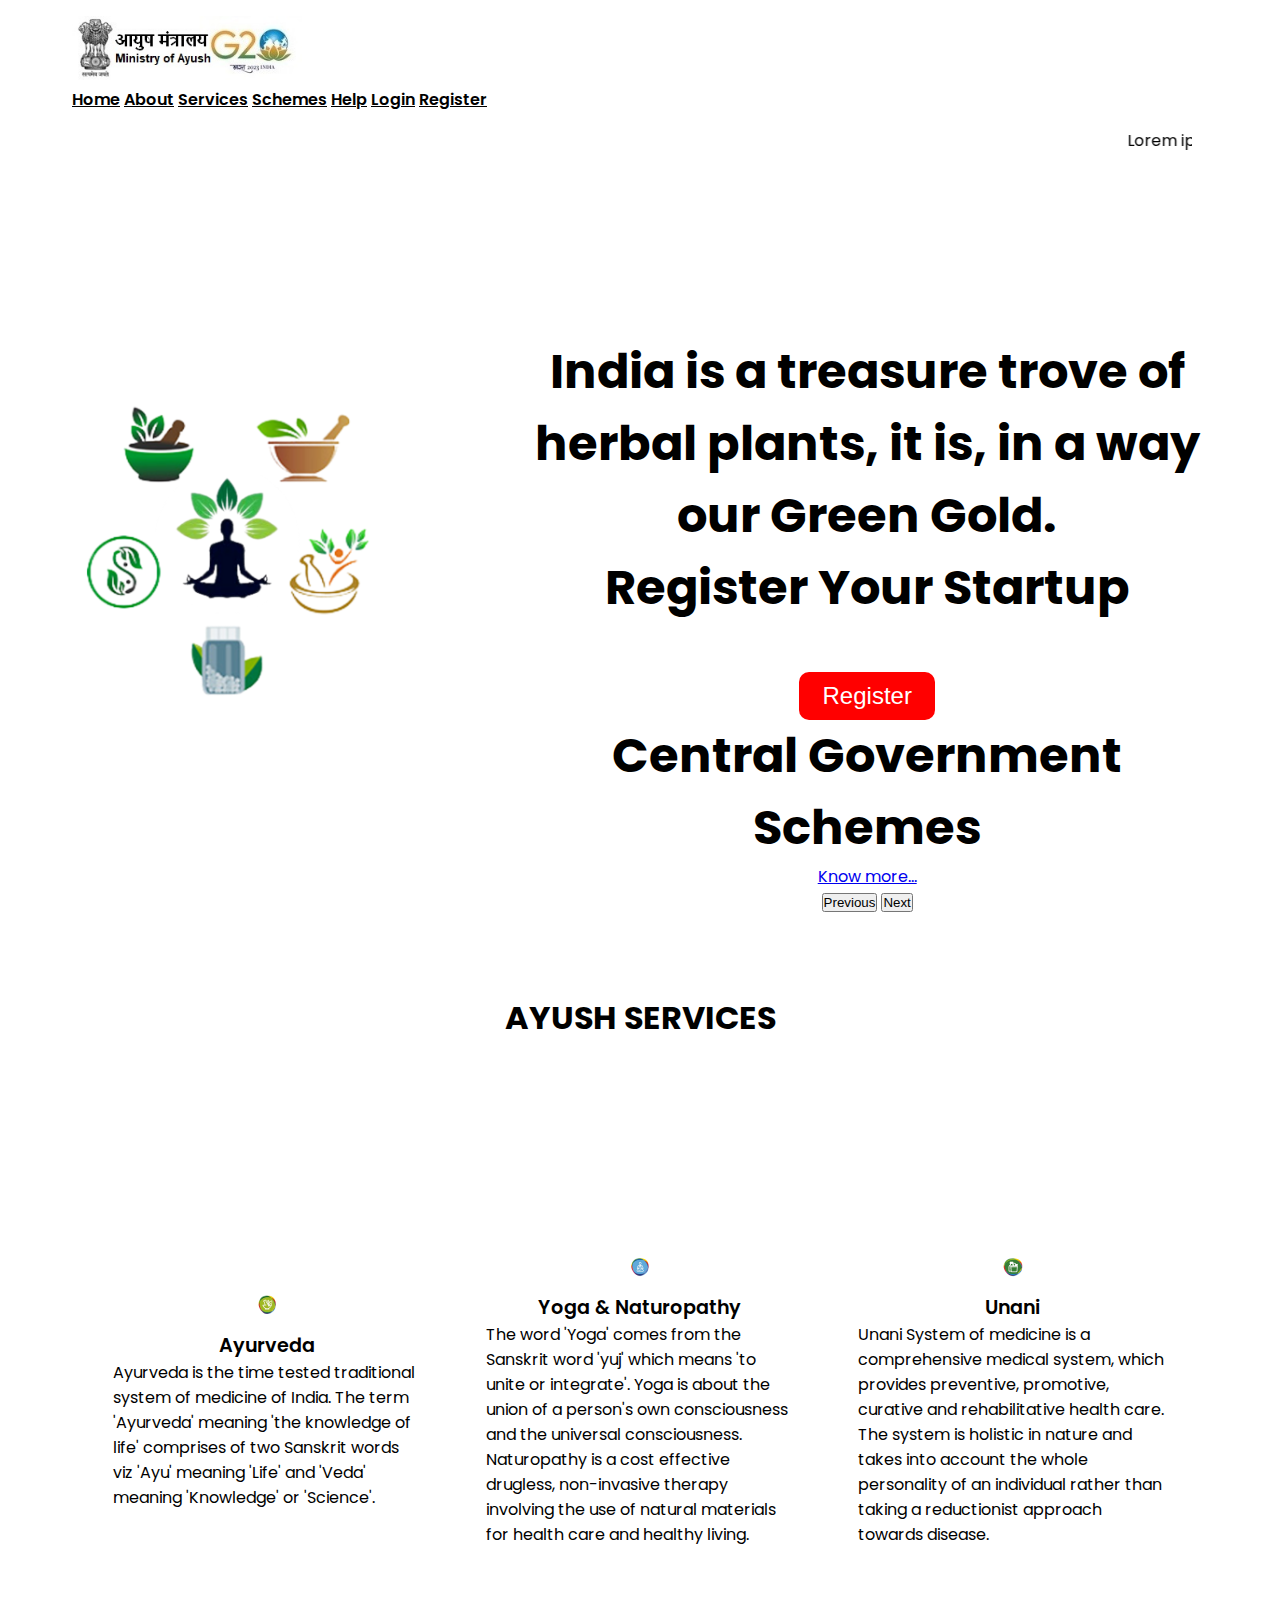
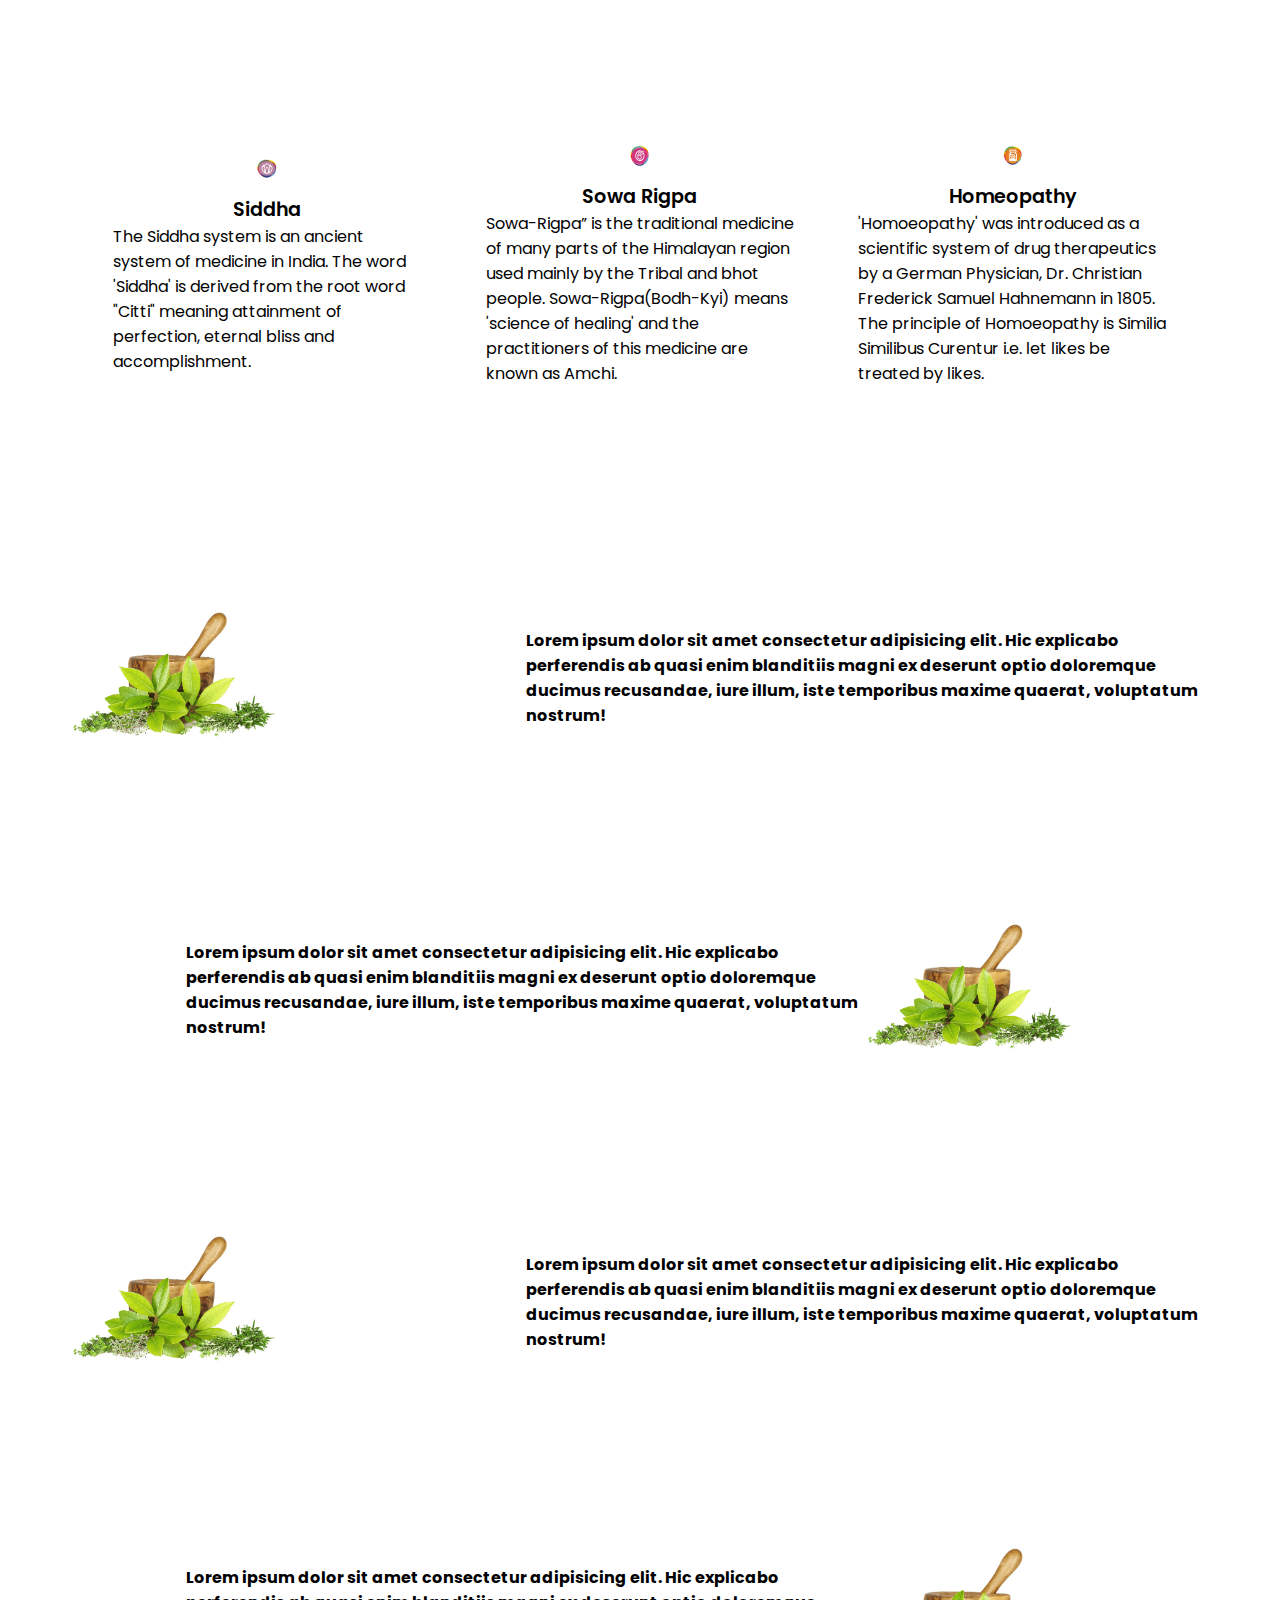
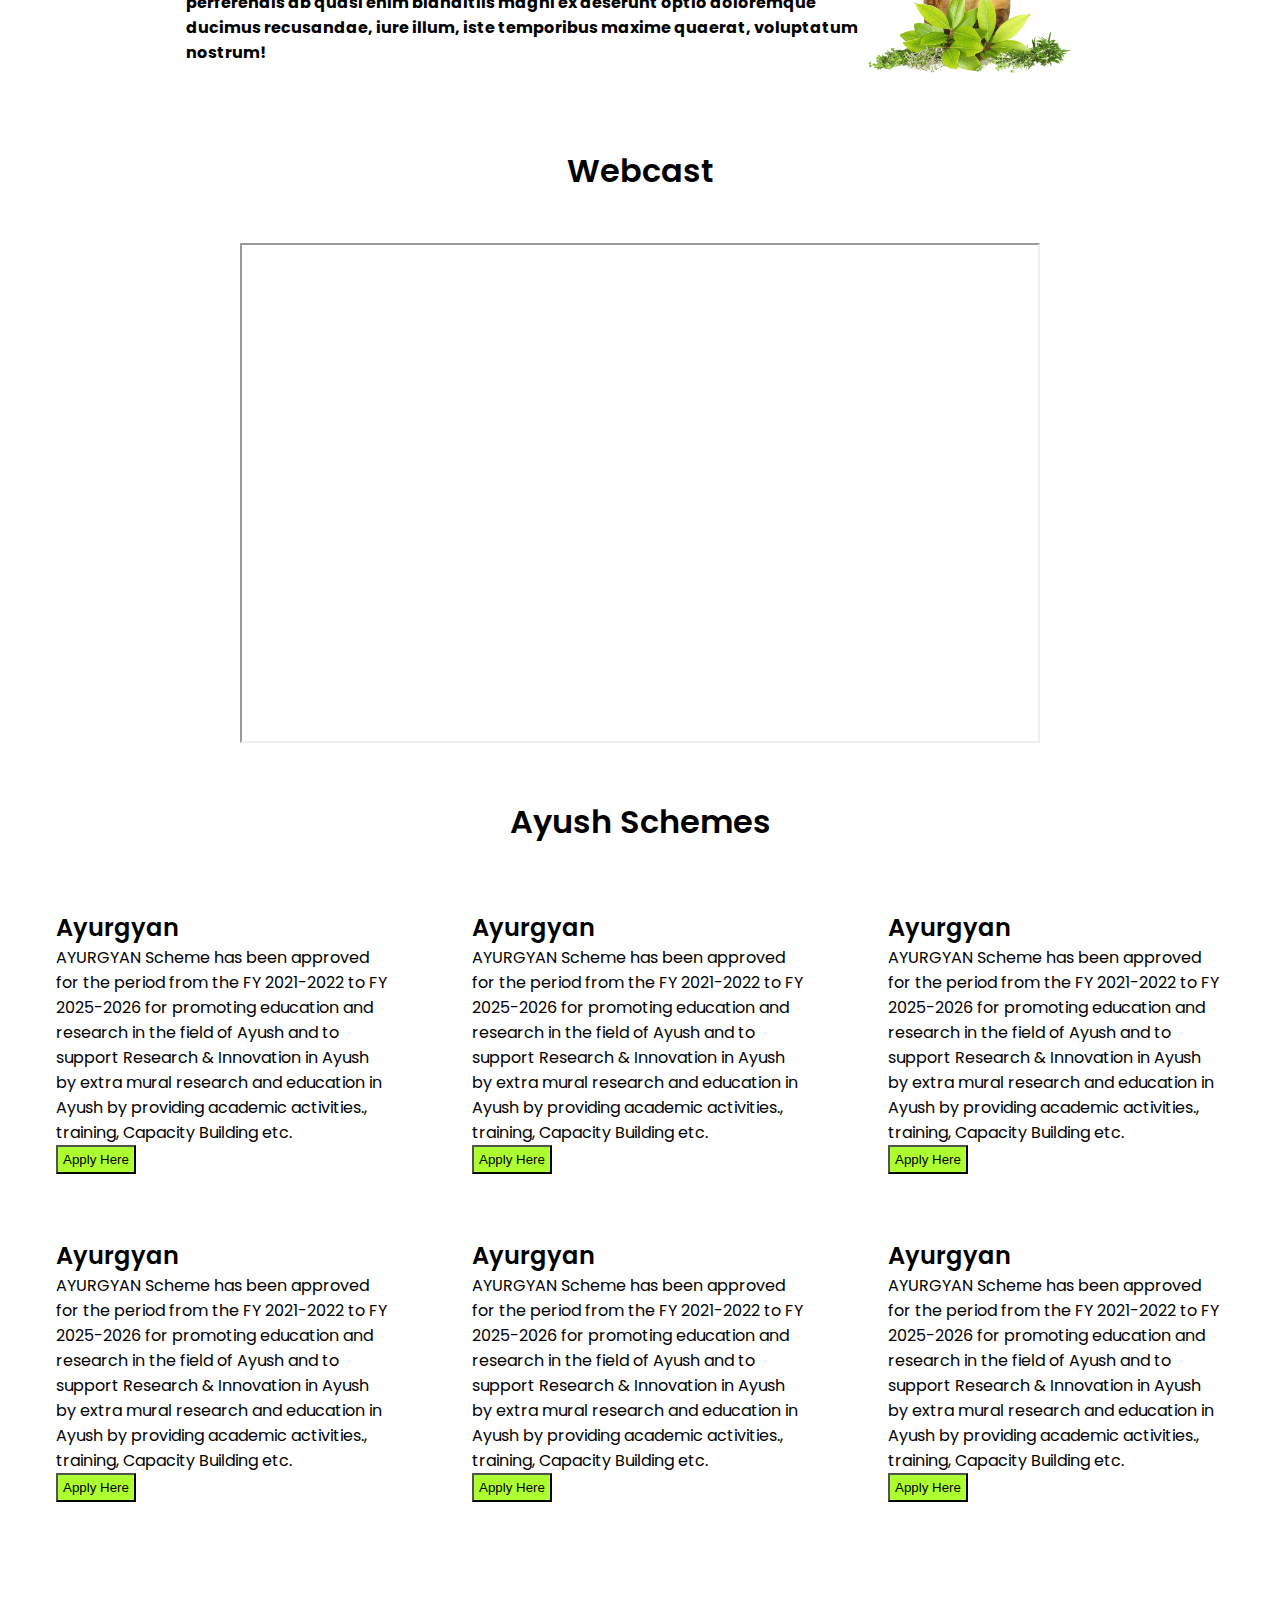
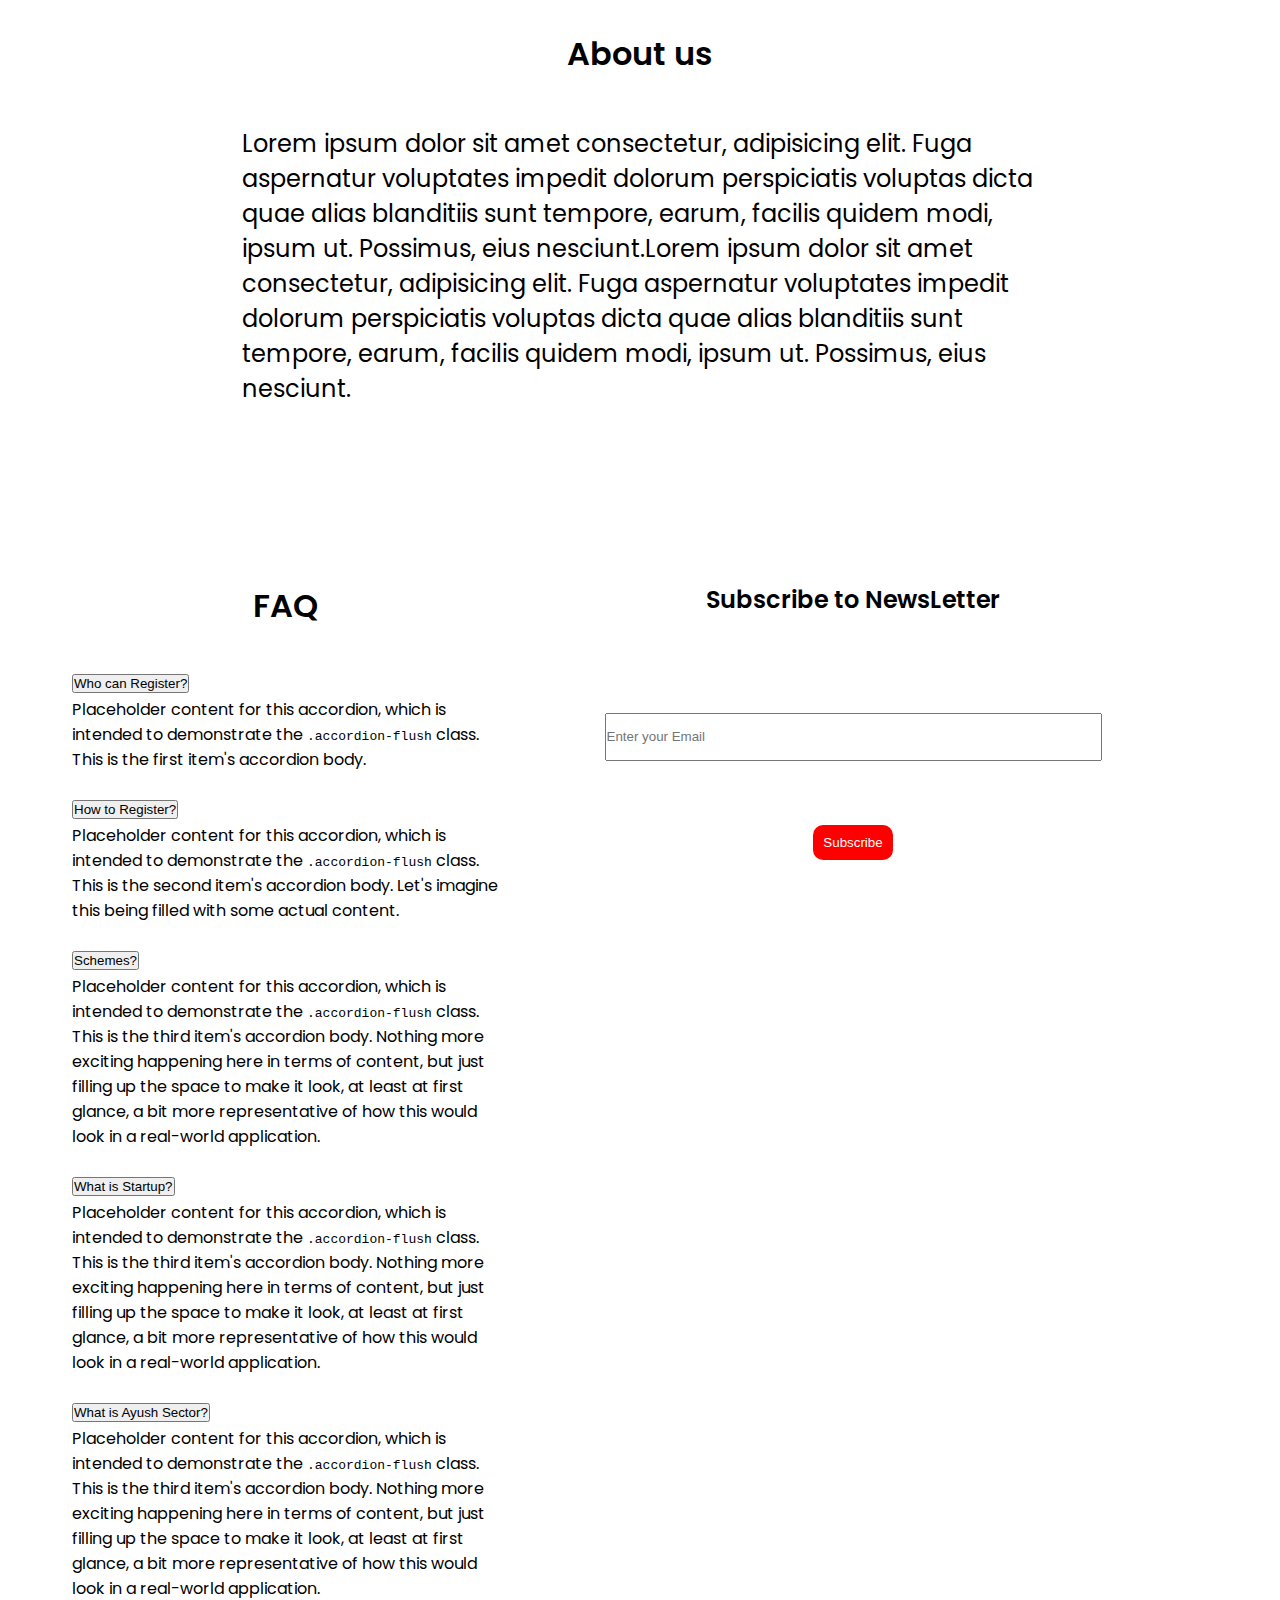
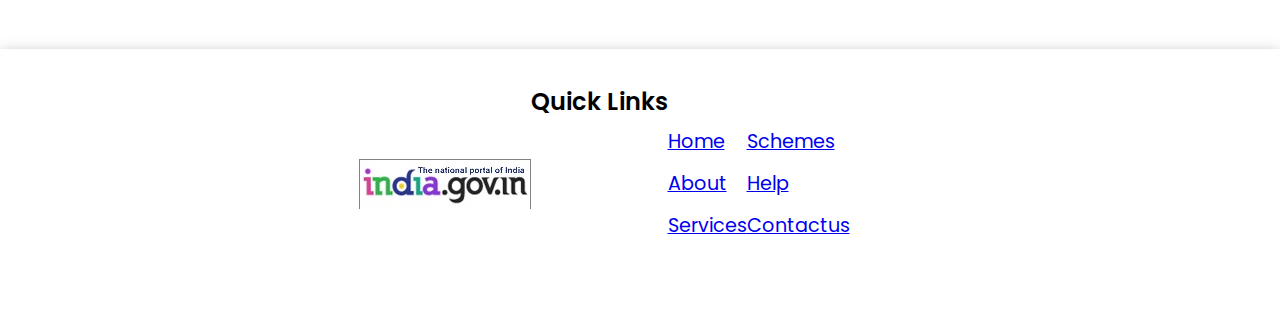
<file: index.html>
<!DOCTYPE html>
<html lang="en">
<head>
    <meta charset="UTF-8">
    <meta name="viewport" content="width=device-width, initial-scale=1.0">
    <title>Ayush Portal</title>
    
    <link rel="preconnect" href="https://fonts.googleapis.com">
<link rel="preconnect" href="https://fonts.gstatic.com" crossorigin>
<link href="https://fonts.googleapis.com/css2?family=Poppins:wght@100;400;700&display=swap" rel="stylesheet">
    
<link rel="stylesheet" href="https://cdnjs.cloudflare.com/ajax/libs/font-awesome/6.6.0/css/all.min.css" integrity="sha512-Kc323vGBEqzTmouAECnVceyQqyqdsSiqLQISBL29aUW4U/M7pSPA/gEUZQqv1cwx4OnYxTxve5UMg5GT6L4JJg==" crossorigin="anonymous" referrerpolicy="no-referrer" />
<link
    rel="stylesheet"
    href="https://cdnjs.cloudflare.com/ajax/libs/font-awesome/6.5.2/css/all.min.css"
    integrity="sha512-SnH5WK+bZxgPHs44uWIX+LLJAJ9/2PkPKZ5QiAj6Ta86w+fsb2TkcmfRyVX3pBnMFcV7oQPJkl9QevSCWr3W6A=="
    crossorigin="anonymous"
    referrerpolicy="no-referrer"
  />
  <link
    href="https://cdn.jsdelivr.net/npm/bootstrap@5.3.2/dist/css/bootstrap.min.css"
    rel="stylesheet"
    integrity="sha384-T3c6CoIi6uLrA9TneNEoa7RxnatzjcDSCmG1MXxSR1GAsXEV/Dwwykc2MPK8M2HN"
    crossorigin="anonymous"
  />
  <link rel="stylesheet" href="style.css">
</head>
<body>
    <header>
        <!-- <div class="top">
            <div class="gov-logo"><img src="assets/homepage/India-portal-logo.jpg" alt=""></div>
            <div class="top-option">
                <a href="#">Translate</a>
            </div> 
        </div>-->
        <nav class="navbar navbar-expand-lg ">
            <div class="container-fluid">
                <div class="nav-logo">
              <a class="navbar-brand" href="#"><img src="assets/homepage/logo.jpg" alt=""></a>
            </div>
                <div class="navbar-nav nav-option">
                  <a class="nav-link " aria-current="page" href="#">Home</a>
                  <a class="nav-link" href="#">About</a>
                  <a class="nav-link" href="#">Services</a>
                  <a class="nav-link" href="#">Schemes</a>
                  <a class="nav-link" href="#">Help</a>
                  <a class="nav-link" href="#">Login</a>
                  <a class="nav-link" href="register.html">Register</a>
                  
                </div>
              </div>
            
          </nav>
          <section class=" notice">
            <marquee width="100%" direction="left">
                Lorem ipsum dolor sit amet consectetur adipisicing elit. Aperiam doloribus molestiae magnam expedita nobis aut ea quos earum. Suscipit ut iure provident dolor animi quos accusamus pariatur assumenda consequuntur dolore!
                </marquee>
          </section>
    </header>
    <main>
        <section class="page1">
            <div class="pg1 ">
            <div class="pg-img"><img src="assets/homepage/frontpage2.png" alt=""></div>
            <div class="pg-slide">
                <div id="carouselExampleInterval" class="carousel slide" data-bs-ride="carousel">
                    <div class="carousel-inner">
                      <div class="carousel-item active" data-bs-interval="2000">
                        <h3>India is a treasure trove of herbal plants, it is, in a way our Green Gold.</h3>
                      </div>
                      <div class="carousel-item" data-bs-interval="2000">
                        <div class="register">
                        <h3>Register Your Startup</h3>
                        <button>Register</button>
                    </div>
                      </div>
                      <div class="carousel-item">
                        <h3>Central Government Schemes </h3>
                        <a href="#">Know more...</a>
                      </div>
                    </div>
                    <button class="carousel-control-prev" type="button" data-bs-target="#carouselExampleInterval" data-bs-slide="prev">
                      <span class="carousel-control-prev-icon" aria-hidden="true"></span>
                      <span class="visually-hidden">Previous</span>
                    </button>
                    <button class="carousel-control-next" type="button" data-bs-target="#carouselExampleInterval" data-bs-slide="next">
                      <span class="carousel-control-next-icon" aria-hidden="true"></span>
                      <span class="visually-hidden">Next</span>
                    </button>
                  </div>
            </div>
            <!-- <div class="pg-desc"><h3>India is a treasure trove of herbal plants, it is, in a way our Green Gold.</h3></div> -->
        </div>
    </section>
    <section class="page-2">
        <div class="services">
            <div class="ser-head">
            <h1>AYUSH SERVICES</h1>
</div>
<div class="serv-cards">
    <div class="card" >
        <div class="card-img">
        <img src="assets/homepage/a3.png" class="card-img-top" alt="...">
       </div>
       <div class="card-head"><h2>Ayurveda</h2></div>
        <div class="card-body">
          <p class="card-text">Ayurveda is the time tested traditional system of medicine of India. The term 'Ayurveda' meaning 'the knowledge of life' comprises of two Sanskrit words viz 'Ayu' meaning 'Life' and 'Veda' meaning 'Knowledge' or 'Science'.</p>
        </div>
      </div>
      <div class="card" >
        <div class="card-img">
        <img src="assets/homepage/y3.png" class="card-img-top" alt="...">
       </div>
       <div class="card-head"><h2>Yoga & Naturopathy</h2></div>
        <div class="card-body">
          <p class="card-text">The word 'Yoga' comes from the Sanskrit word 'yuj' which means 'to unite or integrate'. Yoga is about the union of a person's own consciousness and the universal consciousness. Naturopathy is a cost effective drugless, non-invasive therapy involving the use of natural materials for health care and healthy living.</p>
        </div>
      </div>
      <div class="card" >
        <div class="card-img">
        <img src="assets/homepage/u3.png" class="card-img-top" alt="...">
       </div>
       <div class="card-head"><h2>Unani</h2></div>
        <div class="card-body">
          <p class="card-text">Unani System of medicine is a comprehensive medical system, which provides preventive, promotive, curative and rehabilitative health care. The system is holistic in nature and takes into account the whole personality of an individual rather than taking a reductionist approach towards disease.</p>
        </div>
      </div>
      <div class="card" >
        <div class="card-img">
        <img src="assets/homepage/s3.png" class="card-img-top" alt="...">
       </div>
       <div class="card-head"><h2>Siddha</h2></div>
        <div class="card-body">
          <p class="card-text">The Siddha system is an ancient system of medicine in India. The word 'Siddha' is derived from the root word "Citti" meaning attainment of perfection, eternal bliss and accomplishment.</p>
        </div>
      </div>
      <div class="card" >
        <div class="card-img">
        <img src="assets/homepage/sw3.png" class="card-img-top" alt="...">
       </div>
       <div class="card-head"><h2>Sowa Rigpa</h2></div>
        <div class="card-body">
          <p class="card-text">Sowa-Rigpa” is the traditional medicine of many parts of the Himalayan region used mainly by the Tribal and bhot people. Sowa-Rigpa(Bodh-Kyi) means 'science of healing' and the practitioners of this medicine are known as Amchi.</p>
        </div>
      </div>
      <div class="card" >
        <div class="card-img">
        <img src="assets/homepage/h3.png" class="card-img-top" alt="...">
       </div>
       <div class="card-head"><h2>Homeopathy</h2></div>
        <div class="card-body">
          <p class="card-text">'Homoeopathy' was introduced as a scientific system of drug therapeutics by a German Physician, Dr. Christian Frederick Samuel Hahnemann in 1805. The principle of Homoeopathy is Similia Similibus Curentur i.e. let likes be treated by likes.</p>
        </div>
      </div>
</div>
        </div>
    </section>
    <section class="page-3">
        
        <div class="detail ayurveda">
            <div class="detail-img"><img src="assets/homepage/ayurveda-root.png" alt=""></div>
            <div class="detail-des"><h4>Lorem ipsum dolor sit amet consectetur adipisicing elit. Hic explicabo perferendis ab quasi enim blanditiis magni ex deserunt optio doloremque ducimus recusandae, iure illum, iste temporibus maxime quaerat, voluptatum nostrum!
            </h4></div>
            
        </div>
        <div class="detail unani">
            <div class="detail-img"><img src="assets/homepage/ayurveda-root.png" alt=""></div>
            <div class="detail-des"><h4>Lorem ipsum dolor sit amet consectetur adipisicing elit. Hic explicabo perferendis ab quasi enim blanditiis magni ex deserunt optio doloremque ducimus recusandae, iure illum, iste temporibus maxime quaerat, voluptatum nostrum!
            </h4></div>
            
        </div>
        <div class="detail ayurveda">
            <div class="detail-img"><img src="assets/homepage/ayurveda-root.png" alt=""></div>
            <div class="detail-des"><h4>Lorem ipsum dolor sit amet consectetur adipisicing elit. Hic explicabo perferendis ab quasi enim blanditiis magni ex deserunt optio doloremque ducimus recusandae, iure illum, iste temporibus maxime quaerat, voluptatum nostrum!
            </h4></div>
            
        </div>
        <div class="detail unani">
            <div class="detail-img"><img src="assets/homepage/ayurveda-root.png" alt=""></div>
            <div class="detail-des"><h4>Lorem ipsum dolor sit amet consectetur adipisicing elit. Hic explicabo perferendis ab quasi enim blanditiis magni ex deserunt optio doloremque ducimus recusandae, iure illum, iste temporibus maxime quaerat, voluptatum nostrum!
            </h4></div>
            
        </div>
    </section>
    <section class="page-4">
        <div class="media">
            <div class="media-head"><h1>Webcast</h1></div>
            <div class="media-video">
                <iframe width="800" height="500" src="https://www.youtube.com/embed/XL7ccvwEwdo?si=xQwZ8pVg3vWTRcIj">
                </iframe>
            </div>
        </div>
    </section>  <!--media/youtube  -->
    <section class="page-5">
        <div class="schemes-heading">
            <h1>Ayush Schemes</h1>
        </div>
        <div class="schemes-body">
            <div class="card" >
                <div class="card-head"><h3>Ayurgyan</h3></div>
                <div class="card-body">
                  <p class="card-text">AYURGYAN Scheme has been approved for the period from the FY 2021-2022 to FY 2025-2026 for promoting education and research in the field of Ayush and to support Research & Innovation in Ayush by extra mural research and education in Ayush by providing academic activities., training, Capacity Building etc.</p>
                </div>
                <div class="card-btn"><button>Apply Here</button></div>
              </div>
              <div class="card" >
                <div class="card-head"><h3>Ayurgyan</h3></div>
                <div class="card-body">
                  <p class="card-text">AYURGYAN Scheme has been approved for the period from the FY 2021-2022 to FY 2025-2026 for promoting education and research in the field of Ayush and to support Research & Innovation in Ayush by extra mural research and education in Ayush by providing academic activities., training, Capacity Building etc.</p>
                </div>
                <div class="card-btn"><button>Apply Here</button></div>
              </div>
              <div class="card" >
                <div class="card-head"><h3>Ayurgyan</h3></div>
                <div class="card-body">
                  <p class="card-text">AYURGYAN Scheme has been approved for the period from the FY 2021-2022 to FY 2025-2026 for promoting education and research in the field of Ayush and to support Research & Innovation in Ayush by extra mural research and education in Ayush by providing academic activities., training, Capacity Building etc.</p>
                </div>
                <div class="card-btn"><button>Apply Here</button></div>
              </div>
              <div class="card" >
                <div class="card-head"><h3>Ayurgyan</h3></div>
                <div class="card-body">
                  <p class="card-text">AYURGYAN Scheme has been approved for the period from the FY 2021-2022 to FY 2025-2026 for promoting education and research in the field of Ayush and to support Research & Innovation in Ayush by extra mural research and education in Ayush by providing academic activities., training, Capacity Building etc.</p>
                </div>
                <div class="card-btn"><button>Apply Here</button></div>
              </div>
              <div class="card" >
                <div class="card-head"><h3>Ayurgyan</h3></div>
                <div class="card-body">
                  <p class="card-text">AYURGYAN Scheme has been approved for the period from the FY 2021-2022 to FY 2025-2026 for promoting education and research in the field of Ayush and to support Research & Innovation in Ayush by extra mural research and education in Ayush by providing academic activities., training, Capacity Building etc.</p>
                </div>
                <div class="card-btn"><button>Apply Here</button></div>
              </div>
              <div class="card" >
                <div class="card-head"><h3>Ayurgyan</h3></div>
                <div class="card-body">
                  <p class="card-text">AYURGYAN Scheme has been approved for the period from the FY 2021-2022 to FY 2025-2026 for promoting education and research in the field of Ayush and to support Research & Innovation in Ayush by extra mural research and education in Ayush by providing academic activities., training, Capacity Building etc.</p>
                </div>
                <div class="card-btn"><button>Apply Here</button></div>
              </div>
              
        </div>

    </section>
    <section class="page-6">
        <div class="about">
            <div class="about-head"><h1>About us</h1></div>
        
        <div class="about-body"><p>Lorem ipsum dolor sit amet consectetur, adipisicing elit. Fuga aspernatur voluptates impedit dolorum perspiciatis voluptas dicta quae alias blanditiis sunt tempore, earum, facilis quidem modi, ipsum ut. Possimus, eius nesciunt.Lorem ipsum dolor sit amet consectetur, adipisicing elit. Fuga aspernatur voluptates impedit dolorum perspiciatis voluptas dicta quae alias blanditiis sunt tempore, earum, facilis quidem modi, ipsum ut. Possimus, eius nesciunt.</p></div>
   </div> 
</section>
<section class="page-7">
    <div class="col-lg-6 faq">
    <div class="faq-head"><h1>FAQ</h1></div>
    <div class="faq-ques">
    <div class="accordion accordion-flush faq-gap" id="accordionFlushExample">
        <div class="accordion-item">
          <h2 class="accordion-header" id="flush-headingOne">
            <button class="accordion-button collapsed" type="button" data-bs-toggle="collapse" data-bs-target="#flush-collapseOne" aria-expanded="false" aria-controls="flush-collapseOne">
              Who can Register?
            </button>
          </h2>
          <div id="flush-collapseOne" class="accordion-collapse collapse" aria-labelledby="flush-headingOne" data-bs-parent="#accordionFlushExample">
            <div class="accordion-body">Placeholder content for this accordion, which is intended to demonstrate the <code>.accordion-flush</code> class. This is the first item's accordion body.</div>
          </div>
        </div>
        <div class="accordion-item">
          <h2 class="accordion-header" id="flush-headingTwo">
            <button class="accordion-button collapsed" type="button" data-bs-toggle="collapse" data-bs-target="#flush-collapseTwo" aria-expanded="false" aria-controls="flush-collapseTwo">
              How to Register?
            </button>
          </h2>
          <div id="flush-collapseTwo" class="accordion-collapse collapse" aria-labelledby="flush-headingTwo" data-bs-parent="#accordionFlushExample">
            <div class="accordion-body">Placeholder content for this accordion, which is intended to demonstrate the <code>.accordion-flush</code> class. This is the second item's accordion body. Let's imagine this being filled with some actual content.</div>
          </div>
        </div>
        <div class="accordion-item">
          <h2 class="accordion-header" id="flush-headingThree">
            <button class="accordion-button collapsed" type="button" data-bs-toggle="collapse" data-bs-target="#flush-collapseThree" aria-expanded="false" aria-controls="flush-collapseThree">
              Schemes?
            </button>
          </h2>
          <div id="flush-collapseThree" class="accordion-collapse collapse" aria-labelledby="flush-headingThree" data-bs-parent="#accordionFlushExample">
            <div class="accordion-body">Placeholder content for this accordion, which is intended to demonstrate the <code>.accordion-flush</code> class. This is the third item's accordion body. Nothing more exciting happening here in terms of content, but just filling up the space to make it look, at least at first glance, a bit more representative of how this would look in a real-world application.</div>
          </div>
        </div>
        <div class="accordion-item">
            <h2 class="accordion-header" id="flush-headingFour">
              <button class="accordion-button collapsed" type="button" data-bs-toggle="collapse" data-bs-target="#flush-collapseFour" aria-expanded="false" aria-controls="flush-collapseFour">
                What is Startup?
              </button>
            </h2>
            <div id="flush-collapseFour" class="accordion-collapse collapse" aria-labelledby="flush-headingFour" data-bs-parent="#accordionFlushExample">
              <div class="accordion-body">Placeholder content for this accordion, which is intended to demonstrate the <code>.accordion-flush</code> class. This is the third item's accordion body. Nothing more exciting happening here in terms of content, but just filling up the space to make it look, at least at first glance, a bit more representative of how this would look in a real-world application.</div>
            </div>
          </div>
          <div class="accordion-item">
            <h2 class="accordion-header" id="flush-headingFive">
              <button class="accordion-button collapsed" type="button" data-bs-toggle="collapse" data-bs-target="#flush-collapseFive" aria-expanded="false" aria-controls="flush-collapseFive">
               What is Ayush Sector?
              </button>
            </h2>
            <div id="flush-collapseFive" class="accordion-collapse collapse" aria-labelledby="flush-headingFive" data-bs-parent="#accordionFlushExample">
              <div class="accordion-body">Placeholder content for this accordion, which is intended to demonstrate the <code>.accordion-flush</code> class. This is the third item's accordion body. Nothing more exciting happening here in terms of content, but just filling up the space to make it look, at least at first glance, a bit more representative of how this would look in a real-world application.</div>
            </div>
          </div>
        
      </div>
    </div>
      
</div>
<div class="news-letter">
    <h2>Subscribe to NewsLetter</h2>
    <input type="email"Placeholder="Enter your Email">
    <button class="subscribe">Subscribe</button>
</div></section> <!--FAQ -->

    </main>
    <footer class=" footer">
        <div class="foot">
            <div class="gov-logo col-lg-3"> <img src="assets/homepage/India-portal-logo.jpg" alt=""></div>
            <div class="foot-options row">
            <div class="quick-links"><h3>Quick Links</h3></div>
            
            <div class="col-lg-3 f-options ">
            <a class="nav-link active" aria-current="page" href="#">Home</a>
            <a class="nav-link" href="#">About</a>
            <a class="nav-link" href="#">Services</a>
            
            </div>
            <div class="col-lg-2 f-options">
            <a class="nav-link" href="#">Schemes</a>
            <a class="nav-link" href="#">Help</a>
            <a class="nav-link" href="#">Contactus</a>
        </div>

       </div>
       <div class="col-lg-4 social-media">
        <i class="fa-brands fa-square-instagram"></i>
        <i class="fa-brands fa-square-facebook"></i>
        <i class="fa-brands fa-youtube"></i>
        <i class="fa-brands fa-square-x-twitter"></i>
       </div>
    </div>
    </footer>
    <script
    src="https://cdn.jsdelivr.net/npm/@popperjs/core@2.11.8/dist/umd/popper.min.js"
    integrity="sha384-I7E8VVD/ismYTF4hNIPjVp/Zjvgyol6VFvRkX/vR+Vc4jQkC+hVqc2pM8ODewa9r"
    crossorigin="anonymous"
  ></script>
  <script
    src="https://cdn.jsdelivr.net/npm/bootstrap@5.3.2/dist/js/bootstrap.min.js"
    integrity="sha384-BBtl+eGJRgqQAUMxJ7pMwbEyER4l1g+O15P+16Ep7Q9Q+zqX6gSbd85u4mG4QzX+"
    crossorigin="anonymous"
  ></script>  
</body>

</html>
</file>
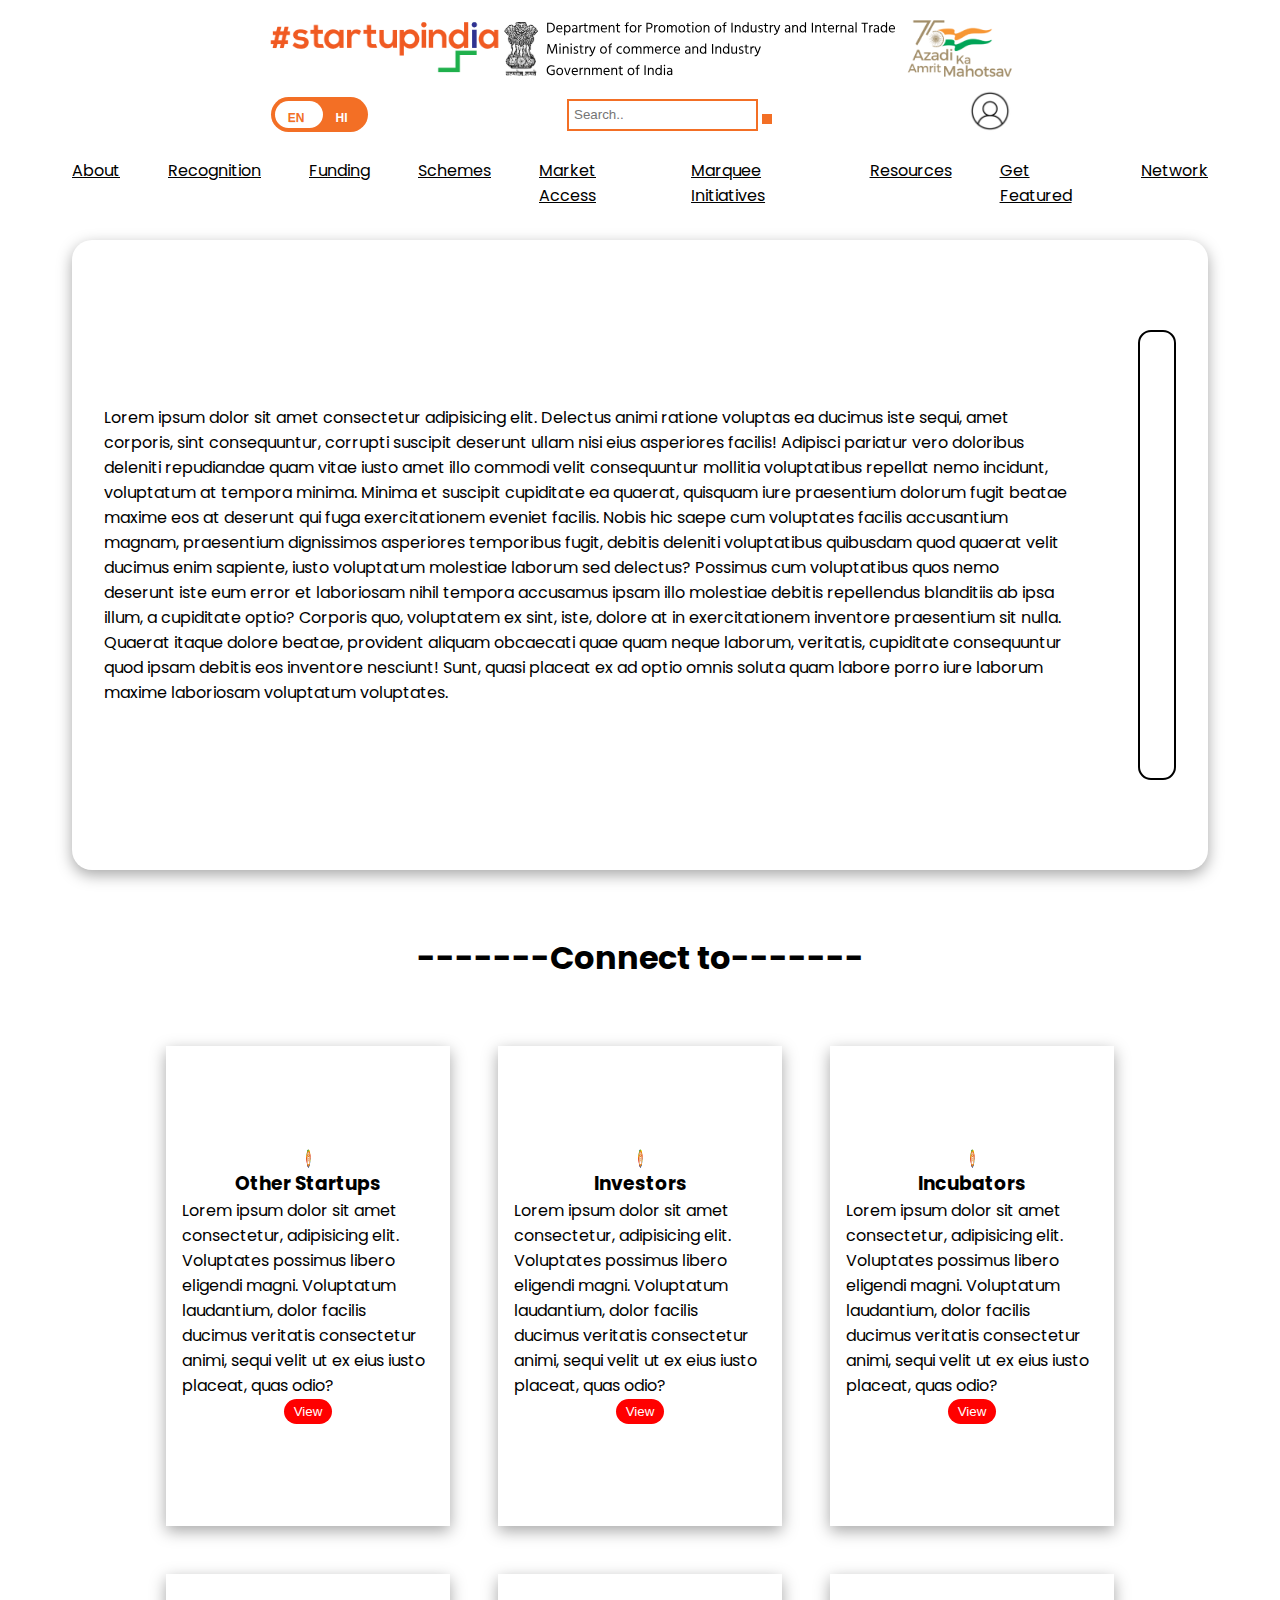
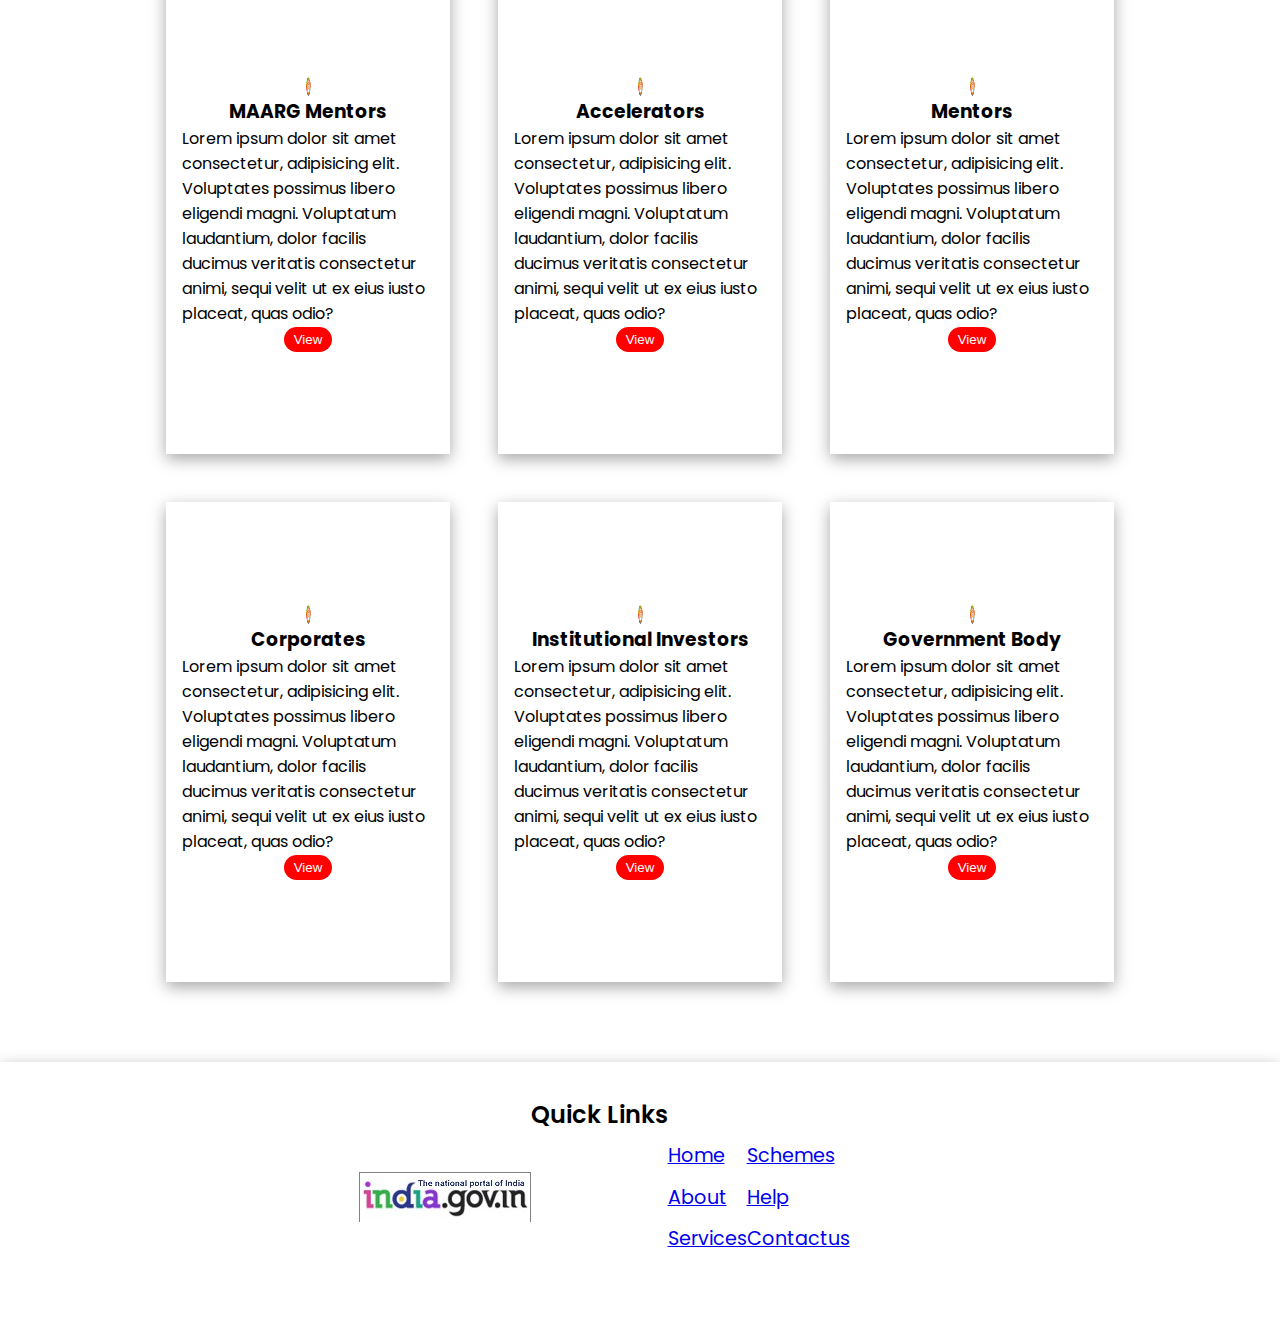
<file: connection.html>
<!DOCTYPE html>
<html lang="en">

<head>
    <meta charset="UTF-8">
    <meta name="viewport" content="width=device-width, initial-scale=1.0">
    <title>ConnectX</title>
    <link rel="preconnect" href="https://fonts.googleapis.com">
    <link rel="preconnect" href="https://fonts.gstatic.com" crossorigin>
    <link href="https://fonts.googleapis.com/css2?family=Poppins:wght@100;400;700&display=swap" rel="stylesheet">

    <link rel="stylesheet" href="https://cdnjs.cloudflare.com/ajax/libs/font-awesome/6.6.0/css/all.min.css"
        integrity="sha512-Kc323vGBEqzTmouAECnVceyQqyqdsSiqLQISBL29aUW4U/M7pSPA/gEUZQqv1cwx4OnYxTxve5UMg5GT6L4JJg=="
        crossorigin="anonymous" referrerpolicy="no-referrer" />
    <link rel="stylesheet" href="https://cdnjs.cloudflare.com/ajax/libs/font-awesome/6.5.2/css/all.min.css"
        integrity="sha512-SnH5WK+bZxgPHs44uWIX+LLJAJ9/2PkPKZ5QiAj6Ta86w+fsb2TkcmfRyVX3pBnMFcV7oQPJkl9QevSCWr3W6A=="
        crossorigin="anonymous" referrerpolicy="no-referrer" />
    <link href="https://cdn.jsdelivr.net/npm/bootstrap@5.3.2/dist/css/bootstrap.min.css" rel="stylesheet"
        integrity="sha384-T3c6CoIi6uLrA9TneNEoa7RxnatzjcDSCmG1MXxSR1GAsXEV/Dwwykc2MPK8M2HN" crossorigin="anonymous" />
    <link rel="stylesheet" href="style.css">
</head>

<body>
    <header>
        <section class="upper-navbar">
            <nav class="navbar navbar-expand-lg ">
                <div class="container-fluid">
                    <div class="nav-logo">
                        <a class="navbar-brand" href="#"><img src="assets/register-page/logo1.png" alt=""></a>
                        <a class="navbar-brand" href="#"><img src="assets/register-page/logo2.svg" alt=""></a>
                        <a class="navbar-brand" href="#"><img src="assets/register-page/logo3.png" alt=""></a>

                    </div>
                    <div class="nav-items">
                        <div class="switch">
                            <input id="language-toggle" class="check-toggle check-toggle-round-flat" type="checkbox">
                            <label for="language-toggle"></label>
                            <span class="off">HI</span>
                            <span class="on">EN</span>
                        </div>
                        <form class="search" action="action_page.php">
                            <input type="text" placeholder="Search.." name="search">
                            <button type="submit"><i class="fa fa-search"></i></button>
                        </form>
                        <a href="#"><img src="assets/homepage/user-profile-icon.jpg" alt=""></a>

                    </div>

                </div>

            </nav>
        </section>
        <section class="lower-navbar">
            <nav class="navbar navbar-expand-lg ">
                <div class="container-fluid">
                    <div class="navbar-nav nav-option">

                        <a class="nav-link" href="#">About</a>
                        <a class="nav-link" href="#">Recognition</a>
                        <a class="nav-link" href="#">Funding</a>
                        <a class="nav-link" href="#">Schemes</a>
                        <a class="nav-link" href="#">Market Access</a>
                        <a class="nav-link" href="#">Marquee Initiatives</a>
                        <a class="nav-link" href="#">Resources</a>
                        <a class="nav-link" href="#">Get Featured</a>
                        <a class="nav-link" href="#">Network</a>
                    </div>
                </div>
            </nav>
        </section>
    </header>
    <main>
        <section class="banner-section">
            <div class="banner">
                <div class="col-lg-7 banner-text">
                    <p>Lorem ipsum dolor sit amet consectetur adipisicing elit. Delectus animi ratione voluptas ea ducimus iste sequi, amet corporis, sint consequuntur, corrupti suscipit deserunt ullam nisi eius asperiores facilis! Adipisci pariatur vero doloribus deleniti repudiandae quam vitae iusto amet illo commodi velit consequuntur mollitia voluptatibus repellat nemo incidunt, voluptatum at tempora minima. Minima et suscipit cupiditate ea quaerat, quisquam iure praesentium dolorum fugit beatae maxime eos at deserunt qui fuga exercitationem eveniet facilis. Nobis hic saepe cum voluptates facilis accusantium magnam, praesentium dignissimos asperiores temporibus fugit, debitis deleniti voluptatibus quibusdam quod quaerat velit ducimus enim sapiente, iusto voluptatum molestiae laborum sed delectus? Possimus cum voluptatibus quos nemo deserunt iste eum error et laboriosam nihil tempora accusamus ipsam illo molestiae debitis repellendus blanditiis ab ipsa illum, a cupiditate optio? Corporis quo, voluptatem ex sint, iste, dolore at in exercitationem inventore praesentium sit nulla. Quaerat itaque dolore beatae, provident aliquam obcaecati quae quam neque laborum, veritatis, cupiditate consequuntur quod ipsam debitis eos inventore nesciunt! Sunt, quasi placeat ex ad optio omnis soluta quam labore porro iure laborum maxime laboriosam voluptatum voluptates.</p>
                </div>
                <div class="col-lg-3 banner-images">
                    
                </div>
                

            </div>
        </section>
        <section class="my-services-section">
            <div class="services">
                <div class="services-head">
                    <h1>-------Connect to-------</h1>
                </div>
                <div class="services-body">
                    <div class="card">
                        <div class="card-img">
                            <img src="assets/homepage/h3.png" class="card-img-top" alt="...">
                        </div>
                        <div class="card-head">
                            <h3>Other Startups</h3>
                        </div>
                        <div class="card-body">
                            <p class="card-text">Lorem ipsum dolor sit amet consectetur, adipisicing elit. Voluptates possimus libero eligendi magni. Voluptatum laudantium, dolor facilis ducimus veritatis consectetur animi, sequi velit ut ex eius iusto placeat, quas odio?</p>
                        </div>
                        <div class="apply-btn">
                            <button>View</button>
                        </div>
                    </div>
                    <div class="card">
                        <div class="card-img">
                            <img src="assets/homepage/h3.png" class="card-img-top" alt="...">
                        </div>
                        <div class="card-head">
                            <h3>Investors</h3>
                        </div>
                        <div class="card-body">
                            <p class="card-text">Lorem ipsum dolor sit amet consectetur, adipisicing elit. Voluptates possimus libero eligendi magni. Voluptatum laudantium, dolor facilis ducimus veritatis consectetur animi, sequi velit ut ex eius iusto placeat, quas odio?</p>
                        </div>
                        <div class="apply-btn">
                            <button>View</button>
                        </div>
                    </div>
                    <div class="card">
                        <div class="card-img">
                            <img src="assets/homepage/h3.png" class="card-img-top" alt="...">
                        </div>
                        <div class="card-head">
                            <h3>Incubators</h3>
                        </div>
                        <div class="card-body">
                            <p class="card-text">Lorem ipsum dolor sit amet consectetur, adipisicing elit. Voluptates possimus libero eligendi magni. Voluptatum laudantium, dolor facilis ducimus veritatis consectetur animi, sequi velit ut ex eius iusto placeat, quas odio?</p>
                        </div>
                        <div class="apply-btn">
                            <button>View</button>
                        </div>
                    </div>
                    <div class="card">
                        <div class="card-img">
                            <img src="assets/homepage/h3.png" class="card-img-top" alt="...">
                        </div>
                        <div class="card-head">
                            <h3>MAARG Mentors</h3>
                        </div>
                        <div class="card-body">
                            <p class="card-text">Lorem ipsum dolor sit amet consectetur, adipisicing elit. Voluptates possimus libero eligendi magni. Voluptatum laudantium, dolor facilis ducimus veritatis consectetur animi, sequi velit ut ex eius iusto placeat, quas odio?</p>
                        </div>
                        <div class="apply-btn">
                            <button>View</button>
                        </div>
                    </div>
                    <div class="card">
                        <div class="card-img">
                            <img src="assets/homepage/h3.png" class="card-img-top" alt="...">
                        </div>
                        <div class="card-head">
                            <h3>Accelerators</h3>
                        </div>
                        <div class="card-body">
                            <p class="card-text">Lorem ipsum dolor sit amet consectetur, adipisicing elit. Voluptates possimus libero eligendi magni. Voluptatum laudantium, dolor facilis ducimus veritatis consectetur animi, sequi velit ut ex eius iusto placeat, quas odio?</p>
                        </div>
                        <div class="apply-btn">
                            <button>View</button>
                        </div>
                    </div>
                    <div class="card">
                        <div class="card-img">
                            <img src="assets/homepage/h3.png" class="card-img-top" alt="...">
                        </div>
                        <div class="card-head">
                            <h3>Mentors</h3>
                        </div>
                        <div class="card-body">
                            <p class="card-text">Lorem ipsum dolor sit amet consectetur, adipisicing elit. Voluptates possimus libero eligendi magni. Voluptatum laudantium, dolor facilis ducimus veritatis consectetur animi, sequi velit ut ex eius iusto placeat, quas odio?</p>
                        </div>
                        <div class="apply-btn">
                            <button>View</button>
                        </div>
                    </div>
                    <div class="card">
                        <div class="card-img">
                            <img src="assets/homepage/h3.png" class="card-img-top" alt="...">
                        </div>
                        <div class="card-head">
                            <h3>Corporates</h3>
                        </div>
                        <div class="card-body">
                            <p class="card-text">Lorem ipsum dolor sit amet consectetur, adipisicing elit. Voluptates possimus libero eligendi magni. Voluptatum laudantium, dolor facilis ducimus veritatis consectetur animi, sequi velit ut ex eius iusto placeat, quas odio?</p>
                        </div>
                        <div class="apply-btn">
                            <button>View</button>
                        </div>
                    </div>
                    <div class="card">
                        <div class="card-img">
                            <img src="assets/homepage/h3.png" class="card-img-top" alt="...">
                        </div>
                        <div class="card-head">
                            <h3>Institutional Investors</h3>
                        </div>
                        <div class="card-body">
                            <p class="card-text">Lorem ipsum dolor sit amet consectetur, adipisicing elit. Voluptates possimus libero eligendi magni. Voluptatum laudantium, dolor facilis ducimus veritatis consectetur animi, sequi velit ut ex eius iusto placeat, quas odio?</p>
                        </div>
                        <div class="apply-btn">
                            <button>View</button>
                        </div>
                    </div>
                    <div class="card">
                        <div class="card-img">
                            <img src="assets/homepage/h3.png" class="card-img-top" alt="...">
                        </div>
                        <div class="card-head">
                            <h3>Government Body</h3>
                        </div>
                        <div class="card-body">
                            <p class="card-text">Lorem ipsum dolor sit amet consectetur, adipisicing elit. Voluptates possimus libero eligendi magni. Voluptatum laudantium, dolor facilis ducimus veritatis consectetur animi, sequi velit ut ex eius iusto placeat, quas odio?</p>
                        </div>
                        <div class="apply-btn">
                            <button>View</button>
                        </div>
                    </div>                    
                </div>
            </div>
        </section>
    </main>
    <footer class=" footer dashboard-foot">
        <div class="foot">
            <div class="gov-logo col-lg-3"> <img src="assets/homepage/India-portal-logo.jpg" alt=""></div>
            <div class="foot-options row">
                <div class="quick-links">
                    <h3>Quick Links</h3>
                </div>

                <div class="col-lg-3 f-options ">
                    <a class="nav-link active" aria-current="page" href="#">Home</a>
                    <a class="nav-link" href="#">About</a>
                    <a class="nav-link" href="#">Services</a>

                </div>
                <div class="col-lg-2 f-options">
                    <a class="nav-link" href="#">Schemes</a>
                    <a class="nav-link" href="#">Help</a>
                    <a class="nav-link" href="#">Contactus</a>
                </div>

            </div>
            <div class="col-lg-4 social-media">
                <i class="fa-brands fa-square-instagram"></i>
                <i class="fa-brands fa-square-facebook"></i>
                <i class="fa-brands fa-youtube"></i>
                <i class="fa-brands fa-square-x-twitter"></i>
            </div>
        </div>
    </footer>
    <script src="https://cdn.jsdelivr.net/npm/@popperjs/core@2.11.8/dist/umd/popper.min.js"
        integrity="sha384-I7E8VVD/ismYTF4hNIPjVp/Zjvgyol6VFvRkX/vR+Vc4jQkC+hVqc2pM8ODewa9r"
        crossorigin="anonymous"></script>
    <script src="https://cdn.jsdelivr.net/npm/bootstrap@5.3.2/dist/js/bootstrap.min.js"
        integrity="sha384-BBtl+eGJRgqQAUMxJ7pMwbEyER4l1g+O15P+16Ep7Q9Q+zqX6gSbd85u4mG4QzX+"
        crossorigin="anonymous"></script>
</body>

</html>
</file>
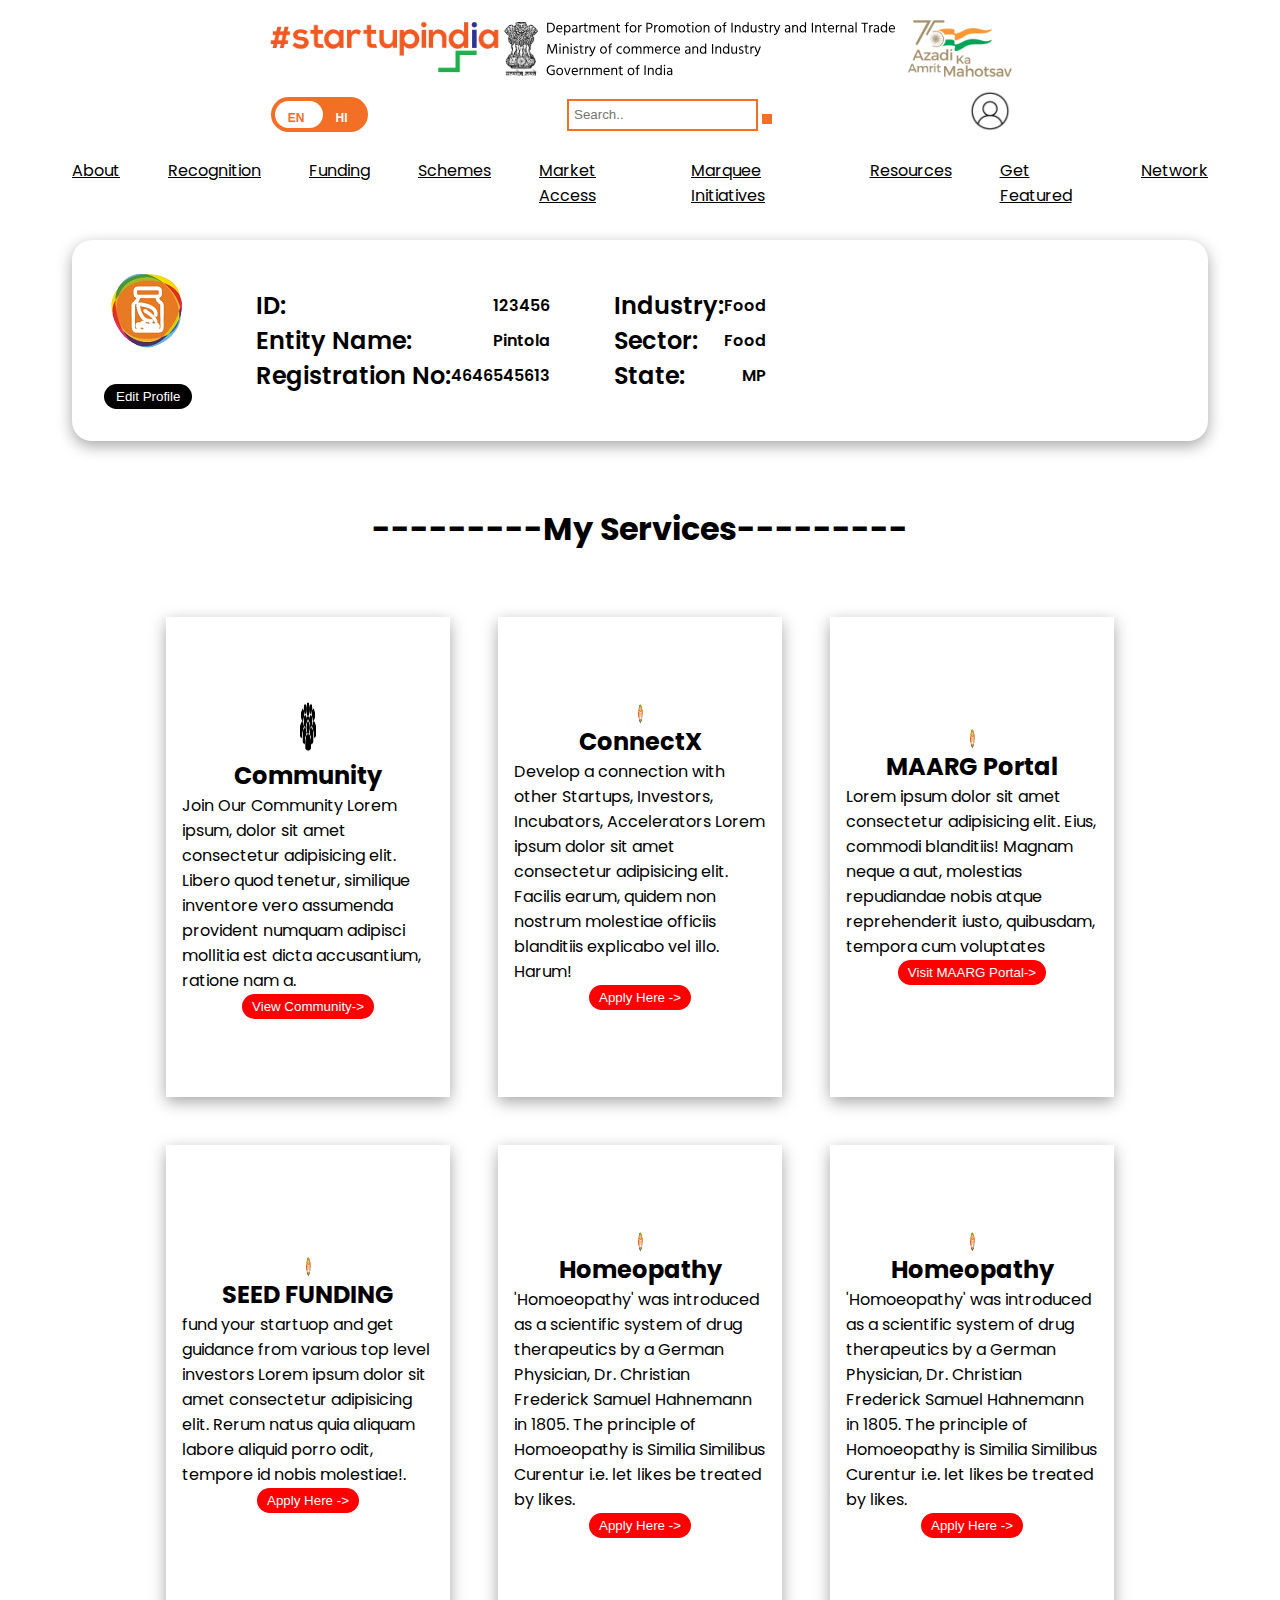
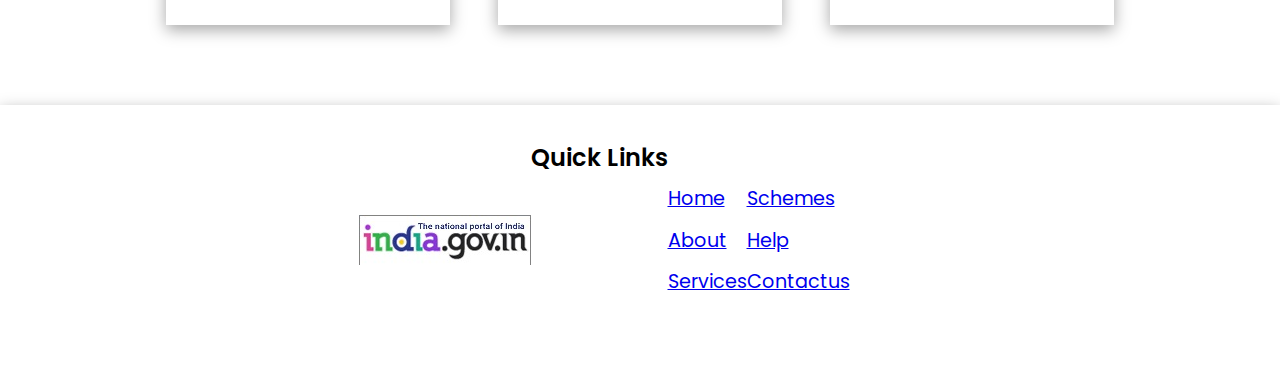
<file: dashboard.html>
<!DOCTYPE html>
<html lang="en">

<head>
  <meta charset="UTF-8">
  <meta name="viewport" content="width=device-width, initial-scale=1.0">
  <title>Dashboard</title>
  <link rel="preconnect" href="https://fonts.googleapis.com">
  <link rel="preconnect" href="https://fonts.gstatic.com" crossorigin>
  <link href="https://fonts.googleapis.com/css2?family=Poppins:wght@100;400;700&display=swap" rel="stylesheet">

  <link rel="stylesheet" href="https://cdnjs.cloudflare.com/ajax/libs/font-awesome/6.6.0/css/all.min.css"
    integrity="sha512-Kc323vGBEqzTmouAECnVceyQqyqdsSiqLQISBL29aUW4U/M7pSPA/gEUZQqv1cwx4OnYxTxve5UMg5GT6L4JJg=="
    crossorigin="anonymous" referrerpolicy="no-referrer" />
  <link rel="stylesheet" href="https://cdnjs.cloudflare.com/ajax/libs/font-awesome/6.5.2/css/all.min.css"
    integrity="sha512-SnH5WK+bZxgPHs44uWIX+LLJAJ9/2PkPKZ5QiAj6Ta86w+fsb2TkcmfRyVX3pBnMFcV7oQPJkl9QevSCWr3W6A=="
    crossorigin="anonymous" referrerpolicy="no-referrer" />
  <link href="https://cdn.jsdelivr.net/npm/bootstrap@5.3.2/dist/css/bootstrap.min.css" rel="stylesheet"
    integrity="sha384-T3c6CoIi6uLrA9TneNEoa7RxnatzjcDSCmG1MXxSR1GAsXEV/Dwwykc2MPK8M2HN" crossorigin="anonymous" />
  <link rel="stylesheet" href="style.css">
</head>

<body>
  <header>
    <section class="upper-navbar">
      <nav class="navbar navbar-expand-lg ">
        <div class="container-fluid">
          <div class="nav-logo">
            <a class="navbar-brand" href="#"><img src="assets/register-page/logo1.png" alt=""></a>
            <a class="navbar-brand" href="#"><img src="assets/register-page/logo2.svg" alt=""></a>
            <a class="navbar-brand" href="#"><img src="assets/register-page/logo3.png" alt=""></a>

          </div>
          <div class="nav-items">
            <div class="switch">
              <input id="language-toggle" class="check-toggle check-toggle-round-flat" type="checkbox">
              <label for="language-toggle"></label>
              <span class="off">HI</span>
              <span class="on">EN</span>
            </div>
            <form class="search" action="action_page.php">
              <input type="text" placeholder="Search.." name="search">
              <button type="submit"><i class="fa fa-search"></i></button>
            </form>
            <a href="#"><img src="assets/homepage/user-profile-icon.jpg" alt=""></a>

          </div>

        </div>

      </nav>
    </section>
    <section class="lower-navbar">
      <nav class="navbar navbar-expand-lg ">
        <div class="container-fluid">
          <div class="navbar-nav nav-option">

            <a class="nav-link" href="#">About</a>
            <a class="nav-link" href="#">Recognition</a>
            <a class="nav-link" href="#">Funding</a>
            <a class="nav-link" href="#">Schemes</a>
            <a class="nav-link" href="#">Market Access</a>
            <a class="nav-link" href="#">Marquee Initiatives</a>
            <a class="nav-link" href="#">Resources</a>
            <a class="nav-link" href="#">Get Featured</a>
            <a class="nav-link" href="#">Network</a>
          </div>
        </div>
      </nav>
    </section>
  </header>
  <main>
    <section class="profile-section">
      <div class="profile">
        <div class="col-lg-3 startup-details photo-section">
          <div class="user-img">
            <img src="assets/homepage/h3.png" alt="">
          </div>
          <div class="edit-btn">
            <button>Edit Profile</button>
          </div>
        </div>
        <div class="col-lg-3 startup-details">
          <div class="startupid " id="details">
            <div class="detail-head">
              <h3>ID:</h3>
            </div>
            <div class="detail-body">
              <p>123456</p>
            </div>
          </div>
          <div class="entity-name" id="details">
            <div class="detail-head">
              <h3>Entity Name:</h3>
            </div>
            <div class="detail-body">
              <p>Pintola</p>
            </div>
          </div>
          <div class="reg-no" id="details">
            <div class="detail-head">
              <h3>Registration No:</h3>
            </div>
            <div class="detail-body">
              <p>4646545613</p>
            </div>
          </div>

        </div>
        <div class="col-lg-3 startup-details">
          <div class="industry" id="details">
            <div class="detail-head">
              <h3>Industry:</h3>
            </div>
            <div class="detail-body">
              <p>Food</p>
            </div>
          </div>
          <div class="sector" id="details">
            <div class="detail-head">
              <h3>Sector:</h3>
            </div>
            <div class="detail-body">
              <p>Food</p>
            </div>
          </div>
          <div class="state" id="details">
            <div class="detail-head">
              <h3>State:</h3>
            </div>
            <div class="detail-body">
              <p>MP</p>
            </div>
          </div>
        </div>

      </div>
    </section>
    <section class="my-services-section">
      <div class="services">
        <div class="services-head">
          <h1>---------My Services---------</h1>
        </div>
        <div class="services-body">
          <div class="card" >
            <div class="card-img">
            <img src="assets/community-page/665405_users_512x512.png" class="card-img-top" alt="...">
           </div>
           <div class="card-head"><h2>Community</h2></div>
            <div class="card-body">
              <p class="card-text">Join Our Community Lorem ipsum, dolor sit amet consectetur adipisicing elit. Libero quod tenetur, similique inventore vero assumenda provident numquam adipisci mollitia est dicta accusantium, ratione nam a.</p>
            </div>
            <div class="comm-btn">
                <a href="community.html"><button>View Community-></button></a>
            </div>
          </div>
          <div class="card">
            <div class="card-img">
              <img src="assets/homepage/h3.png" class="card-img-top" alt="...">
            </div>
            <div class="card-head">
              <h2>ConnectX</h2>
            </div>
            <div class="card-body">
              <p class="card-text">Develop a connection with other Startups, Investors, Incubators, Accelerators Lorem ipsum dolor sit amet consectetur adipisicing elit. Facilis earum, quidem non nostrum molestiae officiis blanditiis explicabo vel illo. Harum!</p>
            </div>
            <div class="apply-btn">
              <button><a href="connection.html" style="text-decoration: none;color: white;">Apply Here -></a></button>
            </div>
          </div>
          <div class="card" >
            <div class="card-img">
            <img src="assets/homepage/h3.png" class="card-img-top" alt="...">
           </div>
           <div class="card-head"><h2>MAARG Portal</h2></div>
            <div class="card-body">
              <p class="card-text">Lorem ipsum dolor sit amet consectetur adipisicing elit. Eius, commodi blanditiis! Magnam neque a aut, molestias repudiandae nobis atque reprehenderit iusto, quibusdam, tempora cum voluptates </p>
            </div>
            <div class="comm-btn">
                <a href="maarg.html"><button>Visit MAARG Portal-></button></a>
            </div>
          </div>
          <div class="card">
            <div class="card-img">
              <img src="assets/homepage/h3.png" class="card-img-top" alt="...">
            </div>
            <div class="card-head">
              <h2>SEED FUNDING</h2>
            </div>
            <div class="card-body">
              <p class="card-text">fund your startuop and get guidance from various top level investors Lorem ipsum dolor sit amet consectetur adipisicing elit. Rerum natus quia aliquam labore aliquid porro odit, tempore id nobis molestiae!.</p>
            </div>
            <div class="apply-btn">
              <button><a href="seedfunding.html" style="text-decoration: none;color: white;">Apply Here -></a></button>

            </div>
          </div>
          <div class="card">
            <div class="card-img">
              <img src="assets/homepage/h3.png" class="card-img-top" alt="...">
            </div>
            <div class="card-head">
              <h2>Homeopathy</h2>
            </div>
            <div class="card-body">
              <p class="card-text">'Homoeopathy' was introduced as a scientific system of drug therapeutics by a German
                Physician, Dr. Christian Frederick Samuel Hahnemann in 1805. The principle of Homoeopathy is Similia
                Similibus Curentur i.e. let likes be treated by likes.</p>
            </div>
            <div class="apply-btn">
              <button>Apply Here -></button>
            </div>
          </div>
          <div class="card">
            <div class="card-img">
              <img src="assets/homepage/h3.png" class="card-img-top" alt="...">
            </div>
            <div class="card-head">
              <h2>Homeopathy</h2>
            </div>
            <div class="card-body">
              <p class="card-text">'Homoeopathy' was introduced as a scientific system of drug therapeutics by a German
                Physician, Dr. Christian Frederick Samuel Hahnemann in 1805. The principle of Homoeopathy is Similia
                Similibus Curentur i.e. let likes be treated by likes.</p>
            </div>
            <div class="apply-btn">
              <button>Apply Here -></button>
            </div>
          </div>
        </div>
      </div>
    </section>
  </main>
  <footer class=" footer dashboard-foot">
    <div class="foot">
      <div class="gov-logo col-lg-3"> <img src="assets/homepage/India-portal-logo.jpg" alt=""></div>
      <div class="foot-options row">
        <div class="quick-links">
          <h3>Quick Links</h3>
        </div>

        <div class="col-lg-3 f-options ">
          <a class="nav-link active" aria-current="page" href="#">Home</a>
          <a class="nav-link" href="#">About</a>
          <a class="nav-link" href="#">Services</a>

        </div>
        <div class="col-lg-2 f-options">
          <a class="nav-link" href="#">Schemes</a>
          <a class="nav-link" href="#">Help</a>
          <a class="nav-link" href="#">Contactus</a>
        </div>

      </div>
      <div class="col-lg-4 social-media">
        <i class="fa-brands fa-square-instagram"></i>
        <i class="fa-brands fa-square-facebook"></i>
        <i class="fa-brands fa-youtube"></i>
        <i class="fa-brands fa-square-x-twitter"></i>
      </div>
    </div>
  </footer>
  <script src="https://cdn.jsdelivr.net/npm/@popperjs/core@2.11.8/dist/umd/popper.min.js"
    integrity="sha384-I7E8VVD/ismYTF4hNIPjVp/Zjvgyol6VFvRkX/vR+Vc4jQkC+hVqc2pM8ODewa9r"
    crossorigin="anonymous"></script>
  <script src="https://cdn.jsdelivr.net/npm/bootstrap@5.3.2/dist/js/bootstrap.min.js"
    integrity="sha384-BBtl+eGJRgqQAUMxJ7pMwbEyER4l1g+O15P+16Ep7Q9Q+zqX6gSbd85u4mG4QzX+"
    crossorigin="anonymous"></script>
</body>

</html>
</file>
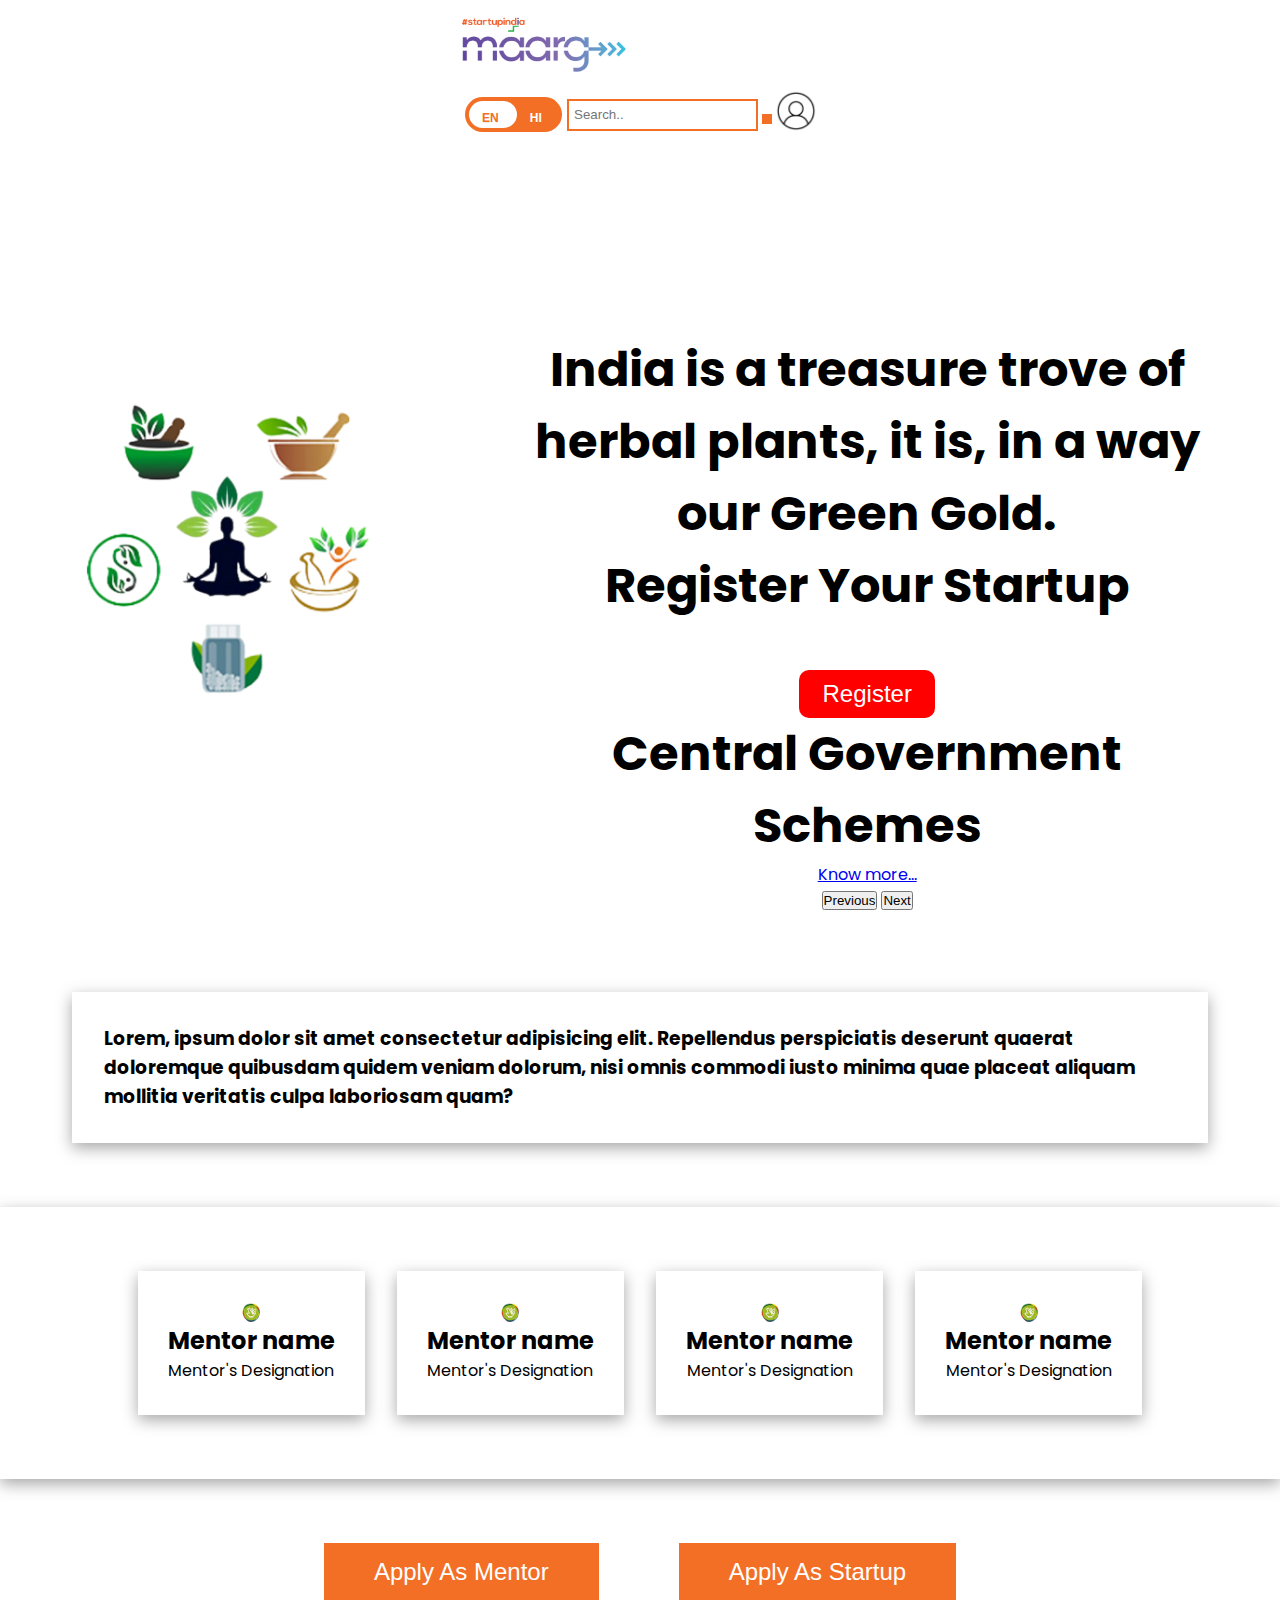
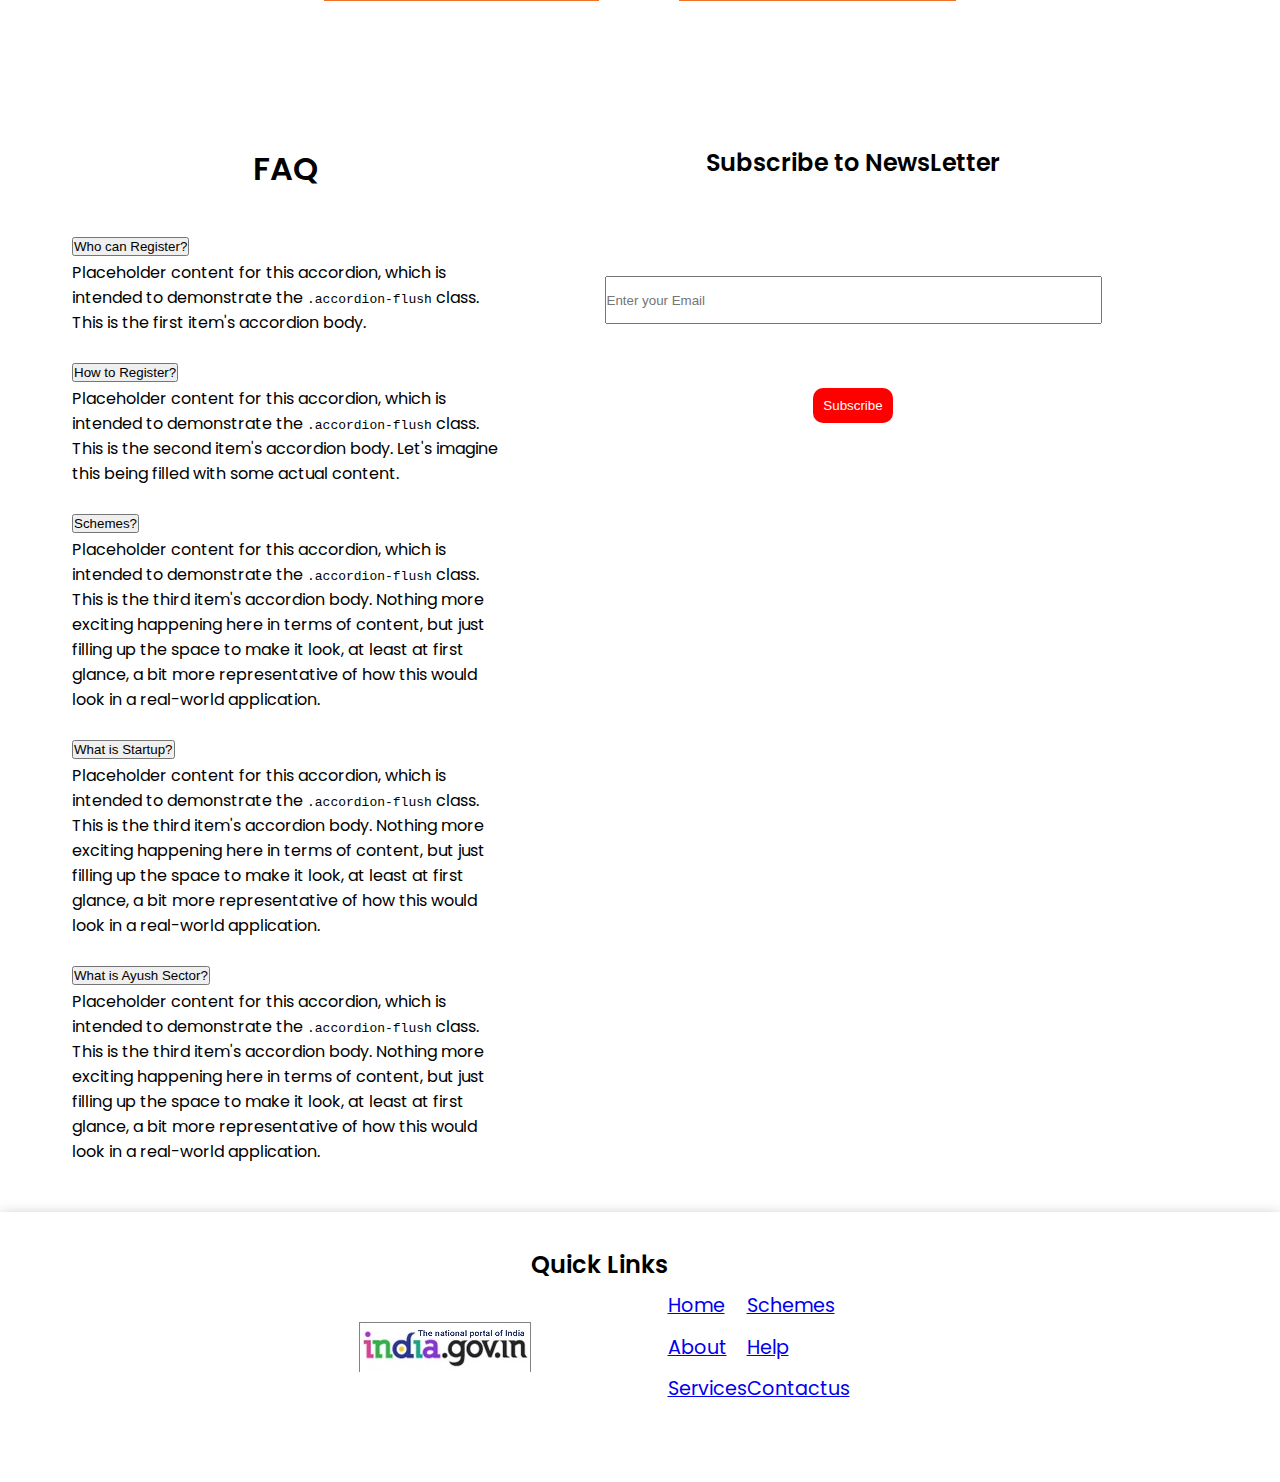
<file: maarg.html>
<!DOCTYPE html>
<html lang="en">
<head>
    <meta charset="UTF-8">
    <meta name="viewport" content="width=device-width, initial-scale=1.0">
    <title>Dashboard</title>
    <link rel="preconnect" href="https://fonts.googleapis.com">
<link rel="preconnect" href="https://fonts.gstatic.com" crossorigin>
<link href="https://fonts.googleapis.com/css2?family=Poppins:wght@100;400;700&display=swap" rel="stylesheet">
    
<link rel="stylesheet" href="https://cdnjs.cloudflare.com/ajax/libs/font-awesome/6.6.0/css/all.min.css" integrity="sha512-Kc323vGBEqzTmouAECnVceyQqyqdsSiqLQISBL29aUW4U/M7pSPA/gEUZQqv1cwx4OnYxTxve5UMg5GT6L4JJg==" crossorigin="anonymous" referrerpolicy="no-referrer" />
<link
    rel="stylesheet"
    href="https://cdnjs.cloudflare.com/ajax/libs/font-awesome/6.5.2/css/all.min.css"
    integrity="sha512-SnH5WK+bZxgPHs44uWIX+LLJAJ9/2PkPKZ5QiAj6Ta86w+fsb2TkcmfRyVX3pBnMFcV7oQPJkl9QevSCWr3W6A=="
    crossorigin="anonymous"
    referrerpolicy="no-referrer"
  />
  <link
    href="https://cdn.jsdelivr.net/npm/bootstrap@5.3.2/dist/css/bootstrap.min.css"
    rel="stylesheet"
    integrity="sha384-T3c6CoIi6uLrA9TneNEoa7RxnatzjcDSCmG1MXxSR1GAsXEV/Dwwykc2MPK8M2HN"
    crossorigin="anonymous"
  />
  <link rel="stylesheet" href="style.css">
</head>
<body>
    <header>
        <section class="upper-navbar">
        <nav class="navbar navbar-expand-lg ">
            <div class="container-fluid">
                <div class="nav-logo maarg-nav">
              <a class="navbar-brand" href="#"><img src="assets/maarg-img/MAARGLOGONoTagLineSmaller.56686214b8b904bbcedb.png" alt=""></a>
              

            </div>
            <div class="nav-items">
                <div class="switch">
                    <input id="language-toggle" class="check-toggle check-toggle-round-flat" type="checkbox">
                    <label for="language-toggle"></label>
                    <span class="off">HI</span>
                    <span class="on">EN</span>
                  </div>
                  <form class="search" action="action_page.php">
                    <input type="text" placeholder="Search.." name="search">
                    <button type="submit"><i class="fa fa-search"></i></button>
                  </form>
                  <a href="#"><img src="assets/homepage/user-profile-icon.jpg" alt=""></a>

            </div>
                
              </div>
            
          </nav>
        </section>
        <!-- <section class="lower-navbar">
            <nav class="navbar navbar-expand-lg ">
                <div class="container-fluid">
            <div class="navbar-nav nav-option">
            
            <a class="nav-link" href="#">About</a>
            <a class="nav-link" href="#">Recognition</a>
            <a class="nav-link" href="#">Funding</a>
            <a class="nav-link" href="#">Schemes</a>
            <a class="nav-link" href="#">Market Access</a>
            <a class="nav-link" href="#">Marquee Initiatives</a>
            <a class="nav-link" href="#">Resources</a>
            <a class="nav-link" href="#">Get Featured</a>
            <a class="nav-link" href="#">Network</a>
          </div>
          </div>
        </nav>
        </section>   -->
    </header>
    <main>
        <section class="img-slideshow-section">
            <div class="pg1 ">
                <div class="pg-img"><img src="assets/homepage/frontpage2.png" alt=""></div>
                <div class="pg-slide">
                    <div id="carouselExampleInterval" class="carousel slide" data-bs-ride="carousel">
                        <div class="carousel-inner">
                          <div class="carousel-item active" data-bs-interval="2000">
                            <h3>India is a treasure trove of herbal plants, it is, in a way our Green Gold.</h3>
                          </div>
                          <div class="carousel-item" data-bs-interval="2000">
                            <div class="register">
                            <h3>Register Your Startup</h3>
                            <button>Register</button>
                        </div>
                          </div>
                          <div class="carousel-item">
                            <h3>Central Government Schemes </h3>
                            <a href="#">Know more...</a>
                          </div>
                        </div>
                        <button class="carousel-control-prev" type="button" data-bs-target="#carouselExampleInterval" data-bs-slide="prev">
                          <span class="carousel-control-prev-icon" aria-hidden="true"></span>
                          <span class="visually-hidden">Previous</span>
                        </button>
                        <button class="carousel-control-next" type="button" data-bs-target="#carouselExampleInterval" data-bs-slide="next">
                          <span class="carousel-control-next-icon" aria-hidden="true"></span>
                          <span class="visually-hidden">Next</span>
                        </button>
                      </div>
                </div>
        </section>
        <section class="procedure-section">
            <div class="proc-mentor">
                <h3>Lorem, ipsum dolor sit amet consectetur adipisicing elit. Repellendus perspiciatis deserunt quaerat doloremque quibusdam quidem veniam dolorum, nisi omnis commodi iusto minima quae placeat aliquam mollitia veritatis culpa laboriosam quam?</h3>
            </div>
        </section>
        <section class="mentors-section">
            <!-- <div class="mentors-box"> -->
            <div class="card" >
                <div class="card-img">
                <img src="assets/homepage/a3.png" class="card-img-top" alt="...">
               </div>
               <div class="card-head"><h2>Mentor name</h2></div>
                <div class="card-body">
                  <p class="card-text">Mentor's Designation</p>
                </div>
              </div>
              <div class="card" >
                <div class="card-img">
                <img src="assets/homepage/a3.png" class="card-img-top" alt="...">
               </div>
               <div class="card-head"><h2>Mentor name</h2></div>
                <div class="card-body">
                  <p class="card-text">Mentor's Designation</p>
                </div>
              </div>
              <div class="card" >
                <div class="card-img">
                <img src="assets/homepage/a3.png" class="card-img-top" alt="...">
               </div>
               <div class="card-head"><h2>Mentor name</h2></div>
                <div class="card-body">
                  <p class="card-text">Mentor's Designation</p>
                </div>
              </div>
              <div class="card" >
                <div class="card-img">
                <img src="assets/homepage/a3.png" class="card-img-top" alt="...">
               </div>
               <div class="card-head"><h2>Mentor name</h2></div>
                <div class="card-body">
                  <p class="card-text">Mentor's Designation</p>
                </div>
              </div>
<!-- </div> -->
        </section>
        <section class="apply-section">
            <div class="apply-as">
                <div class=" as-mentor">
                    <button>Apply As Mentor</button>
                </div>
                <div class="as-mentor">
                    <button>Apply As Startup</button>
                </div>
            </div>
        </section>
        <section>
            <section class="page-7">
                <div class="col-lg-6 faq">
                <div class="faq-head"><h1>FAQ</h1></div>
                <div class="faq-ques">
                <div class="accordion accordion-flush faq-gap" id="accordionFlushExample">
                    <div class="accordion-item">
                      <h2 class="accordion-header" id="flush-headingOne">
                        <button class="accordion-button collapsed" type="button" data-bs-toggle="collapse" data-bs-target="#flush-collapseOne" aria-expanded="false" aria-controls="flush-collapseOne">
                          Who can Register?
                        </button>
                      </h2>
                      <div id="flush-collapseOne" class="accordion-collapse collapse" aria-labelledby="flush-headingOne" data-bs-parent="#accordionFlushExample">
                        <div class="accordion-body">Placeholder content for this accordion, which is intended to demonstrate the <code>.accordion-flush</code> class. This is the first item's accordion body.</div>
                      </div>
                    </div>
                    <div class="accordion-item">
                      <h2 class="accordion-header" id="flush-headingTwo">
                        <button class="accordion-button collapsed" type="button" data-bs-toggle="collapse" data-bs-target="#flush-collapseTwo" aria-expanded="false" aria-controls="flush-collapseTwo">
                          How to Register?
                        </button>
                      </h2>
                      <div id="flush-collapseTwo" class="accordion-collapse collapse" aria-labelledby="flush-headingTwo" data-bs-parent="#accordionFlushExample">
                        <div class="accordion-body">Placeholder content for this accordion, which is intended to demonstrate the <code>.accordion-flush</code> class. This is the second item's accordion body. Let's imagine this being filled with some actual content.</div>
                      </div>
                    </div>
                    <div class="accordion-item">
                      <h2 class="accordion-header" id="flush-headingThree">
                        <button class="accordion-button collapsed" type="button" data-bs-toggle="collapse" data-bs-target="#flush-collapseThree" aria-expanded="false" aria-controls="flush-collapseThree">
                          Schemes?
                        </button>
                      </h2>
                      <div id="flush-collapseThree" class="accordion-collapse collapse" aria-labelledby="flush-headingThree" data-bs-parent="#accordionFlushExample">
                        <div class="accordion-body">Placeholder content for this accordion, which is intended to demonstrate the <code>.accordion-flush</code> class. This is the third item's accordion body. Nothing more exciting happening here in terms of content, but just filling up the space to make it look, at least at first glance, a bit more representative of how this would look in a real-world application.</div>
                      </div>
                    </div>
                    <div class="accordion-item">
                        <h2 class="accordion-header" id="flush-headingFour">
                          <button class="accordion-button collapsed" type="button" data-bs-toggle="collapse" data-bs-target="#flush-collapseFour" aria-expanded="false" aria-controls="flush-collapseFour">
                            What is Startup?
                          </button>
                        </h2>
                        <div id="flush-collapseFour" class="accordion-collapse collapse" aria-labelledby="flush-headingFour" data-bs-parent="#accordionFlushExample">
                          <div class="accordion-body">Placeholder content for this accordion, which is intended to demonstrate the <code>.accordion-flush</code> class. This is the third item's accordion body. Nothing more exciting happening here in terms of content, but just filling up the space to make it look, at least at first glance, a bit more representative of how this would look in a real-world application.</div>
                        </div>
                      </div>
                      <div class="accordion-item">
                        <h2 class="accordion-header" id="flush-headingFive">
                          <button class="accordion-button collapsed" type="button" data-bs-toggle="collapse" data-bs-target="#flush-collapseFive" aria-expanded="false" aria-controls="flush-collapseFive">
                           What is Ayush Sector?
                          </button>
                        </h2>
                        <div id="flush-collapseFive" class="accordion-collapse collapse" aria-labelledby="flush-headingFive" data-bs-parent="#accordionFlushExample">
                          <div class="accordion-body">Placeholder content for this accordion, which is intended to demonstrate the <code>.accordion-flush</code> class. This is the third item's accordion body. Nothing more exciting happening here in terms of content, but just filling up the space to make it look, at least at first glance, a bit more representative of how this would look in a real-world application.</div>
                        </div>
                      </div>
                    
                  </div>
                </div>
                  
            </div>
            <div class="news-letter">
                <h2>Subscribe to NewsLetter</h2>
                <input type="email"Placeholder="Enter your Email">
                <button class="subscribe">Subscribe</button>
            </div></section> <!--FAQ -->
        </section>
    </main>
    <footer class=" footer">
        <div class="foot">
            <div class="gov-logo col-lg-3"> <img src="assets/homepage/India-portal-logo.jpg" alt=""></div>
            <div class="foot-options row">
            <div class="quick-links"><h3>Quick Links</h3></div>
            
            <div class="col-lg-3 f-options ">
            <a class="nav-link active" aria-current="page" href="#">Home</a>
            <a class="nav-link" href="#">About</a>
            <a class="nav-link" href="#">Services</a>
            
            </div>
            <div class="col-lg-2 f-options">
            <a class="nav-link" href="#">Schemes</a>
            <a class="nav-link" href="#">Help</a>
            <a class="nav-link" href="#">Contactus</a>
        </div>

       </div>
       <div class="col-lg-4 social-media">
        <i class="fa-brands fa-square-instagram"></i>
        <i class="fa-brands fa-square-facebook"></i>
        <i class="fa-brands fa-youtube"></i>
        <i class="fa-brands fa-square-x-twitter"></i>
       </div>
    </div>
    </footer>

        <script
        src="https://cdn.jsdelivr.net/npm/@popperjs/core@2.11.8/dist/umd/popper.min.js"
        integrity="sha384-I7E8VVD/ismYTF4hNIPjVp/Zjvgyol6VFvRkX/vR+Vc4jQkC+hVqc2pM8ODewa9r"
        crossorigin="anonymous"
      ></script>
      <script
        src="https://cdn.jsdelivr.net/npm/bootstrap@5.3.2/dist/js/bootstrap.min.js"
        integrity="sha384-BBtl+eGJRgqQAUMxJ7pMwbEyER4l1g+O15P+16Ep7Q9Q+zqX6gSbd85u4mG4QzX+"
        crossorigin="anonymous"
      ></script>  
    </body>
    </html>
</file>
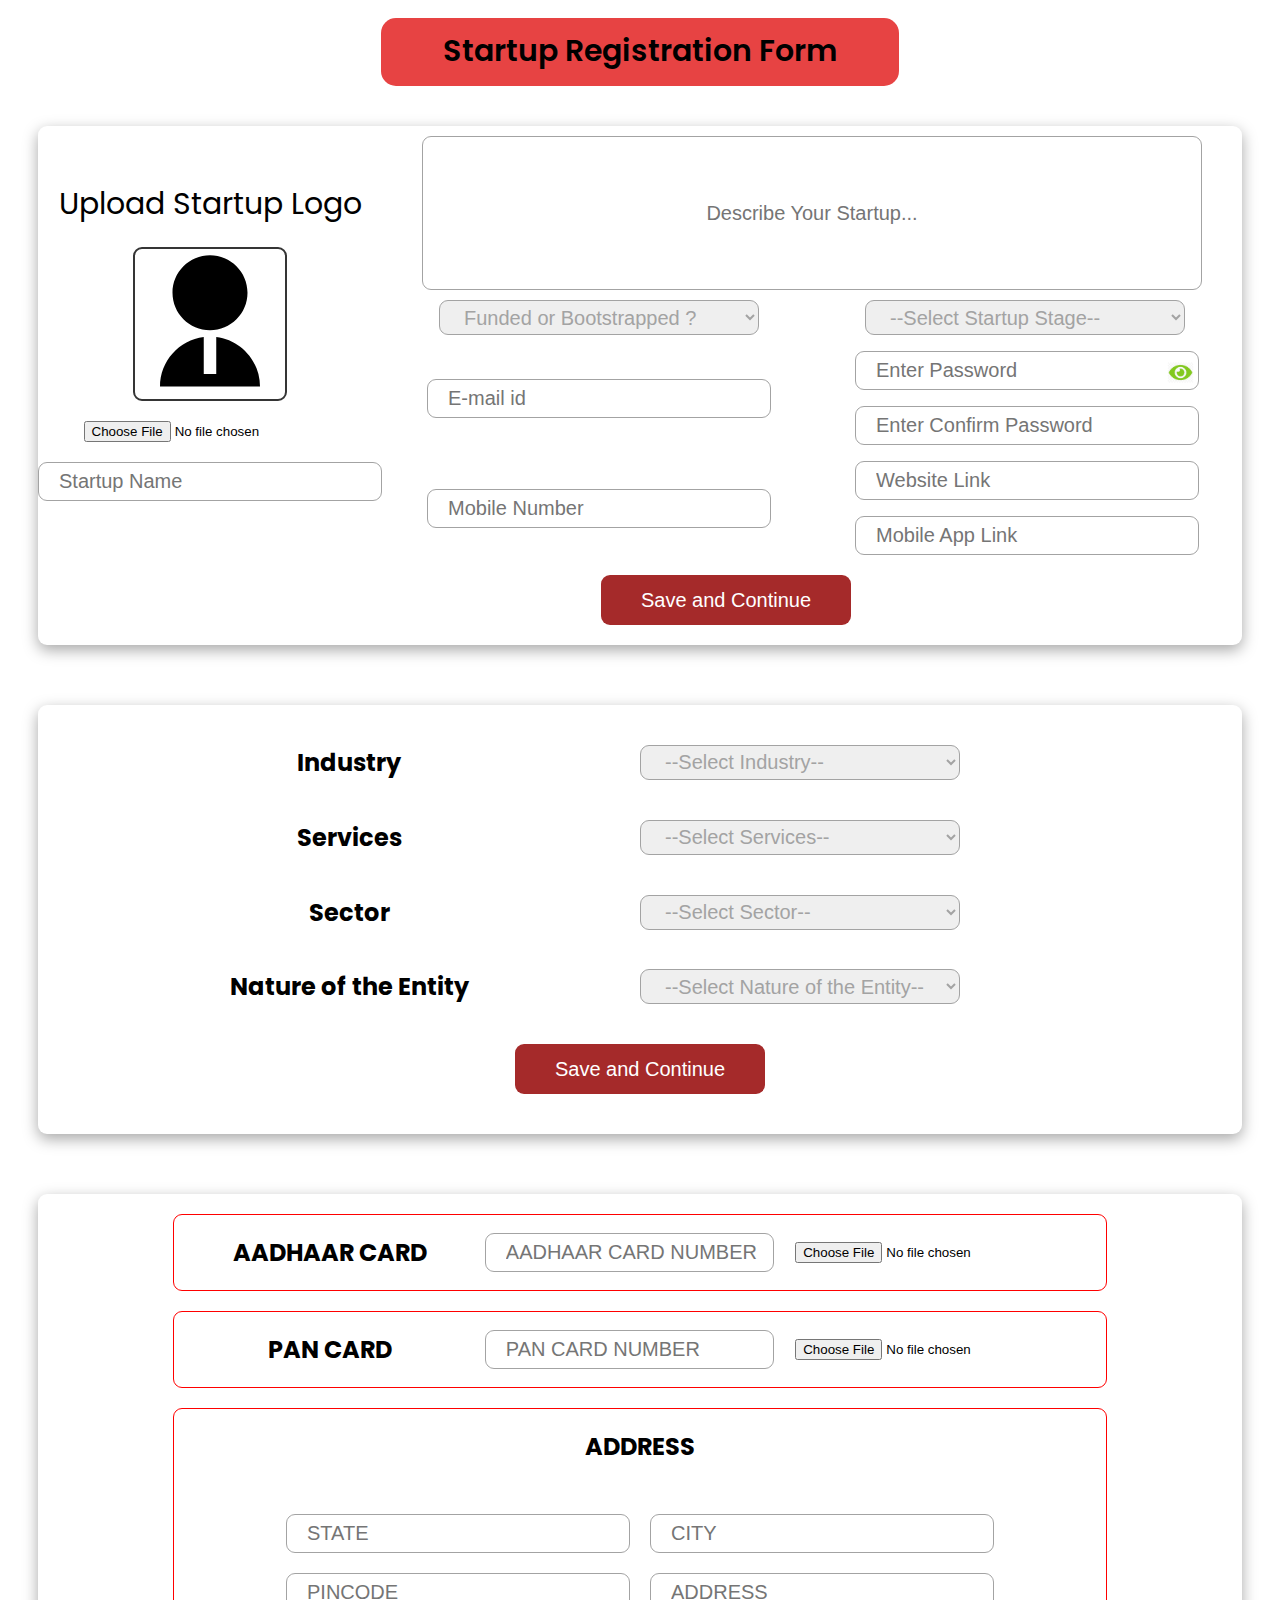
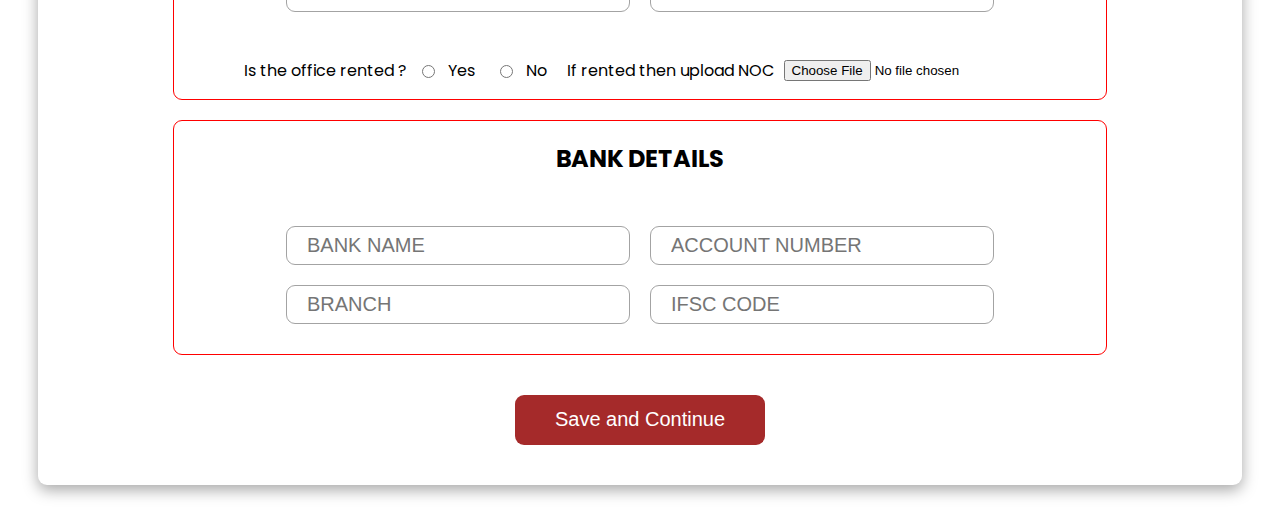
<file: register-startup.html>
<!DOCTYPE html>
<html lang="en">

<head>
    <meta charset="UTF-8">
    <meta name="viewport" content="width=device-width, initial-scale=1.0">
    <title>Register-startup</title>
    <link rel="preconnect" href="https://fonts.googleapis.com">
    <link rel="preconnect" href="https://fonts.gstatic.com" crossorigin>
    <link href="https://fonts.googleapis.com/css2?family=Poppins:wght@100;400;700&display=swap" rel="stylesheet">

    <style>
        body {
            font-family: "Poppins", sans-serif;
        }

        #header {
            margin: 0px auto 25px auto;
        }

        .title {
            padding: 10px;
            text-align: center;
        }

        .title p {
            background-color: rgb(231, 67, 67);
            border-radius: 15px;
            width: 40%;
            height: 3rem;
            padding: 10px;
            margin: auto auto;
            font-size: 30px;
            font-weight: 600;
        }

        .container {
            box-shadow: rgba(0, 0, 0, 0.35) 0px 5px 15px;
            border-radius: 9px;
            margin: 30px 30px;
            display: grid;
        }

        .container form {
            display: grid;
            grid-template-columns: 1fr 3fr;
            justify-self: center;
            align-items: center;
        }

        .info-1 {
            display: flex;
            flex-direction: column;
            gap: 20px;
            align-items: center;
            font-size: 30px;
        }

        .startup-image {
            border: 2px solid rgb(53, 53, 53);
            border-radius: 9px;
            height: 150px;
            width: 150px;
        }

        .description {
            margin: 10px 10px;
            width: 90%;
            height: 150px;
            border: none;
            border-radius: 9px;
            font-size: 20px;
            text-align: center;
  /* box-shadow: rgba(0, 0, 0, 0.35) 0px 5px 15px; */
  border: 1px solid rgb(163, 163, 163);

        }

        .input-box {
            border: none;
            border-radius: 9px;
            height: 35px;
            width: 320px;
            font-size: 20px;
            color: rgb(163, 163, 163);
            padding-left: 20px;
            min-width: fit-content;
  /* box-shadow: rgba(0, 0, 0, 0.35) 0px 5px 15px; */
  border: 1px solid rgb(163, 163, 163);

        }

        .info-2 {
            display: flex;
            flex-direction: column;
            align-items: center;
        }

        .info-2-1 {
            display: grid;
            grid-template-columns: 1fr 1fr;
            row-gap: 1rem;
            column-gap: 1rem;
            align-items: center;
            justify-items: center;
        }

        .info-2-2 {
            display: grid;
            grid-template-columns: 1fr 1fr;
            align-items: center;
            background-color: cadetblue;
            width: 50%;
            height: 50%;
            padding: 20px;
            margin: 10px;
            border-radius: 13px;
        }


        .password {
            display: flex;
            flex-direction: column;
            gap: 1rem;
            width: 375px;
            margin-left: 35px;
        }



        .img-password {
            width: 7%;
            display: inline;
            margin-left: -9.5%;
            vertical-align: middle
        }

        button {
            border: none;
            border-radius: 9px;
            margin: 20px;
            width: 250px;
            height: 50px;
            font-size: 20px;
            cursor: pointer;
            background-color: brown;
            color: white;

            &:hover {
                background-color: rgb(231, 67, 67);
                color: black;
            }
        }

        .button {
            width: 200%;
        }

        #details-form-2 {
            display: grid;
        }

        .container-2 {
            box-shadow: rgba(0, 0, 0, 0.35) 0px 5px 15px;

            border-radius: 9px;
            margin: 30px 30px;
            padding: 20px;
        }

        .container-2 form {
            display: grid;
            grid-template-columns: 1fr 1fr;
            align-items: center;
            text-align: center;
        }

        .container-3 {
            box-shadow: rgba(0, 0, 0, 0.35) 0px 5px 15px;

            border-radius: 9px;
            margin: 30px 30px;
            display: grid;
            padding: 20px;
        }

        .container-3 form {
            display: flex;
            flex-direction: column;
            justify-content: center;
            align-items: center;
            gap: 20px;
        }

        .doc-info {
            border: 1px solid red;
            border-radius: 9px;
            width: 80%;
            /* display: flex;
            justify-content: space-around; */
            display: grid;
            grid-template-columns: 1fr 1fr 1fr;
            text-align: center;
            align-items: center;
        }

        .doc-info input {
            width: 200px;
        }

        .address-info {
            width: 80%;
            border: 1px solid red;
            border-radius: 9px;
            display: flex;
            flex-direction: column;
            align-items: center;

        }

        .address-box {
            display: grid;
            grid-template-columns: 1fr 1fr;
            gap: 20px;
            margin: 30px;
        }

        .office-info {
            display: flex;
            align-items: center;
            column-gap: 10px;

        }
    </style>
</head>

<body>
    <section id="header">
        <div class="title">
            <p>Startup Registration Form</p>
        </div>
    </section>

    <section id="details-form-1">
        <div class="container">
            <form action="">

                <div class="info-1">
                    <label for="logo">Upload Startup Logo</label>
                    <span class="startup-image"><img src="./assets/register-page/user-2-fill.svg" alt=""></span>

                    <input type="file" id="logo" name="logo" accept="image/*" class="logo-input ">
                    <!-- <input type="submit"> -->

                    <input type="text" id="startup-name" name="startup-name" placeholder="Startup Name"
                        class="startup-name-input input-box" required>
                </div>

                <div class="info-2">

                    <input type="text" name="startup-description" id="startup-description"
                        placeholder="Describe Your Startup..." class="description">

                    <div class="info-2-1">
                        <select name="funded/bootstrapped" id="funded/bootstrapped" class="input-box" required>
                            <option value="funded/bootstrapped">Funded or Bootstrapped ?</option>
                            <option value="funded">FUNDED</option>
                            <option value="bootstrapped">BOOTSTRAPPED</option>
                        </select>

                        <select name="stage-of-startup" id="stage-of-startup" class="input-box" required>
                            <option value="none">--Select Startup Stage--</option>
                            <option value="Ideation">Ideation</option>
                            <option value="Validation">Validation</option>
                            <option value="Early-Traction">Early Traction</option>
                            <option value="Scaling">Scaling</option>
                        </select>

                        <!-- <input type="text" name="state" id="state" placeholder="State" class="input-box" required>

                        <input type="text" name="city" id="city" placeholder="City" class="input-box" required>
 -->
                        <input type="email" name="email" id="email" placeholder="E-mail id" class="input-box" required>

                        <!-- <br> -->

                        <div class="password">
                            <span class="pass1">
                                <input type="password" name="password" id="password" placeholder="Enter Password"
                                    class="input-box" required>
                                <img src="assets/register-startup-page/eye.png" class="img-password"
                                    id="toggle-password">
                            </span>

                            <!-- <input type="checkbox" onclick="viewPassword()">Show Password -->

                            <input type="password" name="confirm-password" id="confirm-password"
                                placeholder="Enter Confirm Password" class="input-box" required>
                        </div>

                        <input type="text" name="mobile" id="mobile" maxlength="10" placeholder="Mobile Number"
                            class="input-box" required>

                        <span class="password">
                            <input type="url" name="website-link" id="website-link" placeholder="Website Link"
                                class="input-box">

                            <input type="url" name="mobile-app-link" id="mobile-app-link" placeholder="Mobile App Link"
                                class="input-box">
                        </span>

                    </div>

                </div>
                <div style="width: 400%; text-align: center;"><button type="submit">Save and Continue</button></div>

            </form>
        </div>
    </section>

    <section id="details-form-2">
        <div class="container-2">
            <form action="">
                <h2>Industry</h2>
                <select name="industry" id="industry" class="input-box" required>
                    <option value="none">--Select Industry--</option>
                    <option value=""></option>
                    <option value=""></option>
                    <option value=""></option>
                </select>

                <h2>Services</h2>
                <select name="services" id="services" class="input-box" required>
                    <option value="none">--Select Services--</option>
                    <option value="Government">Governments</option>
                    <option value="Hyperlocal">Hyperlocal</option>
                    <option value="Discovery">Discovery</option>
                    <option value="Location-Based-Services">Location Based Services</option>
                    <option value="Manufacturing">Manufacturing</option>
                    <option value="Marketplace">Marketplace</option>
                    <option value="Mobile">Mobile</option>
                    <option value="Offline">Offline</option>
                    <option value="Online-Aggregator">Online Aggregator</option>
                    <option value="Peer-to-Peer">Peer to Peer</option>
                    <option value="Platform">Platform</option>
                    <option value="Consulting">Consulting</option>
                    <option value="Consumer-Internet">Consumer Internet</option>
                    <option value="Engineering">Engineering</option>
                    <option value="E-commerce">E - commerce</option>
                    <option value="Others">Others</option>
                    <option value="Rental">Rental</option>
                    <option value="Enterprise-Mobility">Enterprise Mobility</option>
                    <option value="Research">Research</option>
                    <option value="Sharing-Economy">Sharing Economy</option>
                    <option value="Social-Enterprise">Social Enterprise</option>
                    <option value="Saas">Saas</option>
                    <option value="Subscription-Commerce">Subscription Commerce</option>
                </select>

                <h2>Sector</h2>
                <select name="sector" id="sector" class="input-box" required>
                    <option value="none">--Select Sector--</option>
                    <option value=""></option>
                    <option value=""></option>
                    <option value=""></option>
                </select>

                <h2>Nature of the Entity</h2>
                <select name="nature-of-entity" id="nature-of-entity" class="input-box" required>
                    <option value="none">--Select Nature of the Entity--</option>
                    <option value="">Private Limited Company</option>
                    <option value="">Limited Liability Partnership</option>
                    <option value="">Registered Partnership</option>
                </select>
                <div class="button"><button type="submit" class="button-2">Save and Continue</button></div>
            </form>
        </div>
    </section>


    <section id="details-form-3">
        <div class="container-3">
            <form action="">
                <div class="doc-info">
                    <h2>AADHAAR CARD</h2>
                    <input type="text" placeholder="AADHAAR CARD NUMBER" id="aadhaar-card" maxlength="12"
                        class="input-box">
                    <input type="file" name="aadhar" id="aadhar">
                </div>
                <div class="doc-info">
                    <h2>PAN CARD</h2>
                    <input type="text" placeholder="PAN CARD NUMBER" id="pan-card" class="input-box">
                    <input type="file" name="pan" id="pan">
                </div>
                <div class="address-info">
                    <h2>ADDRESS</h2>
                    <div class="address-box">
                        <input type="text" placeholder="STATE" id="state" class="input-box">
                        <input type="text" placeholder="CITY" id="city" class="input-box">
                        <input type="text" placeholder="PINCODE" id="pincode" class="input-box">
                        <input type="text" placeholder="ADDRESS" id="address" class="input-box">
                    </div>
                    <div class="office-info">
                        <p>Is the office rented ?</p>
                        <input type="radio" id="yes" name="rented" value="yes">
                        <label for="yes">Yes</label><br>
                        <input type="radio" id="no" name="rented" value="no">
                        <label for="no">No</label><br>
                        <p>If rented then upload NOC</p>
                        <input type="file" name="noc" id="noc">
                    </div>
                </div>
                <div class="address-info">
                    <h2>BANK DETAILS</h2>
                    <div class="address-box">
                        <input type="text" placeholder="BANK NAME" id="bank-name" class="input-box">
                        <input type="text" placeholder="ACCOUNT NUMBER" id="account-number" class="input-box">
                        <input type="text" placeholder="BRANCH" id="bank-branch" class="input-box">
                        <input type="text" placeholder="IFSC CODE" id="ifsc-code" class="input-box">
                    </div>
                </div>

                <div><button type="submit" class="button-2">Save and Continue</button></div>
            </form>
        </div>
    </section>


    <script>
        // function viewPassword() {
        //     var x = document.getElementById("password");
        //     if (x.type === "password") {
        //         x.type = "text";
        //     } else {
        //         x.type = "password";
        //     }
        // }

        const togglePassword = document.querySelector('#toggle-password');
        const password = document.querySelector('#password');

        togglePassword.addEventListener('click', function (e) {
            const type = password.getAttribute('type') === 'password' ? 'text' : 'password';
            password.setAttribute('type', type);

            if (togglePassword.src.match("./assets/register-startup-page/eyeslash.png")) {
                togglePassword.src = "assets/register-startup-page/eye.png";
            } else {
                togglePassword.src = "assets/register-startup-page/eyeslash.png"
            }
        });


    </script>
</body>

</html>
</file>
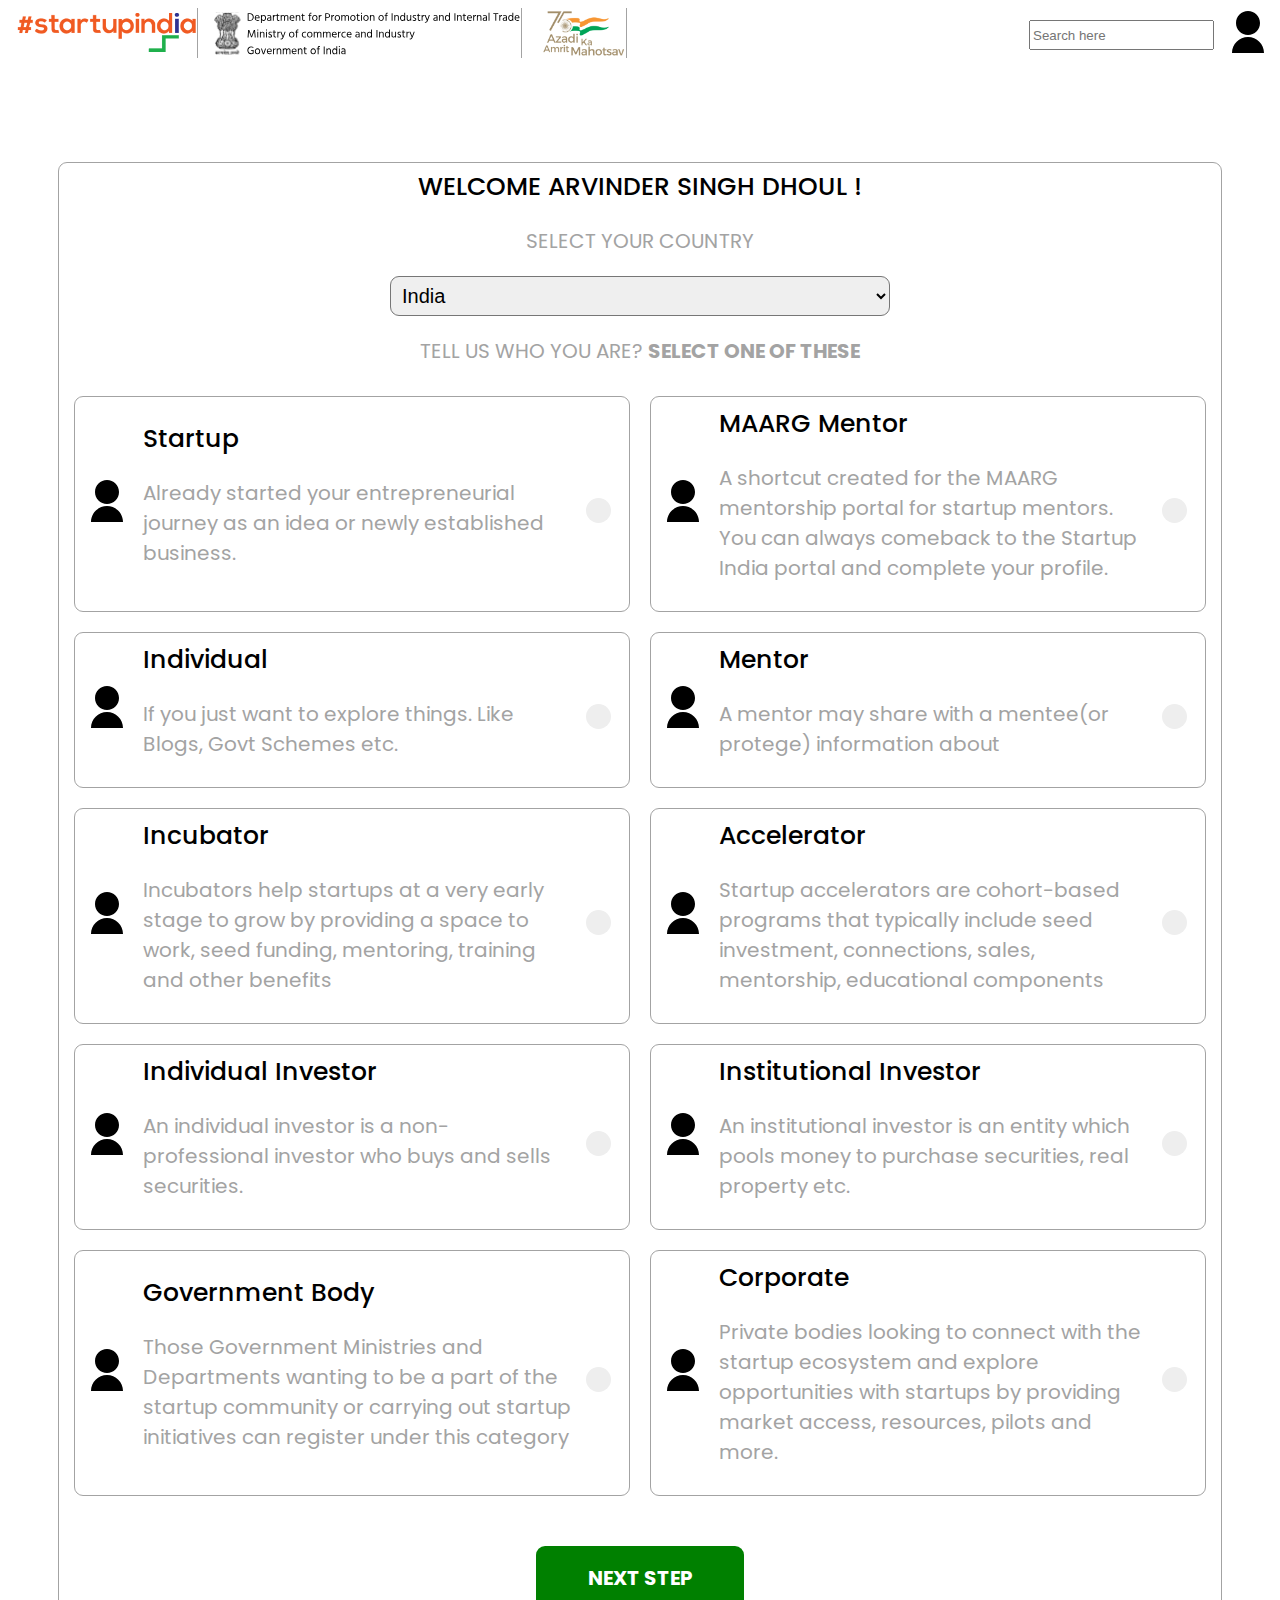
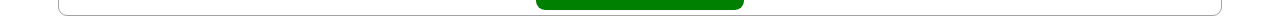
<file: register.html>
<!DOCTYPE html>
<html lang="en">

<head>
    <meta charset="UTF-8">
    <meta name="viewport" content="width=device-width, initial-scale=1.0">
    <title>Register</title>
    <link rel="preconnect" href="https://fonts.googleapis.com">
    <link rel="preconnect" href="https://fonts.gstatic.com" crossorigin>
    <link href="https://fonts.googleapis.com/css2?family=Poppins:wght@100;400;700&display=swap" rel="stylesheet">

    <style>
        p {
            color: rgb(163, 163, 163);
            font-size: 20px;
            font-family: "Poppins", sans-serif;
        }

        #header {
            display: flex;
            justify-content: space-between;
            align-items: center;
            margin-bottom: 100px;
        }

        .header-info-1 img {
            height: 50px;
            border-right: 1px solid rgb(163, 163, 163);
            margin: 0px 6px;
        }

        .header-info-2 {
            display: flex;
            align-items: center;
            gap: 10px;

        }

        .header-info-2 input {
            height: 30px;
        }

        .title {
            font-size: 25px;
            color: black;
            font-family: "Poppins", sans-serif;
            font-weight: 500;
            margin: 0px;
            padding: 0px;
        }

        .container {
            /* text-align: center; */
            display: flex;
            flex-direction: column;
            align-items: center;
            border: 1px solid rgb(163, 163, 163);
            border-radius: 9px;
            width: 90vw;
            height: fit-content;
            margin: auto auto;
            padding: 5px;
        }

        #welcome-message {
            text-align: center;
        }

        .dropdown {
            width: 500px;
            height: 40px;
            border-radius: 9px;
            padding: 7px;
            font-size: 20px;
        }

        #profile {

            display: grid;
            grid-template-columns: 1fr 1fr;
        }

        .profile-card {
            border: 1px solid rgb(163, 163, 163);
            border-radius: 9px;
            display: flex;
            align-items: center;
            gap: 12px;
            margin: 10px 10px;
            padding: 8px;

        }

        .logo img {
            height: 3rem;

        }

        .text {
            display: flex;
            flex-direction: column;
        }

        .tick-container {
            display: block;
            position: relative;
            padding-left: 35px;
            margin-bottom: 12px;
            cursor: pointer;
            font-size: 22px;
        }

        /* Hide the browser's default radio button */
        .tick-container input {
            position: absolute;
            opacity: 0;
            cursor: pointer;
        }

        /* Create a custom radio button */
        .checkmark {
            position: absolute;
            top: 0;
            left: 0;
            height: 25px;
            width: 25px;
            background-color: #eee;
            border-radius: 50%;
        }

        /* On mouse-over, add a grey background color */
        .tick-container:hover input~.checkmark {
            background-color: #ccc;
        }

        /* When the radio button is checked, add a blue background */
        .tick-container input:checked~.checkmark {
            background-color: #2196F3;
        }

        /* Create the indicator (the dot/circle - hidden when not checked) */
        .checkmark:after {
            content: "";
            position: absolute;
            display: none;
        }

        /* Show the indicator (dot/circle) when checked */
        .tick-container input:checked~.checkmark:after {
            display: block;
        }

        /* Style the indicator (dot/circle) */
        .tick-container .checkmark:after {
            top: 9px;
            left: 9px;
            width: 8px;
            height: 8px;
            border-radius: 50%;
            background: white;
        }

        .button-next {
            margin-top: 40px;
            width: 13rem;
            height: 4rem;
            font-family: "Poppins", sans-serif;
            font-size: 20px;
            font-weight: 500;
            background-color: green;
            color: white;
            border: none;
            border-radius: 9px;

            &:hover {
                background-color: rgb(38, 65, 63);
            }
        }
    </style>
</head>

<body>

    <section id="header">
        <div class="header-info-1">
            <img src="./assets/register-page/logo1.png" alt="">
            <img src="./assets/register-page/logo2.svg" alt="">
            <img src="./assets/register-page/logo3.png" alt="">
            <!-- <div class="form">
                <form action="" method="get">
                    <select name="lang" id="lang">
                        <option value="English">English</option>
                        <option value="Hindi">Hindi</option>
                    </select>
                </form>
            </div> -->
        </div>
        <div class="header-info-2">
            <input type="search" name="search" id="search" placeholder="Search here">
            <div class="logo">
                <img src="./assets/register-page/user-fill.svg" alt="">
            </div>
        </div>
    </section>

    <div class="container">
        <section id="welcome-message">
            <p class="title">WELCOME ARVINDER SINGH DHOUL !</p class="title">
            <p>SELECT YOUR COUNTRY</p>
            <form action="" method="get">
                <select name="country" id="country" class="dropdown">
                    <option value="India">India</option>
                    <option value="United States">United States</option>
                    <option value="Afghanistan">Afghanistan</option>
                    <option value="Albania">Albania</option>
                    <option value="Algeria">Algeria</option>
                    <option value="American Samoa">American Samoa</option>
                    <option value="Andorra">Andorra</option>
                    <option value="Angola">Angola</option>
                    <option value="Anguilla">Anguilla</option>
                    <option value="Antartica">Antarctica</option>
                    <option value="Antigua and Barbuda">Antigua and Barbuda</option>
                    <option value="Argentina">Argentina</option>
                    <option value="Armenia">Armenia</option>
                    <option value="Aruba">Aruba</option>
                    <option value="Australia">Australia</option>
                    <option value="Austria">Austria</option>
                    <option value="Azerbaijan">Azerbaijan</option>
                    <option value="Bahamas">Bahamas</option>
                    <option value="Bahrain">Bahrain</option>
                    <option value="Bangladesh">Bangladesh</option>
                    <option value="Barbados">Barbados</option>
                    <option value="Belarus">Belarus</option>
                    <option value="Belgium">Belgium</option>
                    <option value="Belize">Belize</option>
                    <option value="Benin">Benin</option>
                    <option value="Bermuda">Bermuda</option>
                    <option value="Bhutan">Bhutan</option>
                    <option value="Bolivia">Bolivia</option>
                    <option value="Bosnia and Herzegowina">Bosnia and Herzegowina</option>
                    <option value="Botswana">Botswana</option>
                    <option value="Bouvet Island">Bouvet Island</option>
                    <option value="Brazil">Brazil</option>
                    <option value="British Indian Ocean Territory">British Indian Ocean Territory</option>
                    <option value="Brunei Darussalam">Brunei Darussalam</option>
                    <option value="Bulgaria">Bulgaria</option>
                    <option value="Burkina Faso">Burkina Faso</option>
                    <option value="Burundi">Burundi</option>
                    <option value="Cambodia">Cambodia</option>
                    <option value="Cameroon">Cameroon</option>
                    <option value="Canada">Canada</option>
                    <option value="Cape Verde">Cape Verde</option>
                    <option value="Cayman Islands">Cayman Islands</option>
                    <option value="Central African Republic">Central African Republic</option>
                    <option value="Chad">Chad</option>
                    <option value="Chile">Chile</option>
                    <option value="China">China</option>
                    <option value="Christmas Island">Christmas Island</option>
                    <option value="Cocos Islands">Cocos (Keeling) Islands</option>
                    <option value="Colombia">Colombia</option>
                    <option value="Comoros">Comoros</option>
                    <option value="Congo">Congo</option>
                    <option value="Congo">Congo, the Democratic Republic of the</option>
                    <option value="Cook Islands">Cook Islands</option>
                    <option value="Costa Rica">Costa Rica</option>
                    <option value="Cota D'Ivoire">Cote d'Ivoire</option>
                    <option value="Croatia">Croatia (Hrvatska)</option>
                    <option value="Cuba">Cuba</option>
                    <option value="Cyprus">Cyprus</option>
                    <option value="Czech Republic">Czech Republic</option>
                    <option value="Denmark">Denmark</option>
                    <option value="Djibouti">Djibouti</option>
                    <option value="Dominica">Dominica</option>
                    <option value="Dominican Republic">Dominican Republic</option>
                    <option value="East Timor">East Timor</option>
                    <option value="Ecuador">Ecuador</option>
                    <option value="Egypt">Egypt</option>
                    <option value="El Salvador">El Salvador</option>
                    <option value="Equatorial Guinea">Equatorial Guinea</option>
                    <option value="Eritrea">Eritrea</option>
                    <option value="Estonia">Estonia</option>
                    <option value="Ethiopia">Ethiopia</option>
                    <option value="Falkland Islands">Falkland Islands (Malvinas)</option>
                    <option value="Faroe Islands">Faroe Islands</option>
                    <option value="Fiji">Fiji</option>
                    <option value="Finland">Finland</option>
                    <option value="France">France</option>
                    <option value="France Metropolitan">France, Metropolitan</option>
                    <option value="French Guiana">French Guiana</option>
                    <option value="French Polynesia">French Polynesia</option>
                    <option value="French Southern Territories">French Southern Territories</option>
                    <option value="Gabon">Gabon</option>
                    <option value="Gambia">Gambia</option>
                    <option value="Georgia">Georgia</option>
                    <option value="Germany">Germany</option>
                    <option value="Ghana">Ghana</option>
                    <option value="Gibraltar">Gibraltar</option>
                    <option value="Greece">Greece</option>
                    <option value="Greenland">Greenland</option>
                    <option value="Grenada">Grenada</option>
                    <option value="Guadeloupe">Guadeloupe</option>
                    <option value="Guam">Guam</option>
                    <option value="Guatemala">Guatemala</option>
                    <option value="Guinea">Guinea</option>
                    <option value="Guinea-Bissau">Guinea-Bissau</option>
                    <option value="Guyana">Guyana</option>
                    <option value="Haiti">Haiti</option>
                    <option value="Heard and McDonald Islands">Heard and Mc Donald Islands</option>
                    <option value="Holy See">Holy See (Vatican City State)</option>
                    <option value="Honduras">Honduras</option>
                    <option value="Hong Kong">Hong Kong</option>
                    <option value="Hungary">Hungary</option>
                    <option value="Iceland">Iceland</option>
                    <option value="Indonesia">Indonesia</option>
                    <option value="Iran">Iran (Islamic Republic of)</option>
                    <option value="Iraq">Iraq</option>
                    <option value="Ireland">Ireland</option>
                    <option value="Israel">Israel</option>
                    <option value="Italy">Italy</option>
                    <option value="Jamaica">Jamaica</option>
                    <option value="Japan">Japan</option>
                    <option value="Jordan">Jordan</option>
                    <option value="Kazakhstan">Kazakhstan</option>
                    <option value="Kenya">Kenya</option>
                    <option value="Kiribati">Kiribati</option>
                    <option value="Democratic People's Republic of Korea">Korea, Democratic People's Republic of
                    </option>
                    <option value="Korea">Korea, Republic of</option>
                    <option value="Kuwait">Kuwait</option>
                    <option value="Kyrgyzstan">Kyrgyzstan</option>
                    <option value="Lao">Lao People's Democratic Republic</option>
                    <option value="Latvia">Latvia</option>
                    <option value="Lebanon">Lebanon</option>
                    <option value="Lesotho">Lesotho</option>
                    <option value="Liberia">Liberia</option>
                    <option value="Libyan Arab Jamahiriya">Libyan Arab Jamahiriya</option>
                    <option value="Liechtenstein">Liechtenstein</option>
                    <option value="Lithuania">Lithuania</option>
                    <option value="Luxembourg">Luxembourg</option>
                    <option value="Macau">Macau</option>
                    <option value="Macedonia">Macedonia, The Former Yugoslav Republic of</option>
                    <option value="Madagascar">Madagascar</option>
                    <option value="Malawi">Malawi</option>
                    <option value="Malaysia">Malaysia</option>
                    <option value="Maldives">Maldives</option>
                    <option value="Mali">Mali</option>
                    <option value="Malta">Malta</option>
                    <option value="Marshall Islands">Marshall Islands</option>
                    <option value="Martinique">Martinique</option>
                    <option value="Mauritania">Mauritania</option>
                    <option value="Mauritius">Mauritius</option>
                    <option value="Mayotte">Mayotte</option>
                    <option value="Mexico">Mexico</option>
                    <option value="Micronesia">Micronesia, Federated States of</option>
                    <option value="Moldova">Moldova, Republic of</option>
                    <option value="Monaco">Monaco</option>
                    <option value="Mongolia">Mongolia</option>
                    <option value="Montserrat">Montserrat</option>
                    <option value="Morocco">Morocco</option>
                    <option value="Mozambique">Mozambique</option>
                    <option value="Myanmar">Myanmar</option>
                    <option value="Namibia">Namibia</option>
                    <option value="Nauru">Nauru</option>
                    <option value="Nepal">Nepal</option>
                    <option value="Netherlands">Netherlands</option>
                    <option value="Netherlands Antilles">Netherlands Antilles</option>
                    <option value="New Caledonia">New Caledonia</option>
                    <option value="New Zealand">New Zealand</option>
                    <option value="Nicaragua">Nicaragua</option>
                    <option value="Niger">Niger</option>
                    <option value="Nigeria">Nigeria</option>
                    <option value="Niue">Niue</option>
                    <option value="Norfolk Island">Norfolk Island</option>
                    <option value="Northern Mariana Islands">Northern Mariana Islands</option>
                    <option value="Norway">Norway</option>
                    <option value="Oman">Oman</option>
                    <option value="Pakistan">Pakistan</option>
                    <option value="Palau">Palau</option>
                    <option value="Panama">Panama</option>
                    <option value="Papua New Guinea">Papua New Guinea</option>
                    <option value="Paraguay">Paraguay</option>
                    <option value="Peru">Peru</option>
                    <option value="Philippines">Philippines</option>
                    <option value="Pitcairn">Pitcairn</option>
                    <option value="Poland">Poland</option>
                    <option value="Portugal">Portugal</option>
                    <option value="Puerto Rico">Puerto Rico</option>
                    <option value="Qatar">Qatar</option>
                    <option value="Reunion">Reunion</option>
                    <option value="Romania">Romania</option>
                    <option value="Russia">Russian Federation</option>
                    <option value="Rwanda">Rwanda</option>
                    <option value="Saint Kitts and Nevis">Saint Kitts and Nevis</option>
                    <option value="Saint Lucia">Saint LUCIA</option>
                    <option value="Saint Vincent">Saint Vincent and the Grenadines</option>
                    <option value="Samoa">Samoa</option>
                    <option value="San Marino">San Marino</option>
                    <option value="Sao Tome and Principe">Sao Tome and Principe</option>
                    <option value="Saudi Arabia">Saudi Arabia</option>
                    <option value="Senegal">Senegal</option>
                    <option value="Seychelles">Seychelles</option>
                    <option value="Sierra">Sierra Leone</option>
                    <option value="Singapore">Singapore</option>
                    <option value="Slovakia">Slovakia (Slovak Republic)</option>
                    <option value="Slovenia">Slovenia</option>
                    <option value="Solomon Islands">Solomon Islands</option>
                    <option value="Somalia">Somalia</option>
                    <option value="South Africa">South Africa</option>
                    <option value="South Georgia">South Georgia and the South Sandwich Islands</option>
                    <option value="Span">Spain</option>
                    <option value="Sri Lanka">Sri Lanka</option>
                    <option value="St. Helena">St. Helena</option>
                    <option value="St. Pierre and Miguelon">St. Pierre and Miquelon</option>
                    <option value="Sudan">Sudan</option>
                    <option value="Suriname">Suriname</option>
                    <option value="Svalbard">Svalbard and Jan Mayen Islands</option>
                    <option value="Swaziland">Swaziland</option>
                    <option value="Sweden">Sweden</option>
                    <option value="Switzerland">Switzerland</option>
                    <option value="Syria">Syrian Arab Republic</option>
                    <option value="Taiwan">Taiwan, Province of China</option>
                    <option value="Tajikistan">Tajikistan</option>
                    <option value="Tanzania">Tanzania, United Republic of</option>
                    <option value="Thailand">Thailand</option>
                    <option value="Togo">Togo</option>
                    <option value="Tokelau">Tokelau</option>
                    <option value="Tonga">Tonga</option>
                    <option value="Trinidad and Tobago">Trinidad and Tobago</option>
                    <option value="Tunisia">Tunisia</option>
                    <option value="Turkey">Turkey</option>
                    <option value="Turkmenistan">Turkmenistan</option>
                    <option value="Turks and Caicos">Turks and Caicos Islands</option>
                    <option value="Tuvalu">Tuvalu</option>
                    <option value="Uganda">Uganda</option>
                    <option value="Ukraine">Ukraine</option>
                    <option value="United Arab Emirates">United Arab Emirates</option>
                    <option value="United Kingdom">United Kingdom</option>
                    <option value="United States Minor Outlying Islands">United States Minor Outlying Islands</option>
                    <option value="Uruguay">Uruguay</option>
                    <option value="Uzbekistan">Uzbekistan</option>
                    <option value="Vanuatu">Vanuatu</option>
                    <option value="Venezuela">Venezuela</option>
                    <option value="Vietnam">Viet Nam</option>
                    <option value="Virgin Islands (British)">Virgin Islands (British)</option>
                    <option value="Virgin Islands (U.S)">Virgin Islands (U.S.)</option>
                    <option value="Wallis and Futana Islands">Wallis and Futuna Islands</option>
                    <option value="Western Sahara">Western Sahara</option>
                    <option value="Yemen">Yemen</option>
                    <option value="Serbia">Serbia</option>
                    <option value="Zambia">Zambia</option>
                    <option value="Zimbabwe">Zimbabwe</option>

                </select>
            </form>
            <p>TELL US WHO YOU ARE? <b>SELECT ONE OF THESE</b></p>
        </section>

        <section id="profile">

            <div class="profile-card">
                <div class="logo">
                    <img src="./assets/register-page/user-fill.svg" alt="">
                </div>
                <div class="text">
                    <p class="title">Startup</p class="title">
                    <p>Already started your entrepreneurial journey as an idea or newly established business.</p>
                </div>
                <div class="tickmark">
                    <label class="tick-container">
                        <input type="radio" name="radio" id="Startup">
                        <span class="checkmark"></span>
                    </label>
                </div>
            </div>


            <div class="profile-card">
                <div class="logo">
                    <img src="./assets/register-page/user-fill.svg" alt="">
                </div>
                <div class="text">
                    <p class="title">MAARG Mentor</p class="title">
                    <p>A shortcut created for the MAARG mentorship portal for startup mentors. You can always comeback
                        to the Startup India portal and complete your profile.</p>
                </div>
                <div class="tickmark">
                        <label class="tick-container">
                            <input type="radio" name="radio" id="MAARGMentor">
                            <span class="checkmark"></span>
                        </label>
                </div>
            </div>


            <div class="profile-card">
                <div class="logo">
                    <img src="./assets/register-page/user-fill.svg" alt="">
                </div>
                <div class="text">
                    <p class="title">Individual</p class="title">
                    <p>If you just want to explore things. Like Blogs, Govt Schemes etc.</p>
                </div>
                <div class="tickmark">
                        <label class="tick-container">
                            <input type="radio" name="radio" id="Individual">
                            <span class="checkmark"></span>
                        </label>
                </div>
            </div>


            <div class="profile-card">
                <div class="logo">
                    <img src="./assets/register-page/user-fill.svg" alt="">
                </div>
                <div class="text">
                    <p class="title">Mentor</p class="title">
                    <p>A mentor may share with a mentee(or protege) information about</p>
                </div>
                <div class="tickmark">
                    <label class="tick-container">
                        <input type="radio" name="radio" id="Mentor">
                        <span class="checkmark"></span>
                    </label>
                </div>
            </div>


            <div class="profile-card">
                <div class="logo">
                    <img src="./assets/register-page/user-fill.svg" alt="">
                </div>
                <div class="text">
                    <p class="title">Incubator</p class="title">
                    <p>Incubators help startups at a very early stage to grow by providing a space to work, seed
                        funding, mentoring, training and other benefits</p>
                </div>
                <div class="tickmark">
                    <label class="tick-container">
                        <input type="radio" name="radio" id="Incubator">
                        <span class="checkmark"></span>
                    </label>
                </div>
            </div>


            <div class="profile-card">
                <div class="logo">
                    <img src="./assets/register-page/user-fill.svg" alt="">
                </div>
                <div class="text">
                    <p class="title">Accelerator</p class="title">
                    <p>Startup accelerators are cohort-based programs that typically include seed investment,
                        connections, sales, mentorship, educational components</p>
                </div>
                <div class="tickmark">
                    <label class="tick-container">
                        <input type="radio" name="radio" id="Accelerator">
                        <span class="checkmark"></span>
                    </label>
                </div>
            </div>


            <div class="profile-card">
                <div class="logo">
                    <img src="./assets/register-page/user-fill.svg" alt="">
                </div>
                <div class="text">
                    <p class="title">Individual Investor</p class="title">
                    <p>An individual investor is a non-professional investor who buys and sells securities.</p>
                </div>
                <div class="tickmark">
                    <label class="tick-container">
                        <input type="radio" name="radio" id="Individual-Investor">
                        <span class="checkmark"></span>
                    </label>
                </div>
            </div>


            <div class="profile-card">
                <div class="logo">
                    <img src="./assets/register-page/user-fill.svg" alt="">
                </div>
                <div class="text">
                    <p class="title">Institutional Investor</p class="title">
                    <p>An institutional investor is an entity which pools money to purchase securities, real property
                        etc.</p>
                </div>
                <div class="tickmark">
                    <label class="tick-container">
                        <input type="radio" name="radio" id="Institutional-Investor">
                        <span class="checkmark"></span>
                    </label>
                </div>
            </div>


            <div class="profile-card">
                <div class="logo">
                    <img src="./assets/register-page/user-fill.svg" alt="">
                </div>
                <div class="text">
                    <p class="title">Government Body</p class="title">
                    <p>Those Government Ministries and Departments wanting to be a part of the startup community or
                        carrying out startup initiatives can register under this category</p>
                </div>
                <div class="tickmark">
                    <label class="tick-container">
                        <input type="radio" name="radio" id="Government-Body">
                        <span class="checkmark"></span>
                    </label>
                </div>
            </div>


            <div class="profile-card">
                <div class="logo">
                    <img src="./assets/register-page/user-fill.svg" alt="">
                </div>
                <div class="text">
                    <p class="title">Corporate</p class="title">
                    <p>Private bodies looking to connect with the startup ecosystem and explore opportunities with
                        startups by providing market access, resources, pilots and more.</p>
                </div>
                <div class="tickmark">
                    <label class="tick-container">
                        <input type="radio" name="radio" id="Corporate">
                        <span class="checkmark"></span>
                    </label>
                </div>
            </div>
        </section>

        <button class="button-next">
            <b><a href="register-startup.html" style="text-decoration: none; color: white;">NEXT STEP</a></b>
        </button>

    </div>

</body>

</html>
</file>
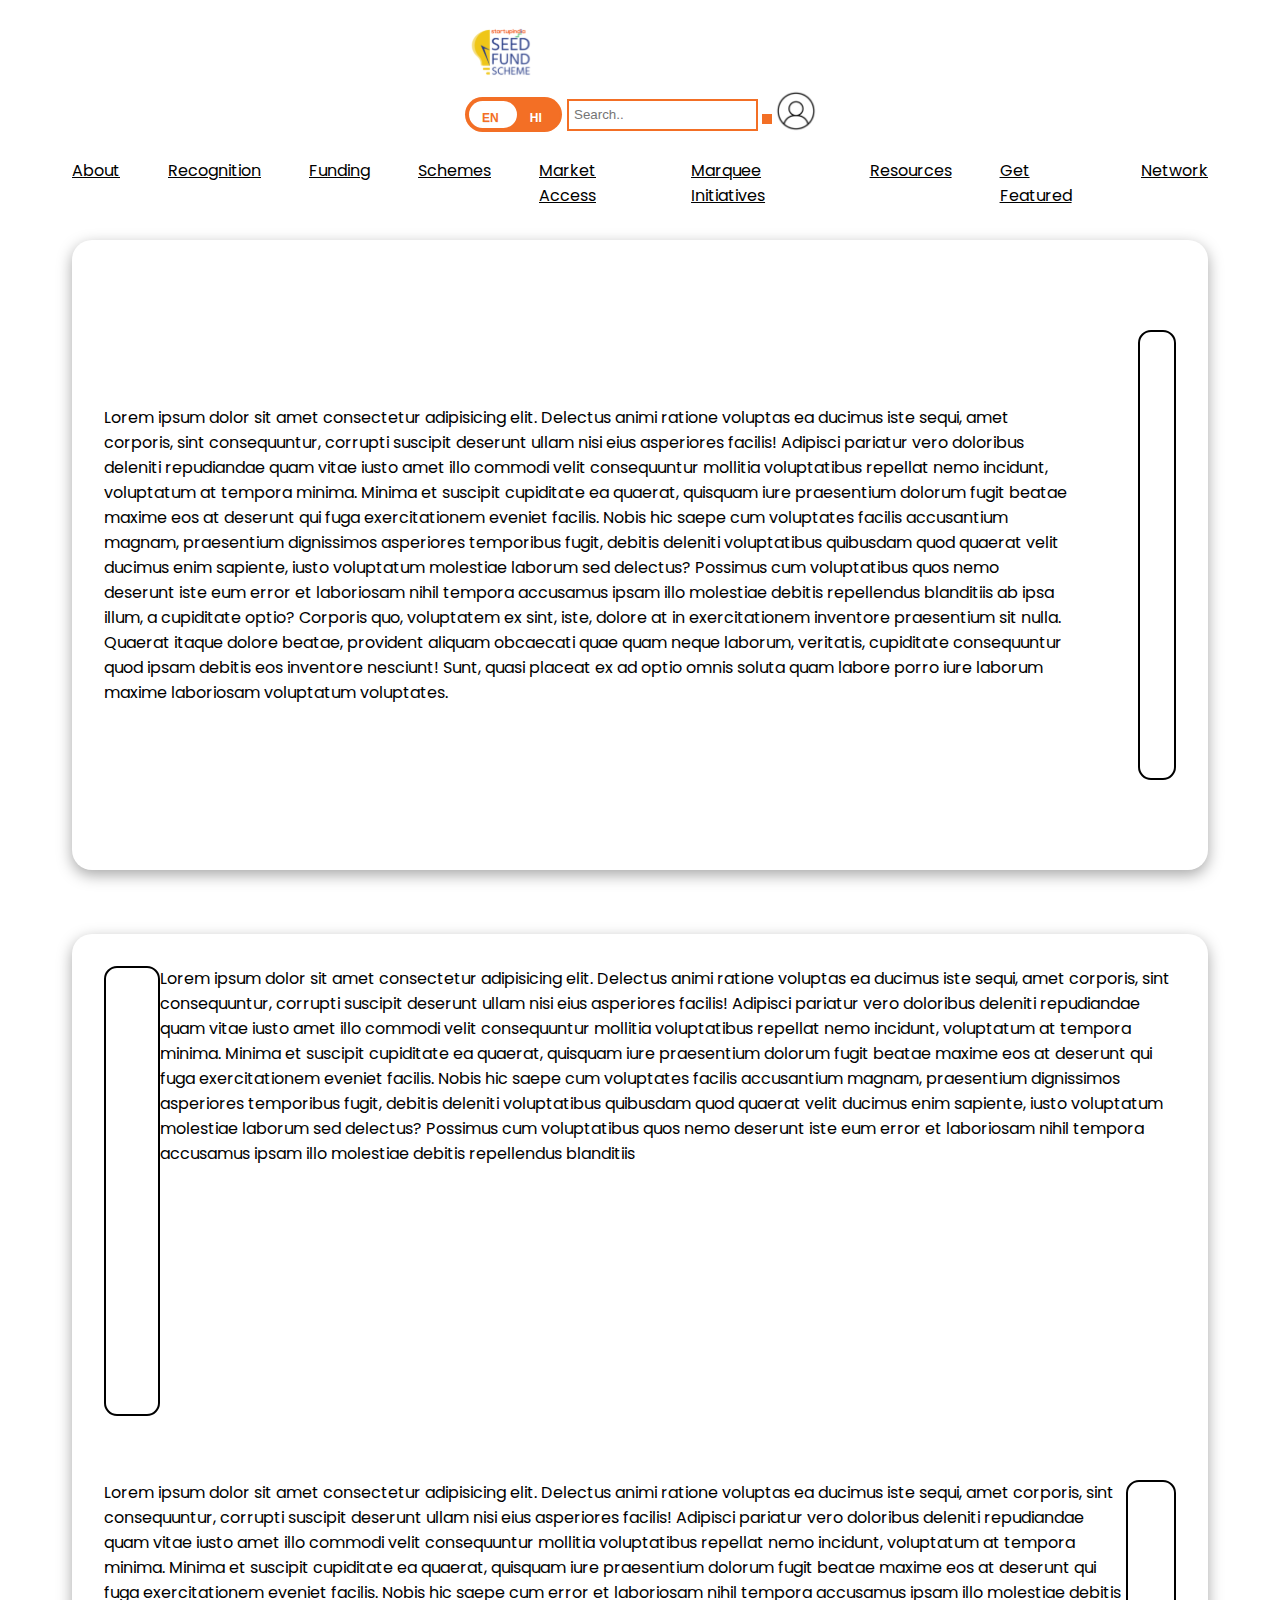
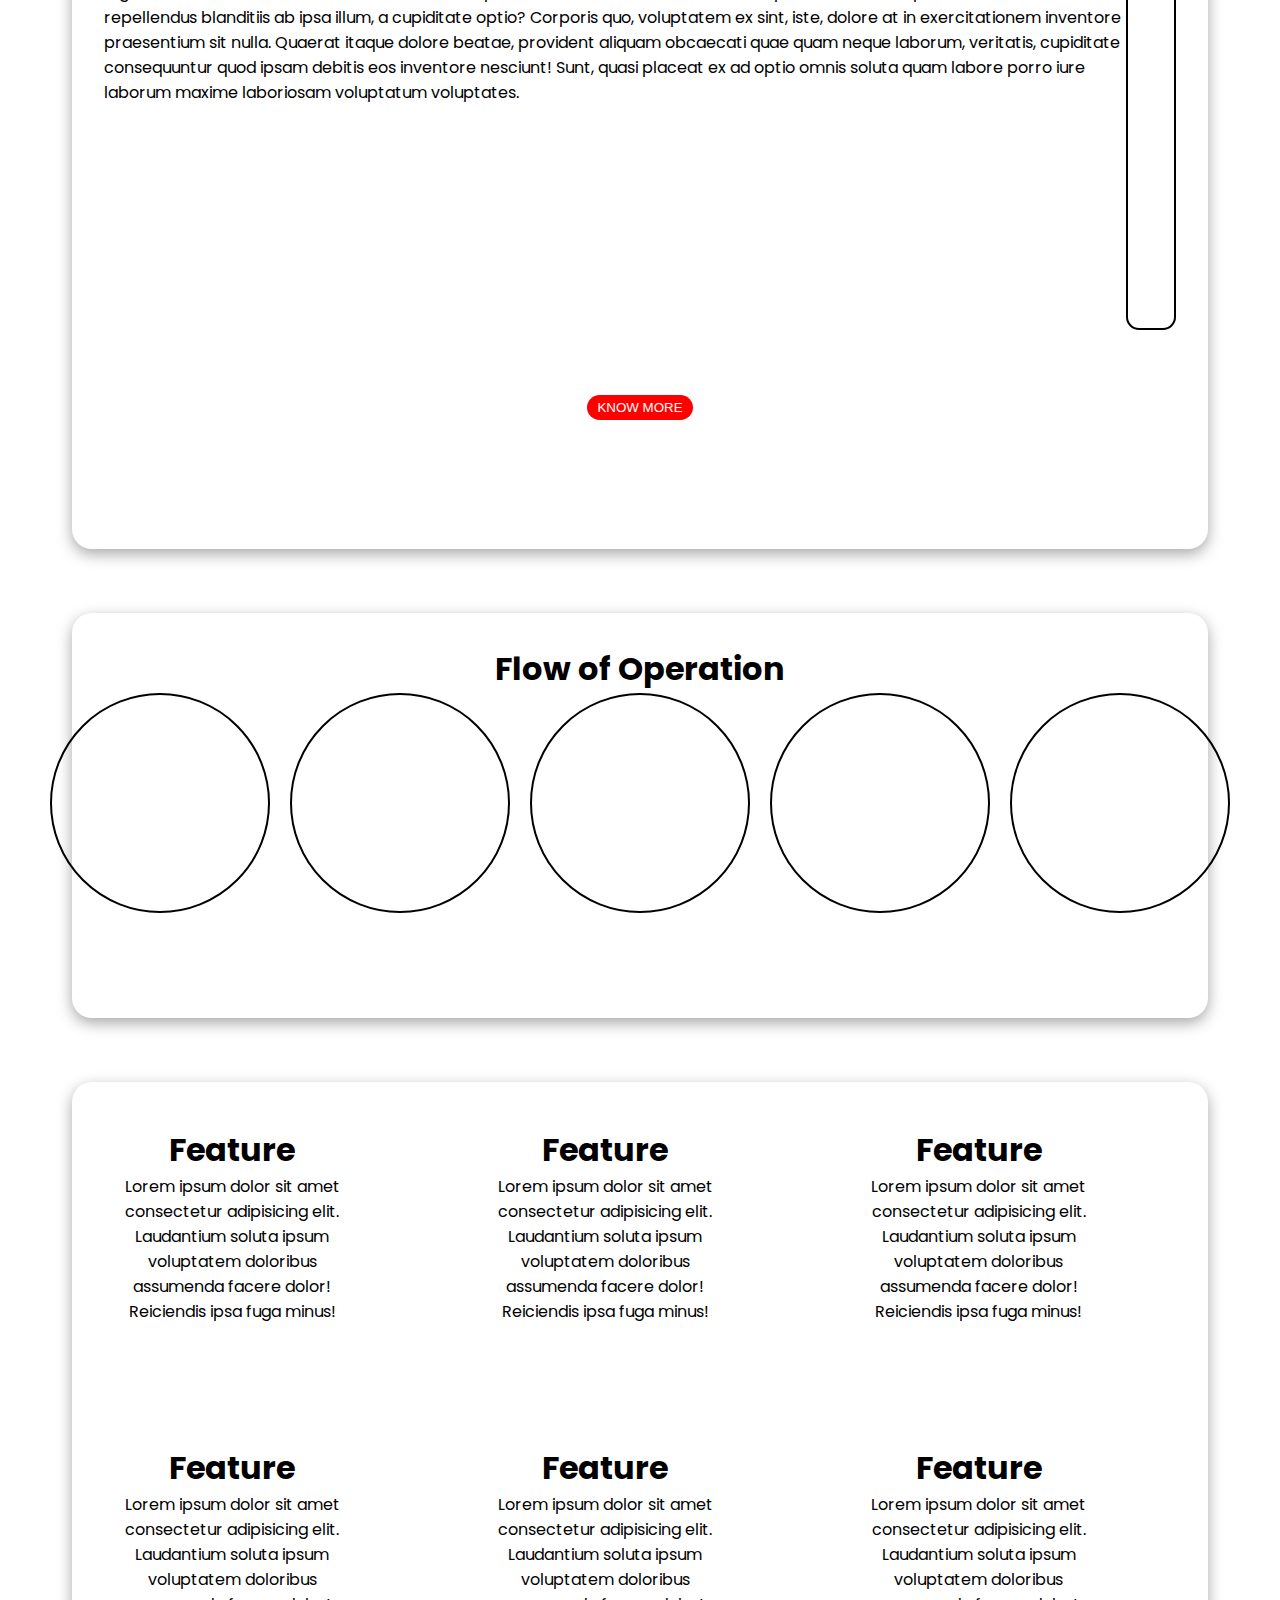
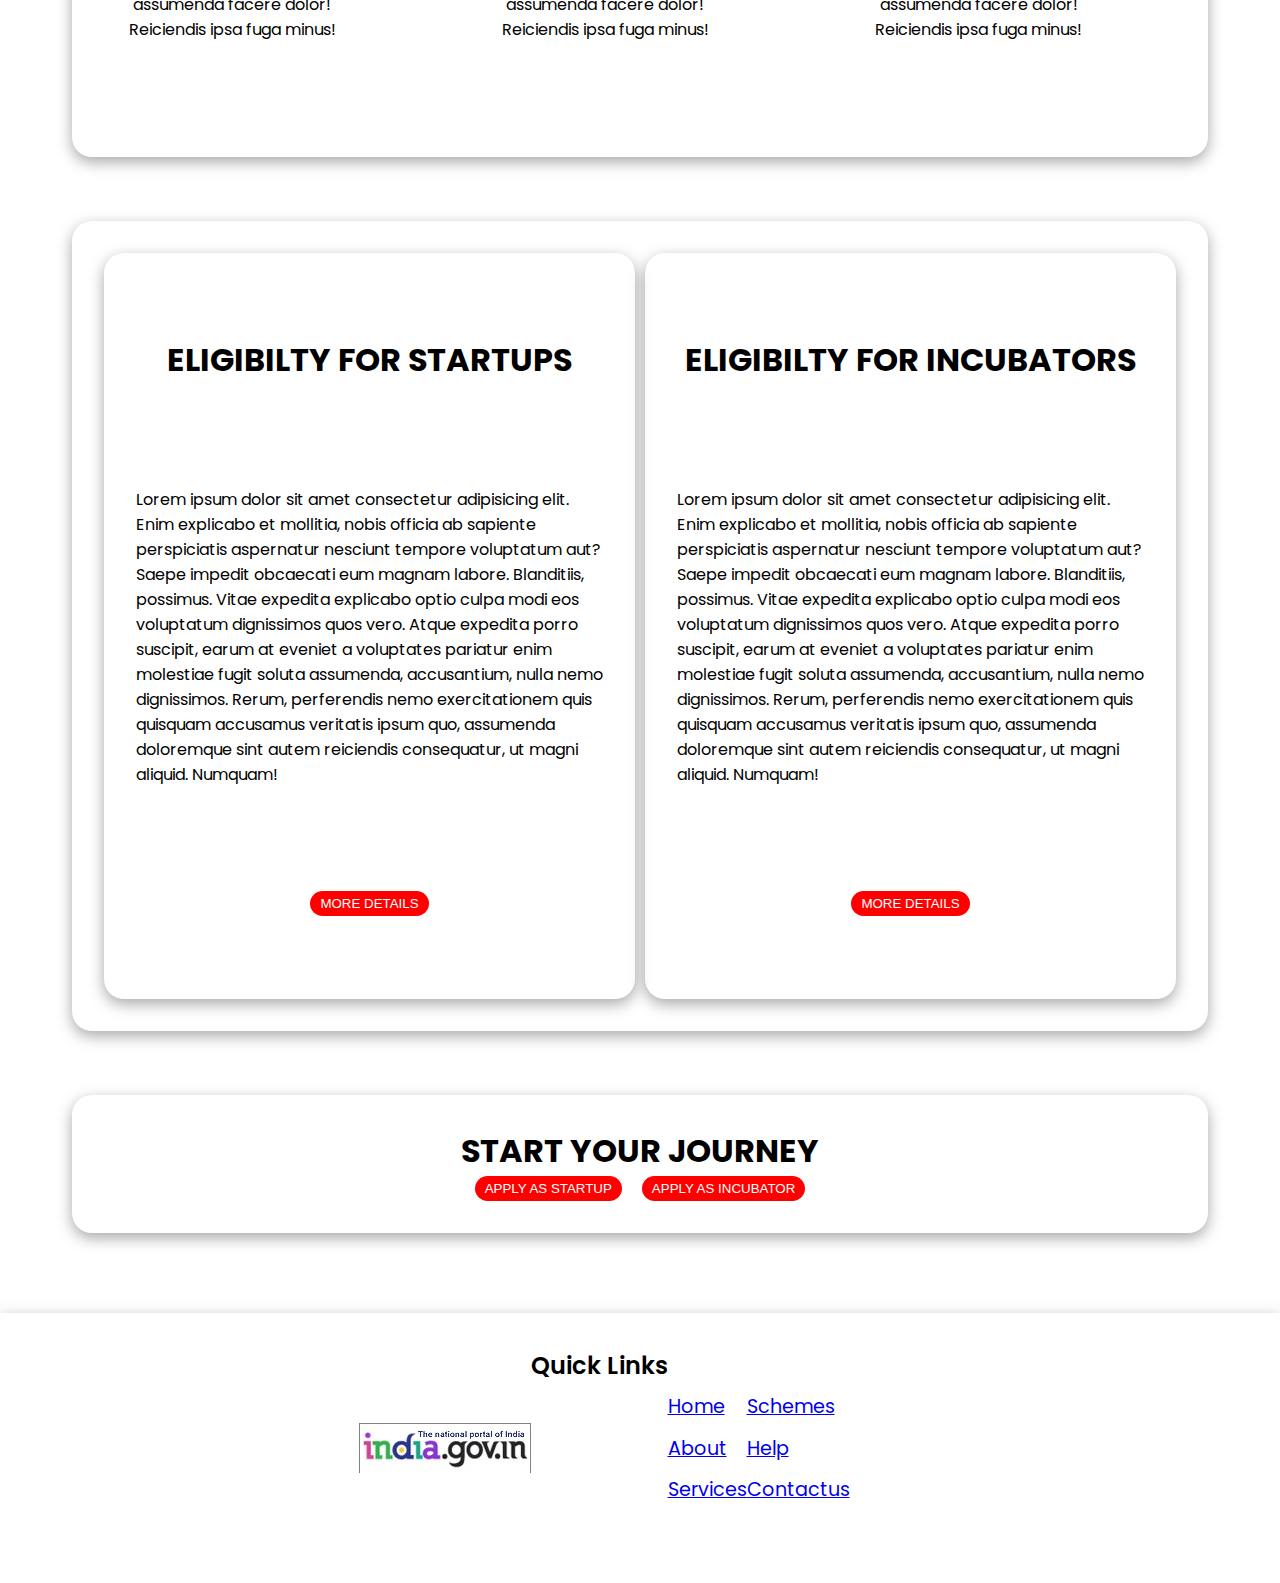
<file: seedfunding.html>
<!DOCTYPE html>
<html lang="en">

<head>
    <meta charset="UTF-8">
    <meta name="viewport" content="width=device-width, initial-scale=1.0">
    <title>Seed Fuding</title>
    <link rel="preconnect" href="https://fonts.googleapis.com">
    <link rel="preconnect" href="https://fonts.gstatic.com" crossorigin>
    <link href="https://fonts.googleapis.com/css2?family=Poppins:wght@100;400;700&display=swap" rel="stylesheet">

    <link rel="stylesheet" href="https://cdnjs.cloudflare.com/ajax/libs/font-awesome/6.6.0/css/all.min.css"
        integrity="sha512-Kc323vGBEqzTmouAECnVceyQqyqdsSiqLQISBL29aUW4U/M7pSPA/gEUZQqv1cwx4OnYxTxve5UMg5GT6L4JJg=="
        crossorigin="anonymous" referrerpolicy="no-referrer" />
    <link rel="stylesheet" href="https://cdnjs.cloudflare.com/ajax/libs/font-awesome/6.5.2/css/all.min.css"
        integrity="sha512-SnH5WK+bZxgPHs44uWIX+LLJAJ9/2PkPKZ5QiAj6Ta86w+fsb2TkcmfRyVX3pBnMFcV7oQPJkl9QevSCWr3W6A=="
        crossorigin="anonymous" referrerpolicy="no-referrer" />
    <link href="https://cdn.jsdelivr.net/npm/bootstrap@5.3.2/dist/css/bootstrap.min.css" rel="stylesheet"
        integrity="sha384-T3c6CoIi6uLrA9TneNEoa7RxnatzjcDSCmG1MXxSR1GAsXEV/Dwwykc2MPK8M2HN" crossorigin="anonymous" />
    <link rel="stylesheet" href="style.css">
</head>

<body>
    <header>
        <section class="upper-navbar">
            <nav class="navbar navbar-expand-lg ">
                <div class="container-fluid">
                    <div class="nav-logo">
                        <a class="navbar-brand" href="#"><img src="assets/seed-funding/SeedFundSchemeLogo.a7455876.svg"
                                alt=""></a>

                    </div>
                    <div class="nav-items">
                        <div class="switch">
                            <input id="language-toggle" class="check-toggle check-toggle-round-flat" type="checkbox">
                            <label for="language-toggle"></label>
                            <span class="off">HI</span>
                            <span class="on">EN</span>
                        </div>
                        <form class="search" action="action_page.php">
                            <input type="text" placeholder="Search.." name="search">
                            <button type="submit"><i class="fa fa-search"></i></button>
                        </form>
                        <a href="#"><img src="assets/homepage/user-profile-icon.jpg" alt=""></a>

                    </div>

                </div>

            </nav>
        </section>
        <section class="lower-navbar">
            <nav class="navbar navbar-expand-lg ">
                <div class="container-fluid">
                    <div class="navbar-nav nav-option">

                        <a class="nav-link" href="#">About</a>
                        <a class="nav-link" href="#">Recognition</a>
                        <a class="nav-link" href="#">Funding</a>
                        <a class="nav-link" href="#">Schemes</a>
                        <a class="nav-link" href="#">Market Access</a>
                        <a class="nav-link" href="#">Marquee Initiatives</a>
                        <a class="nav-link" href="#">Resources</a>
                        <a class="nav-link" href="#">Get Featured</a>
                        <a class="nav-link" href="#">Network</a>
                    </div>
                </div>
            </nav>
        </section>
    </header>
    <main>
        <section class="banner-section">
            <div class="banner">
                <div class="col-lg-7 banner-text">
                    <p>Lorem ipsum dolor sit amet consectetur adipisicing elit. Delectus animi ratione voluptas ea
                        ducimus iste sequi, amet corporis, sint consequuntur, corrupti suscipit deserunt ullam nisi eius
                        asperiores facilis! Adipisci pariatur vero doloribus deleniti repudiandae quam vitae iusto amet
                        illo commodi velit consequuntur mollitia voluptatibus repellat nemo incidunt, voluptatum at
                        tempora minima. Minima et suscipit cupiditate ea quaerat, quisquam iure praesentium dolorum
                        fugit beatae maxime eos at deserunt qui fuga exercitationem eveniet facilis. Nobis hic saepe cum
                        voluptates facilis accusantium magnam, praesentium dignissimos asperiores temporibus fugit,
                        debitis deleniti voluptatibus quibusdam quod quaerat velit ducimus enim sapiente, iusto
                        voluptatum molestiae laborum sed delectus? Possimus cum voluptatibus quos nemo deserunt iste eum
                        error et laboriosam nihil tempora accusamus ipsam illo molestiae debitis repellendus blanditiis
                        ab ipsa illum, a cupiditate optio? Corporis quo, voluptatem ex sint, iste, dolore at in
                        exercitationem inventore praesentium sit nulla. Quaerat itaque dolore beatae, provident aliquam
                        obcaecati quae quam neque laborum, veritatis, cupiditate consequuntur quod ipsam debitis eos
                        inventore nesciunt! Sunt, quasi placeat ex ad optio omnis soluta quam labore porro iure laborum
                        maxime laboriosam voluptatum voluptates.</p>
                </div>
                <div class="col-lg-3 banner-images">
                </div>
            </div>
        </section>

        <section class="info-section">
            <div class="info">
                <div class="info-1">
                    <div class="col-lg-3 banner-images">

                    </div>
                    <div class="col-lg-6 banner-text">
                        <p>Lorem ipsum dolor sit amet consectetur adipisicing elit. Delectus animi ratione voluptas ea
                            ducimus iste sequi, amet corporis, sint consequuntur, corrupti suscipit deserunt ullam nisi
                            eius
                            asperiores facilis! Adipisci pariatur vero doloribus deleniti repudiandae quam vitae iusto
                            amet
                            illo commodi velit consequuntur mollitia voluptatibus repellat nemo incidunt, voluptatum at
                            tempora minima. Minima et suscipit cupiditate ea quaerat, quisquam iure praesentium dolorum
                            fugit beatae maxime eos at deserunt qui fuga exercitationem eveniet facilis. Nobis hic saepe
                            cum
                            voluptates facilis accusantium magnam, praesentium dignissimos asperiores temporibus fugit,
                            debitis deleniti voluptatibus quibusdam quod quaerat velit ducimus enim sapiente, iusto
                            voluptatum molestiae laborum sed delectus? Possimus cum voluptatibus quos nemo deserunt iste
                            eum
                            error et laboriosam nihil tempora accusamus ipsam illo molestiae debitis repellendus
                            blanditiis
                            </p>
                    </div>
                </div>
                <div class="info-1">
                    <div class="col-lg-6 banner-text">
                        <p>Lorem ipsum dolor sit amet consectetur adipisicing elit. Delectus animi ratione voluptas ea
                            ducimus iste sequi, amet corporis, sint consequuntur, corrupti suscipit deserunt ullam nisi
                            eius
                            asperiores facilis! Adipisci pariatur vero doloribus deleniti repudiandae quam vitae iusto
                            amet
                            illo commodi velit consequuntur mollitia voluptatibus repellat nemo incidunt, voluptatum at
                            tempora minima. Minima et suscipit cupiditate ea quaerat, quisquam iure praesentium dolorum
                            fugit beatae maxime eos at deserunt qui fuga exercitationem eveniet facilis. Nobis hic saepe
                            cum
                            
                            error et laboriosam nihil tempora accusamus ipsam illo molestiae debitis repellendus
                            blanditiis
                            ab ipsa illum, a cupiditate optio? Corporis quo, voluptatem ex sint, iste, dolore at in
                            exercitationem inventore praesentium sit nulla. Quaerat itaque dolore beatae, provident
                            aliquam
                            obcaecati quae quam neque laborum, veritatis, cupiditate consequuntur quod ipsam debitis eos
                            inventore nesciunt! Sunt, quasi placeat ex ad optio omnis soluta quam labore porro iure
                            laborum
                            maxime laboriosam voluptatum voluptates.</p>
                    </div>
                    <div class="col-lg-3 banner-images">

                    </div>
                </div>
                <div class="apply-btn"><button><a href="#" style="text-decoration: none; color: white;">KNOW MORE</a></button></div>
            </div>
        </section>

        <section class="flow-ops-section">
            <div class="flow">
                <div><h1>Flow of Operation</h1></div>
                <div class="flow-circles">
                    <div class="circle"></div>
                <div class="circle"></div>
                <div class="circle"></div>
                <div class="circle"></div>
                <div class="circle"></div>
                </div>
            </div>
        </section>

        <section class="features-section">
            <div class="features">
                <div class="card">
                    <h1>Feature</h1>
                    <p>Lorem ipsum dolor sit amet consectetur adipisicing elit. Laudantium soluta ipsum voluptatem doloribus assumenda facere dolor! Reiciendis ipsa fuga minus!</p>
                </div>
                <div class="card">
                    <h1>Feature</h1>
                    <p>Lorem ipsum dolor sit amet consectetur adipisicing elit. Laudantium soluta ipsum voluptatem doloribus assumenda facere dolor! Reiciendis ipsa fuga minus!</p>
                </div>
                <div class="card">
                    <h1>Feature</h1>
                    <p>Lorem ipsum dolor sit amet consectetur adipisicing elit. Laudantium soluta ipsum voluptatem doloribus assumenda facere dolor! Reiciendis ipsa fuga minus!</p>
                </div>
                <div class="card">
                    <h1>Feature</h1>
                    <p>Lorem ipsum dolor sit amet consectetur adipisicing elit. Laudantium soluta ipsum voluptatem doloribus assumenda facere dolor! Reiciendis ipsa fuga minus!</p>
                </div>
                <div class="card">
                    <h1>Feature</h1>
                    <p>Lorem ipsum dolor sit amet consectetur adipisicing elit. Laudantium soluta ipsum voluptatem doloribus assumenda facere dolor! Reiciendis ipsa fuga minus!</p>
                </div>
                <div class="card">
                    <h1>Feature</h1>
                    <p>Lorem ipsum dolor sit amet consectetur adipisicing elit. Laudantium soluta ipsum voluptatem doloribus assumenda facere dolor! Reiciendis ipsa fuga minus!</p>
                </div>
            </div>
        </section>

        <section class="eligibilty-section">
            <div class="eligibilty">
                <div class="eligibility-startup">
                    <h1>ELIGIBILTY FOR STARTUPS</h1>
                    <p>Lorem ipsum dolor sit amet consectetur adipisicing elit. Enim explicabo et mollitia, nobis officia ab sapiente perspiciatis aspernatur nesciunt tempore voluptatum aut? Saepe impedit obcaecati eum magnam labore. Blanditiis, possimus. Vitae expedita explicabo optio culpa modi eos voluptatum dignissimos quos vero. Atque expedita porro suscipit, earum at eveniet a voluptates pariatur enim molestiae fugit soluta assumenda, accusantium, nulla nemo dignissimos. Rerum, perferendis nemo exercitationem quis quisquam accusamus veritatis ipsum quo, assumenda doloremque sint autem reiciendis consequatur, ut magni aliquid. Numquam!</p>
                    <div class="apply-btn"><button><a href="#" style="text-decoration: none; color: white;">MORE DETAILS</a></button></div>
                </div>
                <div class="eligibility-startup">
                    <h1>ELIGIBILTY FOR INCUBATORS</h1>

                    <p>Lorem ipsum dolor sit amet consectetur adipisicing elit. Enim explicabo et mollitia, nobis officia ab sapiente perspiciatis aspernatur nesciunt tempore voluptatum aut? Saepe impedit obcaecati eum magnam labore. Blanditiis, possimus. Vitae expedita explicabo optio culpa modi eos voluptatum dignissimos quos vero. Atque expedita porro suscipit, earum at eveniet a voluptates pariatur enim molestiae fugit soluta assumenda, accusantium, nulla nemo dignissimos. Rerum, perferendis nemo exercitationem quis quisquam accusamus veritatis ipsum quo, assumenda doloremque sint autem reiciendis consequatur, ut magni aliquid. Numquam!</p>
                    <div class="apply-btn"><button><a href="#" style="text-decoration: none; color: white;">MORE DETAILS</a></button></div>
                </div>    
            </div>
        </section>

        <section class="funding-section">
            <div class="funding">
                <h1>START YOUR JOURNEY</h1>
            <div class="apply">
                <div class="apply-btn"><button><a href="#" style="text-decoration: none; color: white;">APPLY AS STARTUP</a></button></div>
                <div class="apply-btn"><button><a href="#" style="text-decoration: none; color: white;">APPLY AS INCUBATOR</a></button></div>
            </div>
            </div>
        </section>

        <footer class=" footer dashboard-foot">
            <div class="foot">
                <div class="gov-logo col-lg-3"> <img src="assets/homepage/India-portal-logo.jpg" alt=""></div>
                <div class="foot-options row">
                    <div class="quick-links">
                        <h3>Quick Links</h3>
                    </div>
    
                    <div class="col-lg-3 f-options ">
                        <a class="nav-link active" aria-current="page" href="#">Home</a>
                        <a class="nav-link" href="#">About</a>
                        <a class="nav-link" href="#">Services</a>
    
                    </div>
                    <div class="col-lg-2 f-options">
                        <a class="nav-link" href="#">Schemes</a>
                        <a class="nav-link" href="#">Help</a>
                        <a class="nav-link" href="#">Contactus</a>
                    </div>
    
                </div>
                <div class="col-lg-4 social-media">
                    <i class="fa-brands fa-square-instagram"></i>
                    <i class="fa-brands fa-square-facebook"></i>
                    <i class="fa-brands fa-youtube"></i>
                    <i class="fa-brands fa-square-x-twitter"></i>
                </div>
            </div>
        </footer>
        <script src="https://cdn.jsdelivr.net/npm/@popperjs/core@2.11.8/dist/umd/popper.min.js"
            integrity="sha384-I7E8VVD/ismYTF4hNIPjVp/Zjvgyol6VFvRkX/vR+Vc4jQkC+hVqc2pM8ODewa9r"
            crossorigin="anonymous"></script>
        <script src="https://cdn.jsdelivr.net/npm/bootstrap@5.3.2/dist/js/bootstrap.min.js"
            integrity="sha384-BBtl+eGJRgqQAUMxJ7pMwbEyER4l1g+O15P+16Ep7Q9Q+zqX6gSbd85u4mG4QzX+"
            crossorigin="anonymous"></script>
</file>
<file: style.css>
* {
  padding: 0;
  margin: 0;
  box-sizing: border-box;
}

body {
  color: black;
  background-color: #ffffff;
  font-family: "Poppins", sans-serif;

}

:root {
  --bg-white: #ffffff;
}

.container {
  margin: 0;
  padding: 1rem 4rem;
}

.navbar {
  width: 100%;
  display: flex;
  justify-content: space-between;
  align-items: center;
  padding: 1rem 4.5rem;
  /* position: fixed;  */
}

.nav-logo img {
  height: 4rem;
}

.switch {
  position: relative;
  display: inline-block;
  margin: 0 5px;
}

.switch>span {
  position: absolute;
  top: 14px;
  pointer-events: none;
  font-family: 'Helvetica', Arial, sans-serif;
  font-weight: bold;
  font-size: 12px;
  text-transform: uppercase;
  text-shadow: 0 1px 0 rgba(0, 0, 0, .06);
  width: 50%;
  text-align: center;
  justify-content: center;
}

input.check-toggle-round-flat:checked~.off {
  color: #F36F25;
}

input.check-toggle-round-flat:checked~.on {
  color: #fff;
}

.switch>span.on {
  left: 0;
  padding-left: 2px;
  color: #F36F25;
}

.switch>span.off {
  right: 0;
  padding-right: 4px;
  color: #fff;
}

.check-toggle {
  position: absolute;
  margin-left: -9999px;
  visibility: hidden;
}

.check-toggle+label {
  display: block;
  position: relative;
  cursor: pointer;
  outline: none;
  -webkit-user-select: none;
  -moz-user-select: none;
  -ms-user-select: none;
  user-select: none;
}

input.check-toggle-round-flat+label {
  padding: 2px;
  width: 97px;
  height: 35px;
  background-color: #F36F25;
  -webkit-border-radius: 60px;
  -moz-border-radius: 60px;
  -ms-border-radius: 60px;
  -o-border-radius: 60px;
  border-radius: 60px;
}

input.check-toggle-round-flat+label:before,
input.check-toggle-round-flat+label:after {
  display: block;
  position: absolute;
  content: "";
}

input.check-toggle-round-flat+label:before {
  top: 2px;
  left: 2px;
  bottom: 2px;
  right: 2px;
  background-color: #F36F25;
  -webkit-moz-border-radius: 60px;
  -ms-border-radius: 60px;
  -o-border-radius: 60px;
  border-radius: 60px;
}

input.check-toggle-round-flat+label:after {
  top: 4px;
  left: 4px;
  bottom: 4px;
  width: 48px;
  background-color: #fff;
  -webkit-border-radius: 52px;
  -moz-border-radius: 52px;
  -ms-border-radius: 52px;
  -o-border-radius: 52px;
  border-radius: 52px;
  -webkit-transition: margin 0.2s;
  -moz-transition: margin 0.2s;
  -o-transition: margin 0.2s;
  transition: margin 0.2s;
}

input.check-toggle-round-flat:checked+label {}

input.check-toggle-round-flat:checked+label:after {
  margin-left: 44px;
}

.nav-option {
  gap: 1rem;
}

.nav-option a {
  font-size: 1rem;
  font-weight: 600;
  color: black;

}

.notice {
  padding: 0 5.5rem;

}

.pg1 {
  min-height: 80vh;
  padding: 1rem 4.5rem;
  width: 100%;
  display: flex;
  justify-content: space-between;


}

.pg-slide {
  margin-top: 10rem;
  width: 60%;
  text-align: center;
}

.pg-slide .carousel-item button {
  padding: 10px 20px;
  background-color: red;
  color: #ffffff;
  font-size: 1.5rem;
  border: none;
  border-radius: 10px;
  width: 20%;

}

.register {
  display: flex;
  flex-direction: column;
  gap: 3rem;
  align-items: center;
}

.pg-slide h3 {

  font-size: 3rem;
}

.pg-img {
  display: flex;
  width: 40%;
  align-items: center;

}

.pg-img img {

  width: 70%;
}

.pg-desc {
  width: 60%;

}

.ser-head h1 {
  text-align: center;
  font-weight: 600;
  padding: 4rem 0;

}

.serv-cards {
  padding: 1rem 4.5rem;
  min-height: 80vh;
  display: flex;
  flex-wrap: wrap;
  align-items: center;
  justify-content: center;
  gap: 2rem;
}

.serv-cards .card {
  width: 30%;
  min-height: 27rem;
  padding: 1rem;
  display: flex;
  flex-direction: column;
  justify-content: center;
  align-items: center;
  cursor: pointer;

}

.serv-cards .card-img {
  display: flex;
  justify-content: center;
  margin-bottom: 1rem;
}

.serv-cards .card img {
  width: 25%;

}

.serv-cards .card h2 {
  font-size: 1.2rem;
  font-weight: 600;
}

.detail {
  margin-top: 3rem;
  padding: 1rem 4.5rem;
  display: flex;
  justify-content: space-between;
  align-items: center;
}

.detail-img {
  width: 30%;
}

.detail-img img {
  width: 60%;
  
}

.detail-des {
  width: 60%;
}

.unani {
  flex-direction: row-reverse;
  justify-content: end;
}

.media-head h1 {

  font-weight: 600;
}

.media {
  display: flex;
  flex-direction: column;
  justify-content: center;
  align-items: center;
  gap: 3rem;
}

.schemes-heading h1 {
  text-align: center;
  font-weight: 600;
  margin: 3rem 0;

}

.schemes-body {
  display: flex;
  flex-wrap: wrap;
  gap: 2rem;
  justify-content: center;
  align-items: center;
}

.schemes-body .card {
  width: 30%;
  height: 10%;
  align-items: center;
  padding: 1rem 1.5rem;

}

.schemes-body .card .card-head h3 {
  font-weight: 600;
  font-size: 1.5rem;

}

.card-btn button {
  background-color: greenyellow;
  color: #000000;
  padding: 5px;

}

.about {
  display: flex;
  flex-direction: column;
  margin-top: 4rem;
  padding: 3rem 4.5rem;
  align-items: center;
  justify-content: center;
}

.about h1 {
  font-weight: 600;
}

.about p {
  font-size: 1.5rem;
}

.about-body {
  margin: 3rem 0;
  ;
  width: 70%;
}

.page-7 {
  display: flex;
  padding: 3rem 4.5rem;
}

.faq {
  min-height: 50vh;

}

.faq-head h1 {
  font-weight: 600;
  text-align: center;
  padding: 2rem;

}

.faq {
  width: 60%;
}

.news-letter h2 {
  padding: 2rem;
  font-weight: 600;
}

.news-letter {
  width: 100%;
  display: flex;
  flex-direction: column;
  /* justify-content: center; */
  align-items: center;
}

.news-letter input {
  margin: 4rem 0;
  width: 70%;
  height: 3rem;

}

.news-letter button {
  padding: 10px;
  background-color: red;
  border: none;
  color: #ffffff;
  border-radius: 10px;

}

/* .faq-ques{
    display: flex;
    flex-direction: column;
    justify-content: center;
    align-items: center;

    
    
} */
.faq-gap {
  display: flex;
  flex-direction: column;
  gap: 1rem;
}

.gov-logo {
  display: flex;
  align-items: center;
}


.foot {
  box-shadow: rgba(0, 0, 0, 0.35) 0px 5px 15px;
  display: flex;
  padding: 1rem 4.5rem;
  justify-content: center;
  min-height: 30vh;

}

.foot-options {
  display: flex;
  justify-content: center;
}

.quick-links h3 {
  font-size: 1.5rem;
  font-weight: 600;
  text-align: center;
  padding-top: 1.2rem;
}

.f-options {
  display: flex;
  flex-direction: column;
  justify-content: center;
  gap: 0.8rem;

}

.foot a {
  font-size: 1.2rem;
  gap: 2rem;
}

.social-media {
  display: flex;
  justify-content: center;
  align-items: center;
  gap: 1.5rem;
  font-size: 3rem;
  cursor: pointer;
}



/* dASHBOARD CSS */
/* Dasboard navbar */

.upper-navbar .navbar {
  padding: 1rem 4.5rem;
  display: flex;
  justify-content: center;

}

.lower-navbar nav {
  padding: 0 4.5rem;
}

.upper-navbar .nav-items {
  display: flex;
  justify-content: space-between;
  align-items: center;
  gap: ;
}

.upper-navbar .nav-items img {
  width: 3rem;
}

.search input {
  height: 2rem;
  border: #F36F25 2px solid;
  padding: 5px;

}

.search button {
  background-color: #F36F25;
  color: white;
  border: none;
  padding: 5px;
}

.lower-navbar {
  display: flex;
  justify-content: center;
}

.lower-navbar .nav-option {
  display: flex;
  gap: 3rem;

}

.lower-navbar .nav-option a {
  font-size: 1rem;
  font-weight: 400;
  color: black;

}

.profile-section {
  padding: 2rem 4.5rem;

}

.profile {
  display: flex;
  gap: 4rem;
  align-items: center;
  box-shadow: rgba(0, 0, 0, 0.35) 0px 5px 15px;
  border-radius: 20px;
  padding: 2rem;
}

.photo-section {
  display: flex;
  flex-direction: column;
  align-items: center;
  justify-content: center;
  gap: 1.5rem;
}

.photo-section button {
  border: none;
  background-color: black;
  color: #ffffff;
  padding: 5px 12px;
  border-radius: 20px;
}

#details {
  display: flex;
  align-items: center;
  justify-content: space-between;


}

#details h3 {
  font-size: 1.5rem;
  font-weight: 600;
}

#details p {
  font-size: 1.4;
  font-weight: 600;
}

.my-services-section {
  padding: 2rem 4.5rem;
}

.services {
  display: flex;
  flex-direction: column;
  align-items: center;
  justify-content: center;
  gap: 4rem;
}

.services h1 {
  font-weight: 700;
}

.services-body {
  display: flex;
  flex-wrap: wrap;
  gap: 3rem;
  align-items: center;
  justify-content: center;
}

.services-body .card {
  width: 25%;
  height:30rem;
  display: flex;
  flex-direction: column;
  align-items: center;
  justify-content: center;
  padding: 2rem 1rem;
  box-shadow: rgba(0, 0, 0, 0.35) 0px 5px 15px;
}

.services .card-img {
  display: flex;
  justify-content: center;


}

.apply-btn button {
  padding: 5px 10px;
  border: none;
  background-color: red;
  border-radius: 20px;
  color: #ffffff;
}

.services .card img {
  width: 25%;

}

.dashboard-foot {
  margin-top: 3rem;
}

/* connection page */

.banner-section {
  padding: 2rem 4.5rem;
}

.banner {
  display: flex;
  gap: 4rem;
  align-items: center;
  box-shadow: rgba(0, 0, 0, 0.35) 0px 5px 15px;
  border-radius: 20px;
  padding: 2rem;
  height: 70vh;
}

.banner-images{
  border: 2px solid black;
  border-radius: 13px;
  width: 30vw;
  height: 50vh;
}

/* seed funding page */

.info-section{
  padding: 2rem 4.5rem;
}

.info{
  display: flex;
  flex-direction: column;
  gap: 4rem;
  align-items: center;
  box-shadow: rgba(0, 0, 0, 0.35) 0px 5px 15px;
  border-radius: 20px;
  padding: 2rem;
  height: 135vh;
}

.info-1{
  display: flex;
  justify-content: space-around;

}

.flow-ops-section{
  padding: 2rem 4.5rem;
}
.flow{
  box-shadow: rgba(0, 0, 0, 0.35) 0px 5px 15px;
  border-radius: 20px;
  padding: 2rem;
  height: 45vh;
  display: flex;
  flex-direction: column;
  align-items: center;
}
.flow-circles{
  
  display: flex;
  gap: 20px;
  align-items: center;
  justify-content: center;
}

.circle{
  border: 2px solid;
  width: 220px;
  height: 220px;
  border-radius: 50%;
}

.features-section{
  padding: 2rem 4.5rem;
}

.features{
  box-shadow: rgba(0, 0, 0, 0.35) 0px 5px 15px;
  border-radius: 20px;
  padding: 2rem;
  height: 75vh;
  display: grid;
  grid-template-columns: 1fr 1fr 1fr;
  align-content: center;
  text-align: center;
  gap: 3rem;
}

.features .card{
  width: 20vw;
  height: 30vh;
}

.eligibilty-section{
  padding: 2rem 4.5rem;
}

.eligibilty{
  box-shadow: rgba(0, 0, 0, 0.35) 0px 5px 15px;
  border-radius: 20px;
  padding: 2rem;
  height: 90vh;
  display: flex;
  gap: 10px;
}

.eligibility-startup{
  box-shadow: rgba(0, 0, 0, 0.35) 0px 5px 15px;
  border-radius: 20px;
  padding: 2rem;
  display: flex;
  flex-direction: column;
  align-items: center;
  justify-content: space-around;
}

.funding-section{
  padding: 2rem 4.5rem;
}

.funding{
  box-shadow: rgba(0, 0, 0, 0.35) 0px 5px 15px;
  border-radius: 20px;
  padding: 2rem;
  display: flex;
  flex-direction: column;
  align-items: center;
}

.apply{
  display: flex;
  gap: 20px;
}


 /* community */
 .community-section{
  padding: 2rem 4.5rem;
}
.com-header h1{
  text-align: center;
  font-weight: 600;
}
.explore-head h1{
  font-size: 1.8rem;
  font-weight: 600;
  text-align: center;

}
.explore-comm{
  display: flex;
  flex-wrap: wrap;
  padding: 2rem 4.5rem;
  gap: 2rem;
  align-items: center;
  justify-content: center;
}
.explore-comm .card{
  width: 25%;
  display: flex;
  flex-direction: column;
  align-items: center;
  justify-content: center;
  padding: 2rem 1rem;
  box-shadow: rgba(0, 0, 0, 0.35) 0px 5px 15px;
}
.explore-comm .card-img{
  display: flex;
  justify-content: center;
  
 
}
.comm-btn button{
  padding: 5px 10px;
  border: none;
  background-color: red;
  border-radius: 20px;
  color: #ffffff;
}
.explore-comm .card img{
  width: 25%;
  
}

/* MAARG Portal */
.maarg-nav img{
  height: 4rem;
}
.procedure-section{
  padding: 4rem 4.5rem;}
  .proc-mentor{
    padding: 2rem 2rem;
  box-shadow: rgba(0, 0, 0, 0.35) 0px 5px 15px;
  
}
.mentors-section{
  display: flex;
  flex-wrap: wrap;
  padding: 4rem 4.5rem;
  gap: 2rem;
  align-items: center;
  justify-content: center;
  box-shadow: rgba(0, 0, 0, 0.35) 0px 5px 15px;
}
.mentors-section .card{
  width: 20%;
  display: flex;
  flex-direction: column;
  align-items: center;
  justify-content: center;
  padding: 2rem 1rem;
  box-shadow: rgba(0, 0, 0, 0.35) 0px 5px 15px;
}
.mentors-section .card-img{
  display: flex;
  justify-content: center;
  
 
}
.mentors-section .card img{
  width: 25%;
  
}
/* .mentors-box{
  box-shadow: rgba(0, 0, 0, 0.35) 0px 5px 15px;
} */
.apply-as{
  margin: 4rem 0;
  display: flex;
  justify-content: center;
  gap: 5rem;
}
.apply-as button{
 font-size: 1.5rem;
 border: none;
 background-color: #F36F25;
 color: #ffffff;
  padding: 15px 50px;
}
.apply-as button{

}
</file>
